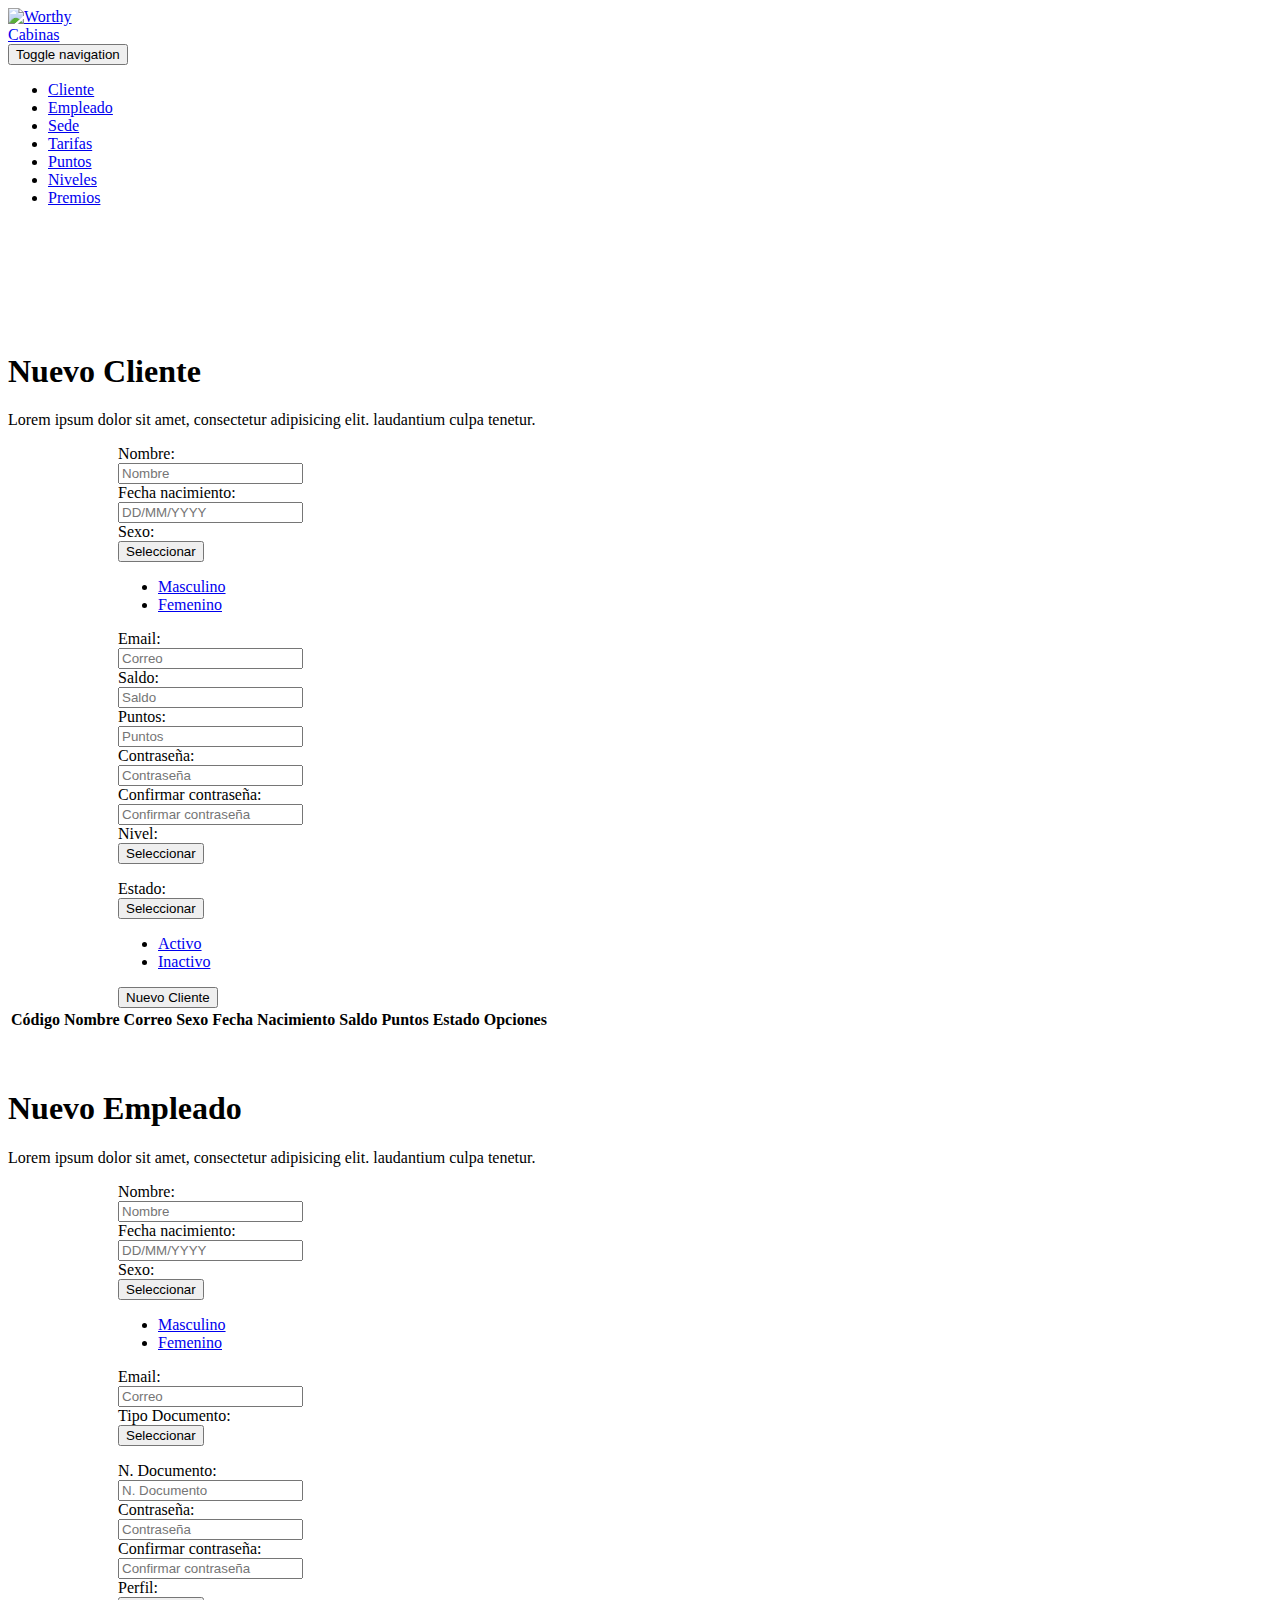
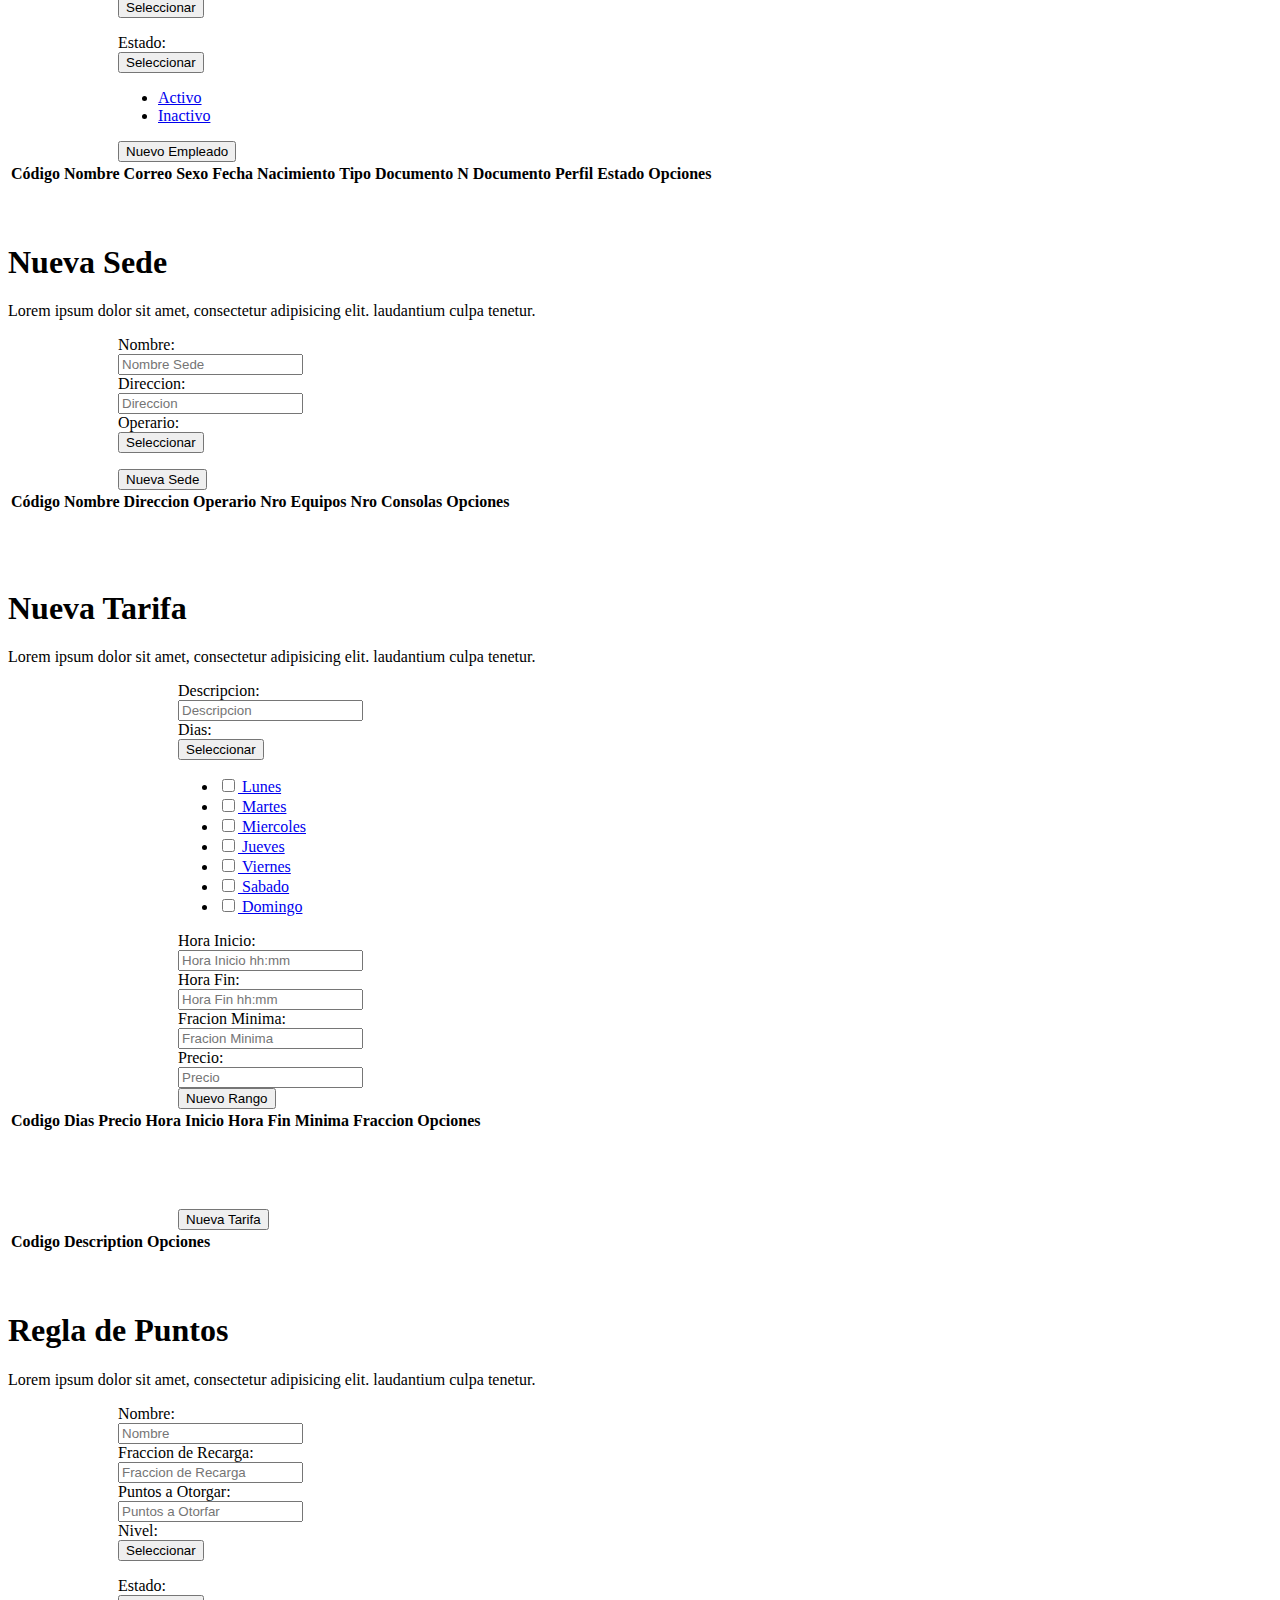
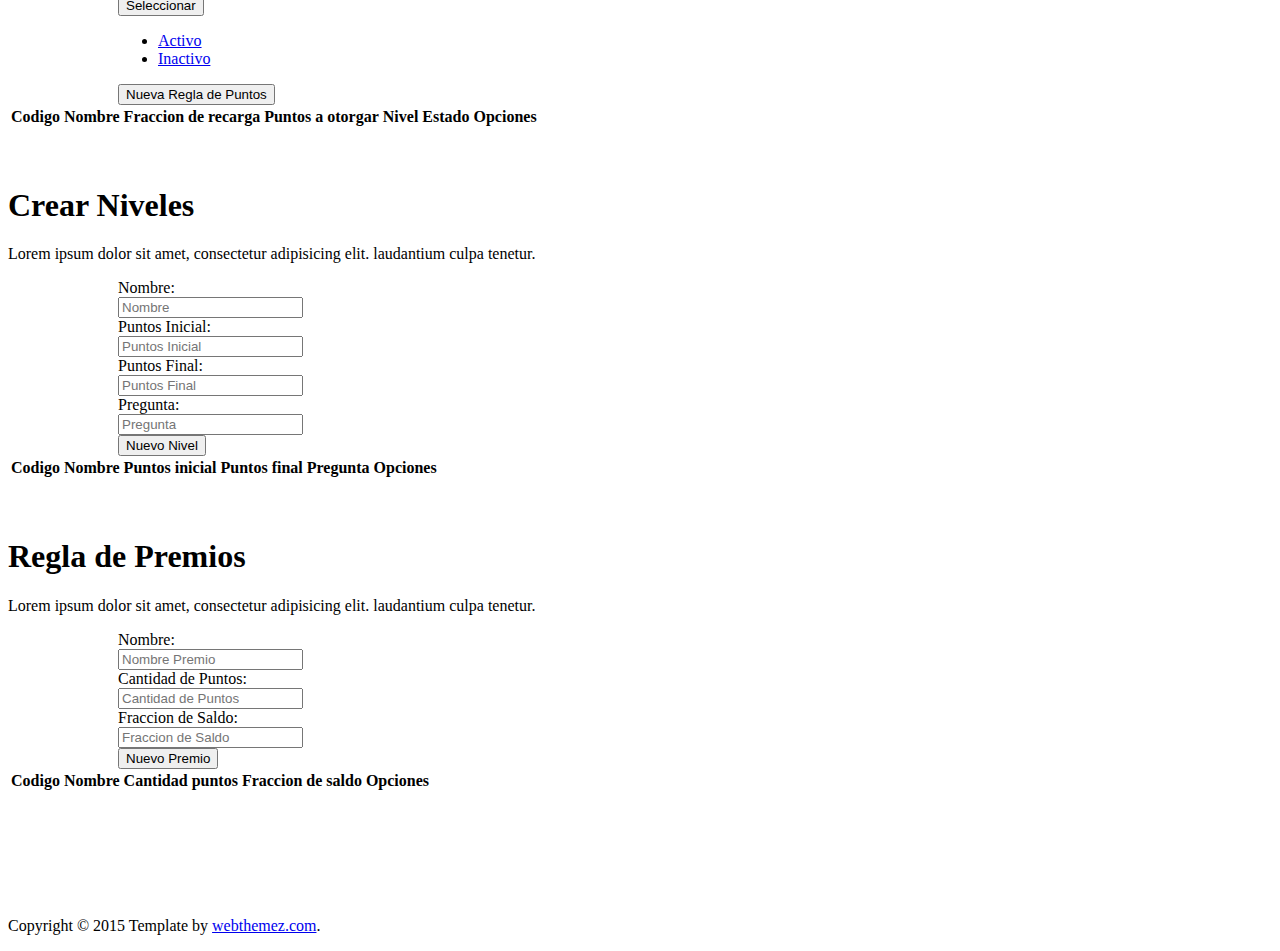
<file: cabin-web/src/main/resources/templates/index.html>
<!DOCTYPE html>
<html lang="en" xmlns:th="http://www.thymeleaf.org">
<!--<![endif]-->
	<head>
		<meta charset="utf-8"/>
		<title>Cabinas</title>
		<meta name="description" content="Responsive HTML5 Template"/>
		<meta name="author" content="webthemez"/>

		<!-- Mobile Meta -->
		<meta name="viewport" content="width=device-width, initial-scale=1.0"/>

		<!-- Favicon -->
		<link rel="shortcut icon" th:href="@{images/favicon.ico}"/>
 
		<link th:href="@{bootstrap/css/bootstrap.css}" rel="stylesheet"/> 
		<link th:href="@{fonts/font-awesome/css/font-awesome.css}" rel="stylesheet"/> 
		<link th:href="@{css/animations.css}" rel="stylesheet"/> 
		<link th:href="@{css/style.css}" rel="stylesheet"/> 
		<link th:href="@{plugins/jquery-ui-1.11.4.custom/jquery-ui.min.css}" rel="stylesheet"/>
		<link th:href="@{plugins/jquery.mCustomScrollbar.min.css}" rel="stylesheet"/>		
		<link th:href="@{plugins/dataTables/css/jquery.dataTables.css}" rel="stylesheet"/>
		<link th:href="@{css/custom.css}" rel="stylesheet"/>
		<link th:href="@{bootstrap/css/bootstrap-datepicker.css}" rel="stylesheet"/>
	</head>

	<body class="no-trans">
		<!-- scrollToTop --> 
		<div class="scrollToTop"><i class="icon-up-open-big"></i></div>

		<!-- header start --> 
		<header class="header fixed clearfix navbar navbar-fixed-top">
			<div class="container">
				<div class="row">
					<div class="col-md-4">

						<!-- header-left start --> 
						<div class="header-left">

							<!-- logo -->
							<div class="logo smooth-scroll">
								<a href="#banner"><img id="logo" th:src="@{images/logo.png}" alt="Worthy"></img></a>
							</div>

							<!-- name-and-slogan -->
							<div class="logo-section smooth-scroll">
								<div class="brand"><a href="#banner">Cabinas</a></div>								
							</div>

						</div>
						<!-- header-left end -->

					</div>
					<div class="col-md-8">

						<!-- header-right start --> 
						<div class="header-right">

							<!-- main-navigation start --> 
							<div class="main-navigation animated">

								<!-- navbar start --> 
								<nav class="navbar navbar-default" role="navigation">
									<div class="container-fluid">

										<!-- Toggle get grouped for better mobile display -->
										<div class="navbar-header">
											<button type="button" class="navbar-toggle" data-toggle="collapse" data-target="#navbar-collapse-1">
												<span class="sr-only">Toggle navigation</span>
												<span class="icon-bar"></span>
												<span class="icon-bar"></span>
												<span class="icon-bar"></span>
											</button>
										</div>

										<!-- Collect the nav links, forms, and other content for toggling -->
										<div class="collapse navbar-collapse scrollspy smooth-scroll" id="navbar-collapse-1">
											<ul class="nav navbar-nav navbar-right">
												<li class="active"><a href="#nuevoCliente">Cliente</a></li>
												<li class="active"><a href="#nuevoEmpleado">Empleado</a></li>
												<li class="active"><a href="#nuevaSede">Sede</a></li>
												<li class="active"><a href="#nuevaTarifa">Tarifas</a></li>
												<li class="active"><a href="#puntos">Puntos</a></li>
												<li class="active"><a href="#niveles">Niveles</a></li>
												<li class="active"><a href="#premios">Premios</a></li>
											</ul>
										</div>

									</div>
								</nav>
								<!-- navbar end -->

							</div>
							<!-- main-navigation end -->

						</div>
						<!-- header-right end -->

					</div>
				</div>
			</div>
		</header>
		<!-- header end -->

		<!-- banner start --> 
		<div id="sedes">
			<div class="container">
				<br/>
				<br/>
				<br/>
				<br/>				
			</div>
		</div>
		<!-- banner end -->
		
		<!-- banner start --> 
		<div id="nuevoCliente">
			<div class="container">
				<br/>
				<div class="row">
					<div class="col-md-12" style="margin-top: 40px">
						<h1 id="tituloEquipos" class="title text-center">Nuevo <span>Cliente</span></h1>
						<p class="lead text-center">Lorem ipsum dolor sit amet, consectetur adipisicing elit. laudantium culpa tenetur.</p>
					</div>
				</div>
				<div class="row" style="margin-left: 110px; margin-right: 110px">
					<form class="form-horizontal" role="form" id="form-cliente">
						<input type="hidden" id="idCliente" value=""/>
						<div class="form-group">
							<label class="control-label col-sm-2" for="nameCustomer">Nombre:</label>
							<div class="col-sm-4">
								<input class="form-control" id="nameCustomer"
									placeholder="Nombre" maxlength="20"/>
							</div>							
					        <label class="control-label col-sm-2" for="birthDateCustomer">Fecha nacimiento:</label>
					        <div class="col-sm-4">
					            <div class="input-group date">
						            <input type="text" class="form-control input-date" name="birthDate" id="birthDateCustomer" placeholder="DD/MM/YYYY"/>
						            <span class="input-group-addon"><i class="glyphicon glyphicon-calendar"></i></span>
					            </div>
				         	</div>
						</div>						
						<div class="form-group">
							<label class="col-sm-2 control-label">Sexo:</label>
						    <div class="col-sm-4">
								<div class="dropdown">
									<button class="btn btn-primary dropdown-toggle" type="button"
										data-toggle="dropdown">
										Seleccionar <span class="caret"></span>
									</button>
									<ul id="genderCustomer" class="dropdown-menu">
										<li><a href="/" onclick="return false;">Masculino</a></li>
										<li><a href="/" onclick="return false;">Femenino</a></li>
									</ul>
								</div>
							</div>
						    
						    <label class="control-label col-sm-2" for="emailCustomer">Email:</label>
							<div class="col-sm-4">
								<input class="form-control" id="emailCustomer"
									placeholder="Correo" maxlength="40"/> 
							</div>
					        
						</div>
						<div class="form-group">
							<label class="control-label col-sm-2" for="balanceCustomer">Saldo:</label>
							<div class="col-sm-4">
								<input  class="form-control" id="balanceCustomer"
									placeholder="Saldo" maxlength="20"/>
							</div>
							<label class="control-label col-sm-2" for="pointsCustomer">Puntos:</label>
							<div class="col-sm-4">
								<input  class="form-control" id="pointsCustomer"
									placeholder="Puntos" maxlength="20"/>
							</div>
						</div>
						<div class="form-group">
							<label class="control-label col-sm-2" for="passwordCustomer">Contrase&ntilde;a:</label>
							<div class="col-sm-4">
								<input  type="password" class="form-control" id="passwordCustomer"
									placeholder="Contraseña" maxlength="20"/>
							</div>
							<label class="control-label col-sm-2" for="confirmPasswordCustomer">Confirmar contrase&ntilde;a:</label>
							<div class="col-sm-4">
								<input  type="password" class="form-control" id="confirmPasswordCustomer"
									placeholder="Confirmar contrase&ntilde;a" maxlength="20"/>
							</div>
						</div>
						<div class="form-group">
							<label class="control-label col-sm-2" for="nivelCustomer">Nivel:</label>
							<div class="col-sm-4">
								<div class="dropdown">
									<button class="btn btn-primary dropdown-toggle" type="button"
										data-toggle="dropdown">
										Seleccionar <span class="caret"></span>
									</button>
									<ul id="nivelCustomer" class="dropdown-menu">																													
									</ul>
								</div>
							</div>
							<label class="control-label col-sm-2" for="statusCustomer">Estado:</label>
							<div class="col-sm-4">
								<div class="dropdown">
									<button class="btn btn-primary dropdown-toggle" type="button"
										data-toggle="dropdown">
										Seleccionar <span class="caret"></span>
									</button>
									<ul id="statusCustomer" class="dropdown-menu">
										<li><a href="/" onclick="return false;">Activo</a></li>
										<li><a href="/" onclick="return false;">Inactivo</a></li>
									</ul>
								</div>
							</div>
						</div>
						<div class="form-group">
							<div class="col-sm-offset-5 col-sm-7">
								<button id="btnCliente" type="submit" class="btn btn-default">Nuevo Cliente</button>
							</div>
						</div>
					</form>
					<div id="clienteValidation" class="alert alert-danger" style="display:none"></div>
				</div>
				<div class="space"></div>
			    <div role="tabpanel" class="table-responsive" id="listaClientesDiv">
			        <table id="clienteTbl" class="table table-striped display">
			            <thead>
			                <tr>	                				                	
			                	<th>Código</th>
			                    <th>Nombre</th>
			                    <th>Correo</th>
			                    <th>Sexo</th>
			                    <th>Fecha Nacimiento</th>
			                    <th>Saldo</th>
			                    <th>Puntos</th>
			                    <th>Estado</th>			                    
			                    <th colspan="2">Opciones</th>			                    
			                </tr>
			            </thead>
			            <tbody>			                
			            </tbody>
			        </table>
			    </div>
			</div>
		</div>
		<!-- banner end -->
		
		<!-- banner start --> 
		<div id="nuevoEmpleado">
			<div class="container">
				<br/>
				<div class="row">
					<div class="col-md-12" style="margin-top: 40px">
						<h1 id="tituloEquipos" class="title text-center">Nuevo <span>Empleado</span></h1>
						<p class="lead text-center">Lorem ipsum dolor sit amet, consectetur adipisicing elit. laudantium culpa tenetur.</p>
					</div>
				</div>
				<div class="row" style="margin-left: 110px; margin-right: 110px">
					<form class="form-horizontal" role="form" id="form-empleado">
						<input type="hidden" id="idEmpleado" value=""/>
						<div class="form-group">
							<label class="control-label col-sm-2" for="nameEmployee">Nombre:</label>
							<div class="col-sm-4">
								<input class="form-control" id="nameEmployee"
									placeholder="Nombre" maxlength="20"/>
							</div>							
					        <label class="control-label col-sm-2" for="birthDateEmployee">Fecha nacimiento:</label>
					        <div class="col-sm-4">
					            <div class="input-group date">
						            <input type="text" class="form-control input-date" name="birthDate" id="birthDateEmployee" placeholder="DD/MM/YYYY"/>
						            <span class="input-group-addon"><i class="glyphicon glyphicon-calendar"></i></span>
					            </div>
				         	</div>
						</div>						
						<div class="form-group">
							<label class="col-sm-2 control-label">Sexo:</label>
						    <div class="col-sm-4">
								<div class="dropdown">
									<button class="btn btn-primary dropdown-toggle" type="button"
										data-toggle="dropdown">
										Seleccionar <span class="caret"></span>
									</button>
									<ul id="genderEmployee" class="dropdown-menu">
										<li><a href="/" onclick="return false;">Masculino</a></li>
										<li><a href="/" onclick="return false;">Femenino</a></li>
									</ul>
								</div>
							</div>
						    
						    <label class="control-label col-sm-2" for="emailEmployee">Email:</label>
							<div class="col-sm-4">
								<input class="form-control" id="emailEmployee"
									placeholder="Correo" maxlength="40"/> 
							</div>
					        
						</div>
						<div class="form-group">														
							<label class="control-label col-sm-2" for="docType">Tipo Documento:</label>
							<div class="col-sm-4">
								<div class="dropdown">
									<button class="btn btn-primary dropdown-toggle" type="button"
										data-toggle="dropdown" id="docTypeButton">
										Seleccionar <span class="caret"></span>
									</button>
									<ul id="docType" class="dropdown-menu">																													
									</ul>
								</div>
							</div>						
							<label class="control-label col-sm-2" for="docCode">N. Documento:</label>
							<div class="col-sm-4">
								<input  class="form-control" id="docCode"
									placeholder="N. Documento" maxlength="20"/>
							</div>
						</div>
						<div class="form-group">
							<label class="control-label col-sm-2" for="passwordEmployee">Contrase&ntilde;a:</label>
							<div class="col-sm-4">
								<input  type="password" class="form-control" id="passwordEmployee"
									placeholder="Contraseña" maxlength="20"/>
							</div>
							<label class="control-label col-sm-2" for="confirmPasswordEmployee">Confirmar contrase&ntilde;a:</label>
							<div class="col-sm-4">
								<input  type="password" class="form-control" id="confirmPasswordEmployee"
									placeholder="Confirmar contrase&ntilde;a" maxlength="20"/>
							</div>
						</div>
						<div class="form-group">							
							<label class="control-label col-sm-2" for="profileEmployee">Perfil:</label>
							<div class="col-sm-4">
								<div class="dropdown">
									<button class="btn btn-primary dropdown-toggle" type="button"
										data-toggle="dropdown">
										Seleccionar <span class="caret"></span>
									</button>
									<ul id="profileEmployee" class="dropdown-menu">																													
									</ul>
								</div>
							</div>
							<label class="control-label col-sm-2" for="statusEmployee">Estado:</label>
							<div class="col-sm-4">
								<div class="dropdown">
									<button class="btn btn-primary dropdown-toggle" type="button"
										data-toggle="dropdown">
										Seleccionar <span class="caret"></span>
									</button>
									<ul id="statusEmployee" class="dropdown-menu">
										<li><a href="/" onclick="return false;">Activo</a></li>
										<li><a href="/" onclick="return false;">Inactivo</a></li>
									</ul>
								</div>
							</div>
						</div>
						<div class="form-group">
							<div class="col-sm-offset-5 col-sm-7">
								<button id="btnEmpleado" type="submit" class="btn btn-default">Nuevo Empleado</button>
							</div>
						</div>						
					</form>
					<div id="empleadoValidation" class="alert alert-danger" style="display:none"></div>
				</div>
				<div class="space"></div>
			    <div role="tabpanel" class="table-responsive" id="listaEmpleadosDiv">
			        <table id="empleadoTbl" class="table table-striped display">
			            <thead>
			                <tr>	                				                	
			                	<th>Código</th>
			                    <th>Nombre</th>
			                    <th>Correo</th>
			                    <th>Sexo</th>
			                    <th>Fecha Nacimiento</th>
			                    <th>Tipo Documento</th>
			                    <th>N Documento</th>
			                    <th>Perfil</th>
			                    <th>Estado</th>			                    
			                    <th colspan="2">Opciones</th>			                    
			                </tr>
			            </thead>
			            <tbody>			                
			            </tbody>
			        </table>
			    </div>
			</div>
		</div>
		<!-- banner end -->		
		
		<!-- banner start --> 
		<div id="nuevaSede">
			<div class="container">
				<br/>
				<div class="row">
					<div class="col-md-12" style="margin-top: 40px">
						<h1 id="tituloEquipos" class="title text-center">Nueva <span>Sede</span></h1>
						<p class="lead text-center">Lorem ipsum dolor sit amet, consectetur adipisicing elit. laudantium culpa tenetur.</p>
					</div>
				</div>
				<div class="row" style="margin-left: 110px; margin-right: 110px">
					<form class="form-horizontal" role="form" id="form-sede">
						<input type="hidden" id="idSede" value=""/>
						<div class="form-group">
							<label class="control-label col-sm-2" for="name">Nombre:</label>
							<div class="col-sm-4">
								<input class="form-control" id="name"
									placeholder="Nombre Sede" maxlength="20"/>
							</div>
							<label class="control-label col-sm-2" for="address">Direccion:</label>
							<div class="col-sm-4">
								<input class="form-control" id="address"
									placeholder="Direccion" maxlength="200"/>									
							</div>
						</div>
						<div class="form-group">							
							<label class="control-label col-sm-2" for="operario">Operario:</label>
							<div class="col-sm-4">
								<div class="dropdown">
									<button class="btn btn-primary dropdown-toggle" type="button"
										data-toggle="dropdown">
										Seleccionar <span class="caret"></span>
									</button>
									<ul id="operario" class="dropdown-menu">																													
									</ul>
								</div>
							</div>
						</div>
						<div class="form-group">
							<div class="col-sm-offset-5 col-sm-7">
								<button id="btnSede" type="submit" class="btn btn-default">Nueva Sede</button>
							</div>
						</div>
					</form>
					<div id="sedeValidation" class="alert alert-danger" style="display:none"></div>
				</div>
				<div class="space"></div>
			    <div role="tabpanel" class="table-responsive" id="listaSedesDiv">
			        <table id="sedeTbl" class="table table-striped display">
			            <thead>
			                <tr>	                				                	
			                	<th>Código</th>
			                    <th>Nombre</th>
			                    <th>Direccion</th>
			                    <th>Operario</th>
			                    <th>Nro Equipos</th>
			                    <th>Nro Consolas</th>			                    
			                    <th colspan="3">Opciones</th>			                    
			                </tr>
			            </thead>
			            <tbody>			                
			            </tbody>
			        </table>
			    </div>
			</div>
		</div>
		<!-- banner end -->

		<!-- section start -->
		<div id="nuevaTarifa">
			<div class="container">
				<br /> <br /> <br />
				<div class="row">
					<div class="col-md-12">
						<h1 id="about" class="title text-center">
							Nueva <span>Tarifa</span>
						</h1>
						<p class="lead text-center">Lorem ipsum dolor sit amet,
							consectetur adipisicing elit. laudantium culpa tenetur.</p>
						<div class="space"></div>
						<div class="row">
							<form class="form-horizontal" role="form" style="margin-left: 170px" id="form-tarifaDetail">
								<input type="hidden" id="idTarifa" value=""/>
								<div class="form-group">
									<label class="control-label col-md-2" for="descriptionTarifa">Descripcion:</label>
									<div class="col-md-3">
										<input class="form-control" id="descriptionTarifa" placeholder="Descripcion" maxlength="45"/>
									</div>
									<label class="control-label col-md-2" for="email">Dias:</label>
									<div class="col-md-3">
										<div class="button-group">
											<button type="button" class="btn btn-default btn-sm dropdown-toggle" data-toggle="dropdown">
												Seleccionar <span class="caret"></span>
											</button>
											<ul class="dropdown-menu" id="daysMenu">
												<li><a href="#" class="small" data-value="Lun"
													tabIndex="-1"><input id="checkboxLun" class="checkboxTarifa" type="checkbox" />&nbsp;Lunes</a></li>
												<li><a href="#" class="small" data-value="Mar"
													tabIndex="-1"><input id="checkboxMar" class="checkboxTarifa" type="checkbox" />&nbsp;Martes</a></li>
												<li><a href="#" class="small" data-value="Mie"
													tabIndex="-1"><input id="checkboxMie" class="checkboxTarifa" type="checkbox" />&nbsp;Miercoles</a></li>
												<li><a href="#" class="small" data-value="Jue"
													tabIndex="-1"><input id="checkboxJue" class="checkboxTarifa" type="checkbox" />&nbsp;Jueves</a></li>
												<li><a href="#" class="small" data-value="Vie"
													tabIndex="-1"><input id="checkboxVie" class="checkboxTarifa" type="checkbox" />&nbsp;Viernes</a></li>
												<li><a href="#" class="small" data-value="Sab"
													tabIndex="-1"><input id="checkboxSab" class="checkboxTarifa" type="checkbox" />&nbsp;Sabado</a></li>
												<li><a href="#" class="small" data-value="Dom"
													tabIndex="-1"><input id="checkboxDom" class="checkboxTarifa" type="checkbox" />&nbsp;Domingo</a></li>
											</ul>
										</div>
									</div>
								</div>
								<div class="form-group">
									<label class="control-label col-md-2" for="startTime">Hora Inicio:</label>
									<div class="col-md-3">
										<input class="form-control" id="startTime" placeholder="Hora Inicio hh:mm" maxlength="5"/>
									</div>
									<label class="control-label col-md-2" for="endTime">Hora Fin:</label>
									<div class="col-md-3">
										<input class="form-control" id="endTime" placeholder="Hora Fin hh:mm" maxlength="5"/>
									</div>
								</div>
								<div class="form-group">
									<label class="control-label col-md-2" for="minFraction">Fracion Minima:</label>
									<div class="col-md-3">
										<input class="form-control" id="minFraction" placeholder="Fracion Minima" maxlength="6"/>
									</div>
									<label class="control-label col-md-2" for="price">Precio:</label>
									<div class="col-md-3">
										<input class="form-control" id="price" placeholder="Precio" maxlength="6"/>
									</div>
								</div>
								<div class="form-group">
									<div class="col-sm-offset-4 col-md-6">
										<button id="btnTarifa" type="submit" class="btn btn-default">Nuevo
											Rango</button>
									</div>
								</div>
							</form>
							<div id="tarifaValidation" class="alert alert-danger" style="display:none"></div>
						</div>
						<div class="space"></div>
					    <div role="tabpanel" class="table-responsive" id="listaTarifasDiv">
					        <table id="tarifaDetailTbl" class="table table-striped display" style="min-height: 100px">
					            <thead>
					                <tr>
					                    <th>Codigo</th>
					                    <th>Dias</th>
					                    <th>Precio</th>
					                    <th>Hora Inicio</th>
					                    <th>Hora Fin</th>
					                    <th >Minima Fraccion</th>
					                    <th colspan="2" >Opciones</th>
					                </tr>
					            </thead>
					            <tbody>
					            </tbody>
					        </table>
					    </div>
					    <div class="space"></div>
					    <div class="col-md-12">
					    	<form class="form-horizontal" role="form" style="margin-left: 170px" id="form-tarifa">
					    		<div class="form-group">
									<div class="col-sm-offset-4 col-md-6">
										<button id="btnTarifa" type="submit" class="btn btn-default">Nueva
											Tarifa</button>
									</div>
								</div>
					    	</form>
					    </div>
					    <div role="tabpanel" class="table-responsive" id="listaTarifasDiv">
					        <table id="tarifaTbl" class="table table-striped display">
					            <thead>
					                <tr>
					                    <th>Codigo</th>
					                    <th>Description</th>
					                    <th colspan="2" >Opciones</th>
					                </tr>
					            </thead>
					            <tbody>
					            </tbody>
					        </table>
					    </div>
					</div>
				</div>
			</div>
		</div>
		<!-- section end -->
		
		<!-- banner start --> 
		<div id="puntos">
			<div class="container">
				<br/>
				<div class="row">
					<div class="col-md-12" style="margin-top: 40px">
						<h1 id="tituloEquipos" class="title text-center">Regla de <span>Puntos</span></h1>
						<p class="lead text-center">Lorem ipsum dolor sit amet, consectetur adipisicing elit. laudantium culpa tenetur.</p>
					</div>
				</div>
				<div class="row" style="margin-left: 110px; margin-right: 110px">
					<form class="form-horizontal" role="form" id="form-regla">
						<input type="hidden" id="idRegla" value=""/>
						<div class="form-group">
							<label class="control-label col-sm-2" for="nameReglaPunt">Nombre:</label>
							<div class="col-sm-10">
								<input class="form-control" id="nameReglaPunt"
									placeholder="Nombre" maxlength="20"/>
							</div>
						</div>						
						<div class="form-group">
							<label class="control-label col-sm-2" for="rechargingFraction">Fraccion de Recarga:</label>
							<div class="col-sm-10">
								<input class="form-control" id="rechargingFraction"
									placeholder="Fraccion de Recarga" maxlength="7"/>
							</div>
						</div>
						<div class="form-group">
							<label class="control-label col-sm-2" for="pointsReglaPunt">Puntos a Otorgar:</label>
							<div class="col-sm-10">
								<input class="form-control" id="pointsReglaPunt"
									placeholder="Puntos a Otorfar" maxlength="6"/>
							</div>
						</div>
						<div class="form-group">							
							<label class="control-label col-sm-2" for="regla_nivel">Nivel:</label>
							<div class="col-sm-4">
								<div class="dropdown">
									<button class="btn btn-primary dropdown-toggle" type="button"
										data-toggle="dropdown">
										Seleccionar <span class="caret"></span>
									</button>
									<ul id="regla_nivel" class="dropdown-menu">																													
									</ul>
								</div>
							</div>
							<label class="control-label col-sm-2" for="status">Estado:</label>
							<div class="col-sm-4">
								<div class="dropdown">
									<button class="btn btn-primary dropdown-toggle" type="button"
										data-toggle="dropdown">
										Seleccionar <span class="caret"></span>
									</button>
									<ul id="status" class="dropdown-menu">
										<li><a href="/" onclick="return false;">Activo</a></li>
										<li><a href="/" onclick="return false;">Inactivo</a></li>
									</ul>
								</div>
							</div>
						</div>
						<div class="form-group">
							<div class="col-sm-offset-5 col-sm-7">
								<button id="btnRegla" type="submit" class="btn btn-default">Nueva Regla de Puntos</button>
							</div>
						</div>
					</form>
					<div id="reglaValidation" class="alert alert-danger" style="display:none"></div>
				</div>
				<div class="space"></div>
			    <div role="tabpanel" class="table-responsive" id="listaReglasDiv">
			        <table id="reglaTbl" class="table table-striped display">
			            <thead>
			                <tr>
			                    <th>Codigo</th>
			                    <th>Nombre</th>
			                    <th>Fraccion de recarga</th>
			                    <th>Puntos a otorgar</th>
			                    <th>Nivel</th>
			                    <th>Estado</th>			                    
			                    <th colspan="2" >Opciones</th>
			                </tr>
			            </thead>
			            <tbody>
			            </tbody>
			        </table>
			    </div>
			</div>
		</div>
		<!-- banner end -->
		
		<!-- banner start --> 
		<div id="niveles">
			<div class="container">
				<br/>
				<div class="row">
					<div class="col-md-12" style="margin-top: 40px">
						<h1 id="tituloEquipos" class="title text-center">Crear <span>Niveles</span></h1>
						<p class="lead text-center">Lorem ipsum dolor sit amet, consectetur adipisicing elit. laudantium culpa tenetur.</p>
					</div>
				</div>
				<div class="row" style="margin-left: 110px; margin-right: 110px">
					<form id="form-nivel" class="form-horizontal" role="form">
						<input type="hidden" id="idNivel" value=""/>
						<div class="form-group">
							<label class="control-label col-sm-2" for="nameNivel">Nombre:</label>
							<div class="col-sm-10">
								<input class="form-control" id="nameNivel"
									placeholder="Nombre" maxlength="20"/>
							</div>
						</div>
						<div class="form-group">
							<label class="control-label col-sm-2" for="initialPoints">Puntos Inicial:</label>
							<div class="col-sm-10">
								<input class="form-control" id="initialPoints"
									placeholder="Puntos Inicial" maxlength="6"/>
							</div>
						</div>
						<div class="form-group">
							<label class="control-label col-sm-2" for="finalPoints">Puntos Final:</label>
							<div class="col-sm-10">
								<input class="form-control" id="finalPoints"
									placeholder="Puntos Final" maxlength="6"/>
							</div>
						</div>
						<div class="form-group">
							<label class="control-label col-sm-2" for="question">Pregunta:</label>
							<div class="col-sm-10">
								<input class="form-control" id="question"
									placeholder="Pregunta" maxlength="100" />
							</div>
						</div>
						<div class="form-group">
							<div class="col-sm-offset-5 col-sm-7">
								<button id="btnNivel" type="submit" class="btn btn-default">Nuevo Nivel</button>
							</div>
						</div>
					</form>
					<div id="nivelValidation" class="alert alert-danger" style="display:none"></div>
				</div>
				<div class="space"></div>
			    <div role="tabpanel" class="table-responsive" id="listaNivelesDiv">
			        <table id="nivelTbl" class="table table-striped display">
			            <thead>
			                <tr>
			                    <th>Codigo</th>
			                    <th>Nombre</th>
			                    <th>Puntos inicial</th>
			                    <th>Puntos final</th>
			                    <th>Pregunta</th>			                    			                    
			                    <th colspan="2">Opciones</th>
			                </tr>
			            </thead>
			            <tbody>
			            </tbody>
			        </table>
			    </div>
			</div>
		</div>
		<!-- banner end -->
		
		<!-- banner start --> 
		<div id="premios">
			<div class="container">
				<br/>
				<div class="row">
					<div class="col-md-12" style="margin-top: 40px">
						<h1 id="tituloEquipos" class="title text-center">Regla de <span>Premios</span></h1>
						<p class="lead text-center">Lorem ipsum dolor sit amet, consectetur adipisicing elit. laudantium culpa tenetur.</p>
					</div>
				</div>
				<div class="row" style="margin-left: 110px; margin-right: 110px">
					<form id="form-premio" class="form-horizontal" role="form">
						<input type="hidden" id="idPremio" value=""/>
						<div class="form-group">
							<label class="control-label col-sm-2" for="namePrize">Nombre:</label>
							<div class="col-sm-10">
								<input class="form-control" id="namePrize"
									placeholder="Nombre Premio" maxlength="20" />
							</div>
						</div>
						<div class="form-group">
							<label class="control-label col-sm-2" for="pointsPrize">Cantidad de Puntos:</label>
							<div class="col-sm-10">
								<input class="form-control" id="pointsPrize"
									placeholder="Cantidad de Puntos" maxlength="11"/>
							</div>
						</div>						
						<div class="form-group">
							<label class="control-label col-sm-2" for="balanceFraction">Fraccion de Saldo:</label>
							<div class="col-sm-10">
								<input class="form-control" id="balanceFraction"
									placeholder="Fraccion de Saldo" maxlength="11"/>
							</div>
						</div>
						<div class="form-group">
							<div class="col-sm-offset-5 col-sm-7">
								<button id="btnPremio" type="submit" class="btn btn-default">Nuevo Premio</button>
							</div>
						</div>
					</form>
					<div id="premioValidation" class="alert alert-danger" style="display:none"></div>
				</div>
				<div class="space"></div>
			    <div role="tabpanel" class="table-responsive" id="listaPremiosDiv">
			        <table id="premioTbl" class="table table-striped display">
			            <thead>
			                <tr>
			                    <th>Codigo</th>
			                    <th>Nombre</th>
			                    <th>Cantidad puntos</th>
			                    <th>Fraccion de saldo</th>			                    			                    
			                    <th colspan="2">Opciones</th>
			                </tr>
			            </thead>
			            <tbody>
			            </tbody>
			        </table>
			    </div>
			</div>
		</div>
		<!-- banner end -->
		<br/><br/><br/>
		<br/><br/><br/>
		<div id="dialog-confirm"></div>
		<!-- footer start --> 
		<footer id="footer">

			<!-- .subfooter start --> 
			<div class="subfooter">
				<div class="container">
					<div class="row">
						<div class="col-md-12">
							<p class="text-center">Copyright © 2015 Template by <a target="_blank" href="http://webthemez.com">webthemez.com</a>.</p>
						</div>
					</div>
				</div>
			</div>
			<!-- .subfooter end -->

		</footer>
		<!-- footer end -->

		<!-- JavaScript --> 
		<script type="text/javascript" th:src="@{plugins/jquery.min.js}"></script>
		<script type="text/javascript" th:src="@{bootstrap/js/bootstrap.min.js}"></script>
		<script type="text/javascript" th:src="@{plugins/modernizr.js}"></script>
		<script type="text/javascript" th:src="@{plugins/isotope/isotope.pkgd.min.js}"></script>
		<script type="text/javascript" th:src="@{plugins/jquery.backstretch.min.js}"></script>
		<script type="text/javascript" th:src="@{plugins/jquery.appear.js}"></script>
		<script type="text/javascript" th:src="@{plugins/jquery-ui-1.11.4.custom/jquery-ui.min.js}"></script>		
		<script type="text/javascript" th:src="@{plugins/jquery.mCustomScrollbar.concat.min.js}"></script>
		<script type="text/javascript" th:src="@{plugins/ng-table/ng-table.min.js}"></script>
		<script type="text/javascript" th:src="@{plugins/dataTables/js/jquery.dataTables.js}"></script>
		<script type="text/javascript" th:src="@{bootstrap/js/bootstrap-datepicker.js}"></script>
		<script type="text/javascript" th:src="@{bootstrap/js/bootstrap-datepicker.es.min.js}"></script>
		<!-- Custom Scripts -->
		<script type="text/javascript" th:src="@{js/custom.js}"></script>
		<script type="text/javascript" th:src="@{js/home.js}"></script>
	</body>
</html>
</file>
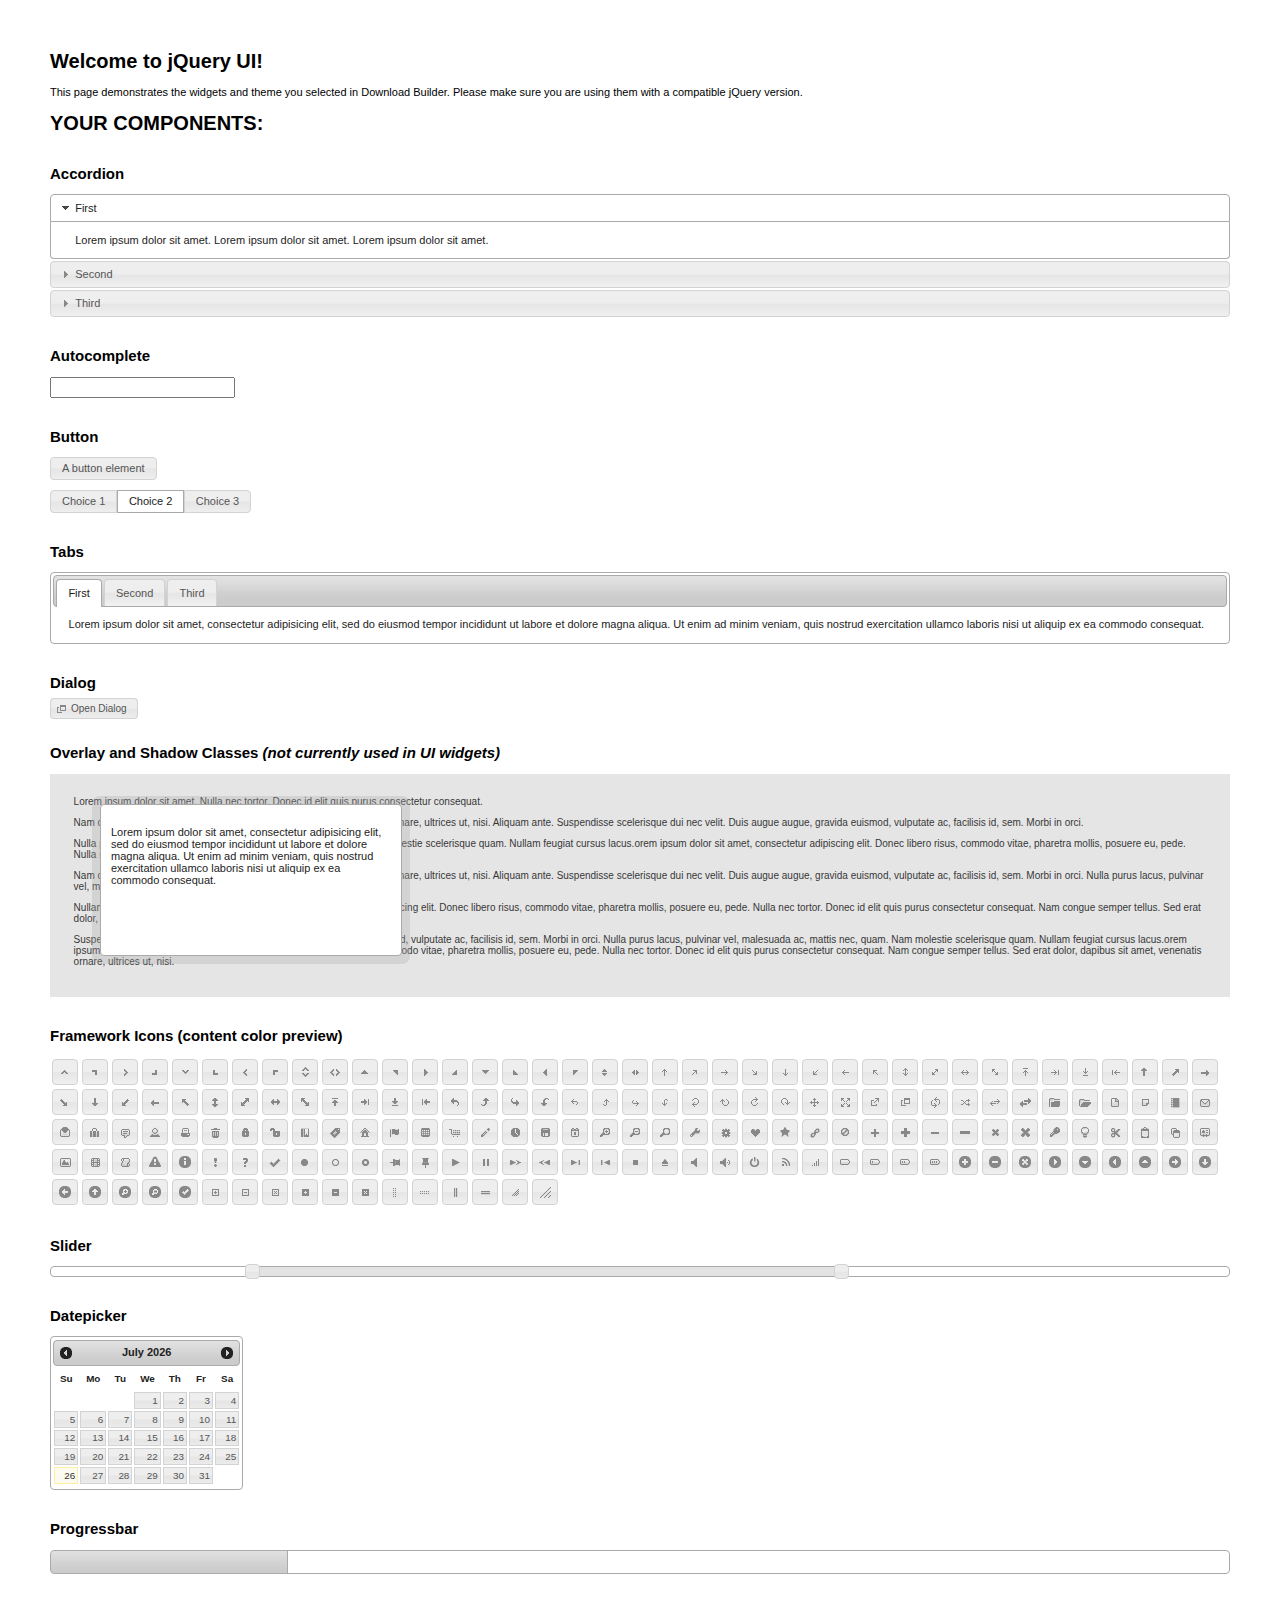
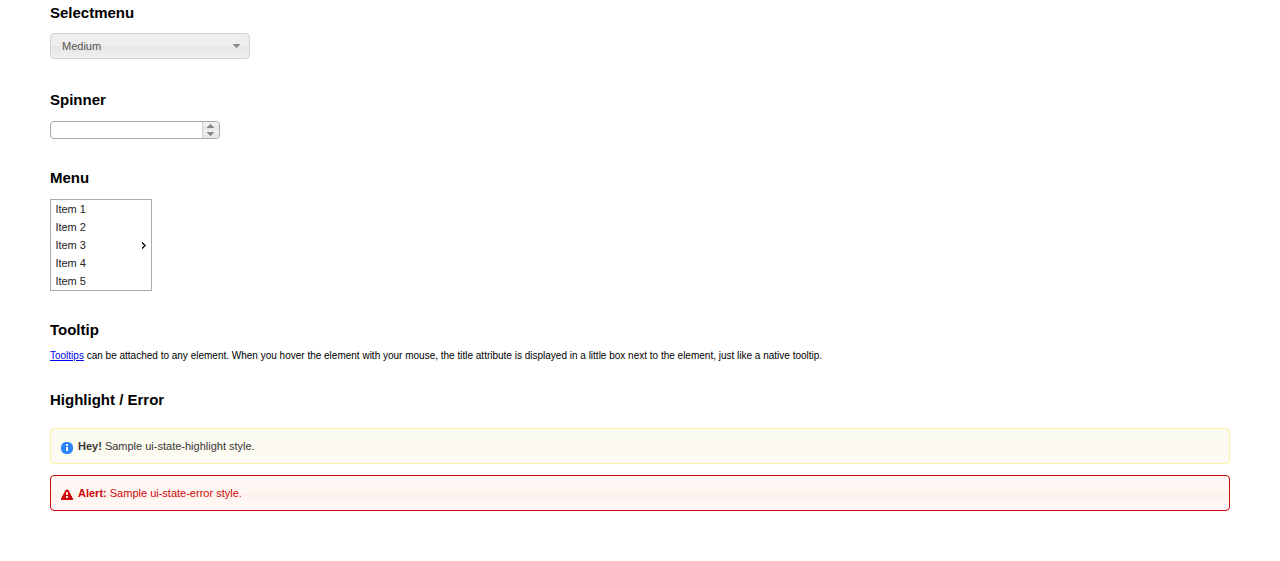
<file: cabin-web/src/main/resources/static/plugins/jquery-ui-1.11.4.custom/index.html>
<!doctype html>
<html lang="us">
<head>
	<meta charset="utf-8">
	<title>jQuery UI Example Page</title>
	<link href="jquery-ui.css" rel="stylesheet">
	<style>
	body{
		font: 62.5% "Trebuchet MS", sans-serif;
		margin: 50px;
	}
	.demoHeaders {
		margin-top: 2em;
	}
	#dialog-link {
		padding: .4em 1em .4em 20px;
		text-decoration: none;
		position: relative;
	}
	#dialog-link span.ui-icon {
		margin: 0 5px 0 0;
		position: absolute;
		left: .2em;
		top: 50%;
		margin-top: -8px;
	}
	#icons {
		margin: 0;
		padding: 0;
	}
	#icons li {
		margin: 2px;
		position: relative;
		padding: 4px 0;
		cursor: pointer;
		float: left;
		list-style: none;
	}
	#icons span.ui-icon {
		float: left;
		margin: 0 4px;
	}
	.fakewindowcontain .ui-widget-overlay {
		position: absolute;
	}
	select {
		width: 200px;
	}
	</style>
</head>
<body>

<h1>Welcome to jQuery UI!</h1>

<div class="ui-widget">
	<p>This page demonstrates the widgets and theme you selected in Download Builder. Please make sure you are using them with a compatible jQuery version.</p>
</div>

<h1>YOUR COMPONENTS:</h1>


<!-- Accordion -->
<h2 class="demoHeaders">Accordion</h2>
<div id="accordion">
	<h3>First</h3>
	<div>Lorem ipsum dolor sit amet. Lorem ipsum dolor sit amet. Lorem ipsum dolor sit amet.</div>
	<h3>Second</h3>
	<div>Phasellus mattis tincidunt nibh.</div>
	<h3>Third</h3>
	<div>Nam dui erat, auctor a, dignissim quis.</div>
</div>



<!-- Autocomplete -->
<h2 class="demoHeaders">Autocomplete</h2>
<div>
	<input id="autocomplete" title="type &quot;a&quot;">
</div>



<!-- Button -->
<h2 class="demoHeaders">Button</h2>
<button id="button">A button element</button>
<form style="margin-top: 1em;">
	<div id="radioset">
		<input type="radio" id="radio1" name="radio"><label for="radio1">Choice 1</label>
		<input type="radio" id="radio2" name="radio" checked="checked"><label for="radio2">Choice 2</label>
		<input type="radio" id="radio3" name="radio"><label for="radio3">Choice 3</label>
	</div>
</form>



<!-- Tabs -->
<h2 class="demoHeaders">Tabs</h2>
<div id="tabs">
	<ul>
		<li><a href="#tabs-1">First</a></li>
		<li><a href="#tabs-2">Second</a></li>
		<li><a href="#tabs-3">Third</a></li>
	</ul>
	<div id="tabs-1">Lorem ipsum dolor sit amet, consectetur adipisicing elit, sed do eiusmod tempor incididunt ut labore et dolore magna aliqua. Ut enim ad minim veniam, quis nostrud exercitation ullamco laboris nisi ut aliquip ex ea commodo consequat.</div>
	<div id="tabs-2">Phasellus mattis tincidunt nibh. Cras orci urna, blandit id, pretium vel, aliquet ornare, felis. Maecenas scelerisque sem non nisl. Fusce sed lorem in enim dictum bibendum.</div>
	<div id="tabs-3">Nam dui erat, auctor a, dignissim quis, sollicitudin eu, felis. Pellentesque nisi urna, interdum eget, sagittis et, consequat vestibulum, lacus. Mauris porttitor ullamcorper augue.</div>
</div>



<!-- Dialog NOTE: Dialog is not generated by UI in this demo so it can be visually styled in themeroller-->
<h2 class="demoHeaders">Dialog</h2>
<p><a href="#" id="dialog-link" class="ui-state-default ui-corner-all"><span class="ui-icon ui-icon-newwin"></span>Open Dialog</a></p>

<h2 class="demoHeaders">Overlay and Shadow Classes <em>(not currently used in UI widgets)</em></h2>
<div style="position: relative; width: 96%; height: 200px; padding:1% 2%; overflow:hidden;" class="fakewindowcontain">
	<p>Lorem ipsum dolor sit amet,  Nulla nec tortor. Donec id elit quis purus consectetur consequat. </p><p>Nam congue semper tellus. Sed erat dolor, dapibus sit amet, venenatis ornare, ultrices ut, nisi. Aliquam ante. Suspendisse scelerisque dui nec velit. Duis augue augue, gravida euismod, vulputate ac, facilisis id, sem. Morbi in orci. </p><p>Nulla purus lacus, pulvinar vel, malesuada ac, mattis nec, quam. Nam molestie scelerisque quam. Nullam feugiat cursus lacus.orem ipsum dolor sit amet, consectetur adipiscing elit. Donec libero risus, commodo vitae, pharetra mollis, posuere eu, pede. Nulla nec tortor. Donec id elit quis purus consectetur consequat. </p><p>Nam congue semper tellus. Sed erat dolor, dapibus sit amet, venenatis ornare, ultrices ut, nisi. Aliquam ante. Suspendisse scelerisque dui nec velit. Duis augue augue, gravida euismod, vulputate ac, facilisis id, sem. Morbi in orci. Nulla purus lacus, pulvinar vel, malesuada ac, mattis nec, quam. Nam molestie scelerisque quam. </p><p>Nullam feugiat cursus lacus.orem ipsum dolor sit amet, consectetur adipiscing elit. Donec libero risus, commodo vitae, pharetra mollis, posuere eu, pede. Nulla nec tortor. Donec id elit quis purus consectetur consequat. Nam congue semper tellus. Sed erat dolor, dapibus sit amet, venenatis ornare, ultrices ut, nisi. Aliquam ante. </p><p>Suspendisse scelerisque dui nec velit. Duis augue augue, gravida euismod, vulputate ac, facilisis id, sem. Morbi in orci. Nulla purus lacus, pulvinar vel, malesuada ac, mattis nec, quam. Nam molestie scelerisque quam. Nullam feugiat cursus lacus.orem ipsum dolor sit amet, consectetur adipiscing elit. Donec libero risus, commodo vitae, pharetra mollis, posuere eu, pede. Nulla nec tortor. Donec id elit quis purus consectetur consequat. Nam congue semper tellus. Sed erat dolor, dapibus sit amet, venenatis ornare, ultrices ut, nisi. </p>

	<!-- ui-dialog -->
	<div class="ui-overlay"><div class="ui-widget-overlay"></div><div class="ui-widget-shadow ui-corner-all" style="width: 302px; height: 152px; position: absolute; left: 50px; top: 30px;"></div></div>
	<div style="position: absolute; width: 280px; height: 130px;left: 50px; top: 30px; padding: 10px;" class="ui-widget ui-widget-content ui-corner-all">
		<div class="ui-dialog-content ui-widget-content" style="background: none; border: 0;">
			<p>Lorem ipsum dolor sit amet, consectetur adipisicing elit, sed do eiusmod tempor incididunt ut labore et dolore magna aliqua. Ut enim ad minim veniam, quis nostrud exercitation ullamco laboris nisi ut aliquip ex ea commodo consequat.</p>
		</div>
	</div>

</div>

<!-- ui-dialog -->
<div id="dialog" title="Dialog Title">
	<p>Lorem ipsum dolor sit amet, consectetur adipisicing elit, sed do eiusmod tempor incididunt ut labore et dolore magna aliqua. Ut enim ad minim veniam, quis nostrud exercitation ullamco laboris nisi ut aliquip ex ea commodo consequat.</p>
</div>



<h2 class="demoHeaders">Framework Icons (content color preview)</h2>
<ul id="icons" class="ui-widget ui-helper-clearfix">
	<li class="ui-state-default ui-corner-all" title=".ui-icon-carat-1-n"><span class="ui-icon ui-icon-carat-1-n"></span></li>
	<li class="ui-state-default ui-corner-all" title=".ui-icon-carat-1-ne"><span class="ui-icon ui-icon-carat-1-ne"></span></li>
	<li class="ui-state-default ui-corner-all" title=".ui-icon-carat-1-e"><span class="ui-icon ui-icon-carat-1-e"></span></li>
	<li class="ui-state-default ui-corner-all" title=".ui-icon-carat-1-se"><span class="ui-icon ui-icon-carat-1-se"></span></li>
	<li class="ui-state-default ui-corner-all" title=".ui-icon-carat-1-s"><span class="ui-icon ui-icon-carat-1-s"></span></li>
	<li class="ui-state-default ui-corner-all" title=".ui-icon-carat-1-sw"><span class="ui-icon ui-icon-carat-1-sw"></span></li>
	<li class="ui-state-default ui-corner-all" title=".ui-icon-carat-1-w"><span class="ui-icon ui-icon-carat-1-w"></span></li>
	<li class="ui-state-default ui-corner-all" title=".ui-icon-carat-1-nw"><span class="ui-icon ui-icon-carat-1-nw"></span></li>
	<li class="ui-state-default ui-corner-all" title=".ui-icon-carat-2-n-s"><span class="ui-icon ui-icon-carat-2-n-s"></span></li>
	<li class="ui-state-default ui-corner-all" title=".ui-icon-carat-2-e-w"><span class="ui-icon ui-icon-carat-2-e-w"></span></li>
	<li class="ui-state-default ui-corner-all" title=".ui-icon-triangle-1-n"><span class="ui-icon ui-icon-triangle-1-n"></span></li>
	<li class="ui-state-default ui-corner-all" title=".ui-icon-triangle-1-ne"><span class="ui-icon ui-icon-triangle-1-ne"></span></li>
	<li class="ui-state-default ui-corner-all" title=".ui-icon-triangle-1-e"><span class="ui-icon ui-icon-triangle-1-e"></span></li>
	<li class="ui-state-default ui-corner-all" title=".ui-icon-triangle-1-se"><span class="ui-icon ui-icon-triangle-1-se"></span></li>
	<li class="ui-state-default ui-corner-all" title=".ui-icon-triangle-1-s"><span class="ui-icon ui-icon-triangle-1-s"></span></li>
	<li class="ui-state-default ui-corner-all" title=".ui-icon-triangle-1-sw"><span class="ui-icon ui-icon-triangle-1-sw"></span></li>
	<li class="ui-state-default ui-corner-all" title=".ui-icon-triangle-1-w"><span class="ui-icon ui-icon-triangle-1-w"></span></li>
	<li class="ui-state-default ui-corner-all" title=".ui-icon-triangle-1-nw"><span class="ui-icon ui-icon-triangle-1-nw"></span></li>
	<li class="ui-state-default ui-corner-all" title=".ui-icon-triangle-2-n-s"><span class="ui-icon ui-icon-triangle-2-n-s"></span></li>
	<li class="ui-state-default ui-corner-all" title=".ui-icon-triangle-2-e-w"><span class="ui-icon ui-icon-triangle-2-e-w"></span></li>
	<li class="ui-state-default ui-corner-all" title=".ui-icon-arrow-1-n"><span class="ui-icon ui-icon-arrow-1-n"></span></li>
	<li class="ui-state-default ui-corner-all" title=".ui-icon-arrow-1-ne"><span class="ui-icon ui-icon-arrow-1-ne"></span></li>
	<li class="ui-state-default ui-corner-all" title=".ui-icon-arrow-1-e"><span class="ui-icon ui-icon-arrow-1-e"></span></li>
	<li class="ui-state-default ui-corner-all" title=".ui-icon-arrow-1-se"><span class="ui-icon ui-icon-arrow-1-se"></span></li>
	<li class="ui-state-default ui-corner-all" title=".ui-icon-arrow-1-s"><span class="ui-icon ui-icon-arrow-1-s"></span></li>
	<li class="ui-state-default ui-corner-all" title=".ui-icon-arrow-1-sw"><span class="ui-icon ui-icon-arrow-1-sw"></span></li>
	<li class="ui-state-default ui-corner-all" title=".ui-icon-arrow-1-w"><span class="ui-icon ui-icon-arrow-1-w"></span></li>
	<li class="ui-state-default ui-corner-all" title=".ui-icon-arrow-1-nw"><span class="ui-icon ui-icon-arrow-1-nw"></span></li>
	<li class="ui-state-default ui-corner-all" title=".ui-icon-arrow-2-n-s"><span class="ui-icon ui-icon-arrow-2-n-s"></span></li>
	<li class="ui-state-default ui-corner-all" title=".ui-icon-arrow-2-ne-sw"><span class="ui-icon ui-icon-arrow-2-ne-sw"></span></li>
	<li class="ui-state-default ui-corner-all" title=".ui-icon-arrow-2-e-w"><span class="ui-icon ui-icon-arrow-2-e-w"></span></li>
	<li class="ui-state-default ui-corner-all" title=".ui-icon-arrow-2-se-nw"><span class="ui-icon ui-icon-arrow-2-se-nw"></span></li>
	<li class="ui-state-default ui-corner-all" title=".ui-icon-arrowstop-1-n"><span class="ui-icon ui-icon-arrowstop-1-n"></span></li>
	<li class="ui-state-default ui-corner-all" title=".ui-icon-arrowstop-1-e"><span class="ui-icon ui-icon-arrowstop-1-e"></span></li>
	<li class="ui-state-default ui-corner-all" title=".ui-icon-arrowstop-1-s"><span class="ui-icon ui-icon-arrowstop-1-s"></span></li>
	<li class="ui-state-default ui-corner-all" title=".ui-icon-arrowstop-1-w"><span class="ui-icon ui-icon-arrowstop-1-w"></span></li>
	<li class="ui-state-default ui-corner-all" title=".ui-icon-arrowthick-1-n"><span class="ui-icon ui-icon-arrowthick-1-n"></span></li>
	<li class="ui-state-default ui-corner-all" title=".ui-icon-arrowthick-1-ne"><span class="ui-icon ui-icon-arrowthick-1-ne"></span></li>
	<li class="ui-state-default ui-corner-all" title=".ui-icon-arrowthick-1-e"><span class="ui-icon ui-icon-arrowthick-1-e"></span></li>
	<li class="ui-state-default ui-corner-all" title=".ui-icon-arrowthick-1-se"><span class="ui-icon ui-icon-arrowthick-1-se"></span></li>
	<li class="ui-state-default ui-corner-all" title=".ui-icon-arrowthick-1-s"><span class="ui-icon ui-icon-arrowthick-1-s"></span></li>
	<li class="ui-state-default ui-corner-all" title=".ui-icon-arrowthick-1-sw"><span class="ui-icon ui-icon-arrowthick-1-sw"></span></li>
	<li class="ui-state-default ui-corner-all" title=".ui-icon-arrowthick-1-w"><span class="ui-icon ui-icon-arrowthick-1-w"></span></li>
	<li class="ui-state-default ui-corner-all" title=".ui-icon-arrowthick-1-nw"><span class="ui-icon ui-icon-arrowthick-1-nw"></span></li>
	<li class="ui-state-default ui-corner-all" title=".ui-icon-arrowthick-2-n-s"><span class="ui-icon ui-icon-arrowthick-2-n-s"></span></li>
	<li class="ui-state-default ui-corner-all" title=".ui-icon-arrowthick-2-ne-sw"><span class="ui-icon ui-icon-arrowthick-2-ne-sw"></span></li>
	<li class="ui-state-default ui-corner-all" title=".ui-icon-arrowthick-2-e-w"><span class="ui-icon ui-icon-arrowthick-2-e-w"></span></li>
	<li class="ui-state-default ui-corner-all" title=".ui-icon-arrowthick-2-se-nw"><span class="ui-icon ui-icon-arrowthick-2-se-nw"></span></li>
	<li class="ui-state-default ui-corner-all" title=".ui-icon-arrowthickstop-1-n"><span class="ui-icon ui-icon-arrowthickstop-1-n"></span></li>
	<li class="ui-state-default ui-corner-all" title=".ui-icon-arrowthickstop-1-e"><span class="ui-icon ui-icon-arrowthickstop-1-e"></span></li>
	<li class="ui-state-default ui-corner-all" title=".ui-icon-arrowthickstop-1-s"><span class="ui-icon ui-icon-arrowthickstop-1-s"></span></li>
	<li class="ui-state-default ui-corner-all" title=".ui-icon-arrowthickstop-1-w"><span class="ui-icon ui-icon-arrowthickstop-1-w"></span></li>
	<li class="ui-state-default ui-corner-all" title=".ui-icon-arrowreturnthick-1-w"><span class="ui-icon ui-icon-arrowreturnthick-1-w"></span></li>
	<li class="ui-state-default ui-corner-all" title=".ui-icon-arrowreturnthick-1-n"><span class="ui-icon ui-icon-arrowreturnthick-1-n"></span></li>
	<li class="ui-state-default ui-corner-all" title=".ui-icon-arrowreturnthick-1-e"><span class="ui-icon ui-icon-arrowreturnthick-1-e"></span></li>
	<li class="ui-state-default ui-corner-all" title=".ui-icon-arrowreturnthick-1-s"><span class="ui-icon ui-icon-arrowreturnthick-1-s"></span></li>
	<li class="ui-state-default ui-corner-all" title=".ui-icon-arrowreturn-1-w"><span class="ui-icon ui-icon-arrowreturn-1-w"></span></li>
	<li class="ui-state-default ui-corner-all" title=".ui-icon-arrowreturn-1-n"><span class="ui-icon ui-icon-arrowreturn-1-n"></span></li>
	<li class="ui-state-default ui-corner-all" title=".ui-icon-arrowreturn-1-e"><span class="ui-icon ui-icon-arrowreturn-1-e"></span></li>
	<li class="ui-state-default ui-corner-all" title=".ui-icon-arrowreturn-1-s"><span class="ui-icon ui-icon-arrowreturn-1-s"></span></li>
	<li class="ui-state-default ui-corner-all" title=".ui-icon-arrowrefresh-1-w"><span class="ui-icon ui-icon-arrowrefresh-1-w"></span></li>
	<li class="ui-state-default ui-corner-all" title=".ui-icon-arrowrefresh-1-n"><span class="ui-icon ui-icon-arrowrefresh-1-n"></span></li>
	<li class="ui-state-default ui-corner-all" title=".ui-icon-arrowrefresh-1-e"><span class="ui-icon ui-icon-arrowrefresh-1-e"></span></li>
	<li class="ui-state-default ui-corner-all" title=".ui-icon-arrowrefresh-1-s"><span class="ui-icon ui-icon-arrowrefresh-1-s"></span></li>
	<li class="ui-state-default ui-corner-all" title=".ui-icon-arrow-4"><span class="ui-icon ui-icon-arrow-4"></span></li>
	<li class="ui-state-default ui-corner-all" title=".ui-icon-arrow-4-diag"><span class="ui-icon ui-icon-arrow-4-diag"></span></li>
	<li class="ui-state-default ui-corner-all" title=".ui-icon-extlink"><span class="ui-icon ui-icon-extlink"></span></li>
	<li class="ui-state-default ui-corner-all" title=".ui-icon-newwin"><span class="ui-icon ui-icon-newwin"></span></li>
	<li class="ui-state-default ui-corner-all" title=".ui-icon-refresh"><span class="ui-icon ui-icon-refresh"></span></li>
	<li class="ui-state-default ui-corner-all" title=".ui-icon-shuffle"><span class="ui-icon ui-icon-shuffle"></span></li>
	<li class="ui-state-default ui-corner-all" title=".ui-icon-transfer-e-w"><span class="ui-icon ui-icon-transfer-e-w"></span></li>
	<li class="ui-state-default ui-corner-all" title=".ui-icon-transferthick-e-w"><span class="ui-icon ui-icon-transferthick-e-w"></span></li>
	<li class="ui-state-default ui-corner-all" title=".ui-icon-folder-collapsed"><span class="ui-icon ui-icon-folder-collapsed"></span></li>
	<li class="ui-state-default ui-corner-all" title=".ui-icon-folder-open"><span class="ui-icon ui-icon-folder-open"></span></li>
	<li class="ui-state-default ui-corner-all" title=".ui-icon-document"><span class="ui-icon ui-icon-document"></span></li>
	<li class="ui-state-default ui-corner-all" title=".ui-icon-document-b"><span class="ui-icon ui-icon-document-b"></span></li>
	<li class="ui-state-default ui-corner-all" title=".ui-icon-note"><span class="ui-icon ui-icon-note"></span></li>
	<li class="ui-state-default ui-corner-all" title=".ui-icon-mail-closed"><span class="ui-icon ui-icon-mail-closed"></span></li>
	<li class="ui-state-default ui-corner-all" title=".ui-icon-mail-open"><span class="ui-icon ui-icon-mail-open"></span></li>
	<li class="ui-state-default ui-corner-all" title=".ui-icon-suitcase"><span class="ui-icon ui-icon-suitcase"></span></li>
	<li class="ui-state-default ui-corner-all" title=".ui-icon-comment"><span class="ui-icon ui-icon-comment"></span></li>
	<li class="ui-state-default ui-corner-all" title=".ui-icon-person"><span class="ui-icon ui-icon-person"></span></li>
	<li class="ui-state-default ui-corner-all" title=".ui-icon-print"><span class="ui-icon ui-icon-print"></span></li>
	<li class="ui-state-default ui-corner-all" title=".ui-icon-trash"><span class="ui-icon ui-icon-trash"></span></li>
	<li class="ui-state-default ui-corner-all" title=".ui-icon-locked"><span class="ui-icon ui-icon-locked"></span></li>
	<li class="ui-state-default ui-corner-all" title=".ui-icon-unlocked"><span class="ui-icon ui-icon-unlocked"></span></li>
	<li class="ui-state-default ui-corner-all" title=".ui-icon-bookmark"><span class="ui-icon ui-icon-bookmark"></span></li>
	<li class="ui-state-default ui-corner-all" title=".ui-icon-tag"><span class="ui-icon ui-icon-tag"></span></li>
	<li class="ui-state-default ui-corner-all" title=".ui-icon-home"><span class="ui-icon ui-icon-home"></span></li>
	<li class="ui-state-default ui-corner-all" title=".ui-icon-flag"><span class="ui-icon ui-icon-flag"></span></li>
	<li class="ui-state-default ui-corner-all" title=".ui-icon-calculator"><span class="ui-icon ui-icon-calculator"></span></li>
	<li class="ui-state-default ui-corner-all" title=".ui-icon-cart"><span class="ui-icon ui-icon-cart"></span></li>
	<li class="ui-state-default ui-corner-all" title=".ui-icon-pencil"><span class="ui-icon ui-icon-pencil"></span></li>
	<li class="ui-state-default ui-corner-all" title=".ui-icon-clock"><span class="ui-icon ui-icon-clock"></span></li>
	<li class="ui-state-default ui-corner-all" title=".ui-icon-disk"><span class="ui-icon ui-icon-disk"></span></li>
	<li class="ui-state-default ui-corner-all" title=".ui-icon-calendar"><span class="ui-icon ui-icon-calendar"></span></li>
	<li class="ui-state-default ui-corner-all" title=".ui-icon-zoomin"><span class="ui-icon ui-icon-zoomin"></span></li>
	<li class="ui-state-default ui-corner-all" title=".ui-icon-zoomout"><span class="ui-icon ui-icon-zoomout"></span></li>
	<li class="ui-state-default ui-corner-all" title=".ui-icon-search"><span class="ui-icon ui-icon-search"></span></li>
	<li class="ui-state-default ui-corner-all" title=".ui-icon-wrench"><span class="ui-icon ui-icon-wrench"></span></li>
	<li class="ui-state-default ui-corner-all" title=".ui-icon-gear"><span class="ui-icon ui-icon-gear"></span></li>
	<li class="ui-state-default ui-corner-all" title=".ui-icon-heart"><span class="ui-icon ui-icon-heart"></span></li>
	<li class="ui-state-default ui-corner-all" title=".ui-icon-star"><span class="ui-icon ui-icon-star"></span></li>
	<li class="ui-state-default ui-corner-all" title=".ui-icon-link"><span class="ui-icon ui-icon-link"></span></li>
	<li class="ui-state-default ui-corner-all" title=".ui-icon-cancel"><span class="ui-icon ui-icon-cancel"></span></li>
	<li class="ui-state-default ui-corner-all" title=".ui-icon-plus"><span class="ui-icon ui-icon-plus"></span></li>
	<li class="ui-state-default ui-corner-all" title=".ui-icon-plusthick"><span class="ui-icon ui-icon-plusthick"></span></li>
	<li class="ui-state-default ui-corner-all" title=".ui-icon-minus"><span class="ui-icon ui-icon-minus"></span></li>
	<li class="ui-state-default ui-corner-all" title=".ui-icon-minusthick"><span class="ui-icon ui-icon-minusthick"></span></li>
	<li class="ui-state-default ui-corner-all" title=".ui-icon-close"><span class="ui-icon ui-icon-close"></span></li>
	<li class="ui-state-default ui-corner-all" title=".ui-icon-closethick"><span class="ui-icon ui-icon-closethick"></span></li>
	<li class="ui-state-default ui-corner-all" title=".ui-icon-key"><span class="ui-icon ui-icon-key"></span></li>
	<li class="ui-state-default ui-corner-all" title=".ui-icon-lightbulb"><span class="ui-icon ui-icon-lightbulb"></span></li>
	<li class="ui-state-default ui-corner-all" title=".ui-icon-scissors"><span class="ui-icon ui-icon-scissors"></span></li>
	<li class="ui-state-default ui-corner-all" title=".ui-icon-clipboard"><span class="ui-icon ui-icon-clipboard"></span></li>
	<li class="ui-state-default ui-corner-all" title=".ui-icon-copy"><span class="ui-icon ui-icon-copy"></span></li>
	<li class="ui-state-default ui-corner-all" title=".ui-icon-contact"><span class="ui-icon ui-icon-contact"></span></li>
	<li class="ui-state-default ui-corner-all" title=".ui-icon-image"><span class="ui-icon ui-icon-image"></span></li>
	<li class="ui-state-default ui-corner-all" title=".ui-icon-video"><span class="ui-icon ui-icon-video"></span></li>
	<li class="ui-state-default ui-corner-all" title=".ui-icon-script"><span class="ui-icon ui-icon-script"></span></li>
	<li class="ui-state-default ui-corner-all" title=".ui-icon-alert"><span class="ui-icon ui-icon-alert"></span></li>
	<li class="ui-state-default ui-corner-all" title=".ui-icon-info"><span class="ui-icon ui-icon-info"></span></li>
	<li class="ui-state-default ui-corner-all" title=".ui-icon-notice"><span class="ui-icon ui-icon-notice"></span></li>
	<li class="ui-state-default ui-corner-all" title=".ui-icon-help"><span class="ui-icon ui-icon-help"></span></li>
	<li class="ui-state-default ui-corner-all" title=".ui-icon-check"><span class="ui-icon ui-icon-check"></span></li>
	<li class="ui-state-default ui-corner-all" title=".ui-icon-bullet"><span class="ui-icon ui-icon-bullet"></span></li>
	<li class="ui-state-default ui-corner-all" title=".ui-icon-radio-off"><span class="ui-icon ui-icon-radio-off"></span></li>
	<li class="ui-state-default ui-corner-all" title=".ui-icon-radio-on"><span class="ui-icon ui-icon-radio-on"></span></li>
	<li class="ui-state-default ui-corner-all" title=".ui-icon-pin-w"><span class="ui-icon ui-icon-pin-w"></span></li>
	<li class="ui-state-default ui-corner-all" title=".ui-icon-pin-s"><span class="ui-icon ui-icon-pin-s"></span></li>
	<li class="ui-state-default ui-corner-all" title=".ui-icon-play"><span class="ui-icon ui-icon-play"></span></li>
	<li class="ui-state-default ui-corner-all" title=".ui-icon-pause"><span class="ui-icon ui-icon-pause"></span></li>
	<li class="ui-state-default ui-corner-all" title=".ui-icon-seek-next"><span class="ui-icon ui-icon-seek-next"></span></li>
	<li class="ui-state-default ui-corner-all" title=".ui-icon-seek-prev"><span class="ui-icon ui-icon-seek-prev"></span></li>
	<li class="ui-state-default ui-corner-all" title=".ui-icon-seek-end"><span class="ui-icon ui-icon-seek-end"></span></li>
	<li class="ui-state-default ui-corner-all" title=".ui-icon-seek-first"><span class="ui-icon ui-icon-seek-first"></span></li>
	<li class="ui-state-default ui-corner-all" title=".ui-icon-stop"><span class="ui-icon ui-icon-stop"></span></li>
	<li class="ui-state-default ui-corner-all" title=".ui-icon-eject"><span class="ui-icon ui-icon-eject"></span></li>
	<li class="ui-state-default ui-corner-all" title=".ui-icon-volume-off"><span class="ui-icon ui-icon-volume-off"></span></li>
	<li class="ui-state-default ui-corner-all" title=".ui-icon-volume-on"><span class="ui-icon ui-icon-volume-on"></span></li>
	<li class="ui-state-default ui-corner-all" title=".ui-icon-power"><span class="ui-icon ui-icon-power"></span></li>
	<li class="ui-state-default ui-corner-all" title=".ui-icon-signal-diag"><span class="ui-icon ui-icon-signal-diag"></span></li>
	<li class="ui-state-default ui-corner-all" title=".ui-icon-signal"><span class="ui-icon ui-icon-signal"></span></li>
	<li class="ui-state-default ui-corner-all" title=".ui-icon-battery-0"><span class="ui-icon ui-icon-battery-0"></span></li>
	<li class="ui-state-default ui-corner-all" title=".ui-icon-battery-1"><span class="ui-icon ui-icon-battery-1"></span></li>
	<li class="ui-state-default ui-corner-all" title=".ui-icon-battery-2"><span class="ui-icon ui-icon-battery-2"></span></li>
	<li class="ui-state-default ui-corner-all" title=".ui-icon-battery-3"><span class="ui-icon ui-icon-battery-3"></span></li>
	<li class="ui-state-default ui-corner-all" title=".ui-icon-circle-plus"><span class="ui-icon ui-icon-circle-plus"></span></li>
	<li class="ui-state-default ui-corner-all" title=".ui-icon-circle-minus"><span class="ui-icon ui-icon-circle-minus"></span></li>
	<li class="ui-state-default ui-corner-all" title=".ui-icon-circle-close"><span class="ui-icon ui-icon-circle-close"></span></li>
	<li class="ui-state-default ui-corner-all" title=".ui-icon-circle-triangle-e"><span class="ui-icon ui-icon-circle-triangle-e"></span></li>
	<li class="ui-state-default ui-corner-all" title=".ui-icon-circle-triangle-s"><span class="ui-icon ui-icon-circle-triangle-s"></span></li>
	<li class="ui-state-default ui-corner-all" title=".ui-icon-circle-triangle-w"><span class="ui-icon ui-icon-circle-triangle-w"></span></li>
	<li class="ui-state-default ui-corner-all" title=".ui-icon-circle-triangle-n"><span class="ui-icon ui-icon-circle-triangle-n"></span></li>
	<li class="ui-state-default ui-corner-all" title=".ui-icon-circle-arrow-e"><span class="ui-icon ui-icon-circle-arrow-e"></span></li>
	<li class="ui-state-default ui-corner-all" title=".ui-icon-circle-arrow-s"><span class="ui-icon ui-icon-circle-arrow-s"></span></li>
	<li class="ui-state-default ui-corner-all" title=".ui-icon-circle-arrow-w"><span class="ui-icon ui-icon-circle-arrow-w"></span></li>
	<li class="ui-state-default ui-corner-all" title=".ui-icon-circle-arrow-n"><span class="ui-icon ui-icon-circle-arrow-n"></span></li>
	<li class="ui-state-default ui-corner-all" title=".ui-icon-circle-zoomin"><span class="ui-icon ui-icon-circle-zoomin"></span></li>
	<li class="ui-state-default ui-corner-all" title=".ui-icon-circle-zoomout"><span class="ui-icon ui-icon-circle-zoomout"></span></li>
	<li class="ui-state-default ui-corner-all" title=".ui-icon-circle-check"><span class="ui-icon ui-icon-circle-check"></span></li>
	<li class="ui-state-default ui-corner-all" title=".ui-icon-circlesmall-plus"><span class="ui-icon ui-icon-circlesmall-plus"></span></li>
	<li class="ui-state-default ui-corner-all" title=".ui-icon-circlesmall-minus"><span class="ui-icon ui-icon-circlesmall-minus"></span></li>
	<li class="ui-state-default ui-corner-all" title=".ui-icon-circlesmall-close"><span class="ui-icon ui-icon-circlesmall-close"></span></li>
	<li class="ui-state-default ui-corner-all" title=".ui-icon-squaresmall-plus"><span class="ui-icon ui-icon-squaresmall-plus"></span></li>
	<li class="ui-state-default ui-corner-all" title=".ui-icon-squaresmall-minus"><span class="ui-icon ui-icon-squaresmall-minus"></span></li>
	<li class="ui-state-default ui-corner-all" title=".ui-icon-squaresmall-close"><span class="ui-icon ui-icon-squaresmall-close"></span></li>
	<li class="ui-state-default ui-corner-all" title=".ui-icon-grip-dotted-vertical"><span class="ui-icon ui-icon-grip-dotted-vertical"></span></li>
	<li class="ui-state-default ui-corner-all" title=".ui-icon-grip-dotted-horizontal"><span class="ui-icon ui-icon-grip-dotted-horizontal"></span></li>
	<li class="ui-state-default ui-corner-all" title=".ui-icon-grip-solid-vertical"><span class="ui-icon ui-icon-grip-solid-vertical"></span></li>
	<li class="ui-state-default ui-corner-all" title=".ui-icon-grip-solid-horizontal"><span class="ui-icon ui-icon-grip-solid-horizontal"></span></li>
	<li class="ui-state-default ui-corner-all" title=".ui-icon-gripsmall-diagonal-se"><span class="ui-icon ui-icon-gripsmall-diagonal-se"></span></li>
	<li class="ui-state-default ui-corner-all" title=".ui-icon-grip-diagonal-se"><span class="ui-icon ui-icon-grip-diagonal-se"></span></li>
</ul>


<!-- Slider -->
<h2 class="demoHeaders">Slider</h2>
<div id="slider"></div>



<!-- Datepicker -->
<h2 class="demoHeaders">Datepicker</h2>
<div id="datepicker"></div>



<!-- Progressbar -->
<h2 class="demoHeaders">Progressbar</h2>
<div id="progressbar"></div>



<!-- Progressbar -->
<h2 class="demoHeaders">Selectmenu</h2>
<select id="selectmenu">
	<option>Slower</option>
	<option>Slow</option>
	<option selected="selected">Medium</option>
	<option>Fast</option>
	<option>Faster</option>
</select>



<!-- Spinner -->
<h2 class="demoHeaders">Spinner</h2>
<input id="spinner">



<!-- Menu -->
<h2 class="demoHeaders">Menu</h2>
<ul style="width:100px;" id="menu">
	<li>Item 1</li>
	<li>Item 2</li>
	<li>Item 3
		<ul>
			<li>Item 3-1</li>
			<li>Item 3-2</li>
			<li>Item 3-3</li>
			<li>Item 3-4</li>
			<li>Item 3-5</li>
		</ul>
	</li>
	<li>Item 4</li>
	<li>Item 5</li>
</ul>



<!-- Tooltip -->
<h2 class="demoHeaders">Tooltip</h2>
<p id="tooltip">
	<a href="#" title="That&apos;s what this widget is">Tooltips</a> can be attached to any element. When you hover
the element with your mouse, the title attribute is displayed in a little box next to the element, just like a native tooltip.
</p>


<!-- Highlight / Error -->
<h2 class="demoHeaders">Highlight / Error</h2>
<div class="ui-widget">
	<div class="ui-state-highlight ui-corner-all" style="margin-top: 20px; padding: 0 .7em;">
		<p><span class="ui-icon ui-icon-info" style="float: left; margin-right: .3em;"></span>
		<strong>Hey!</strong> Sample ui-state-highlight style.</p>
	</div>
</div>
<br>
<div class="ui-widget">
	<div class="ui-state-error ui-corner-all" style="padding: 0 .7em;">
		<p><span class="ui-icon ui-icon-alert" style="float: left; margin-right: .3em;"></span>
		<strong>Alert:</strong> Sample ui-state-error style.</p>
	</div>
</div>

<script src="external/jquery/jquery.js"></script>
<script src="jquery-ui.js"></script>
<script>

$( "#accordion" ).accordion();



var availableTags = [
	"ActionScript",
	"AppleScript",
	"Asp",
	"BASIC",
	"C",
	"C++",
	"Clojure",
	"COBOL",
	"ColdFusion",
	"Erlang",
	"Fortran",
	"Groovy",
	"Haskell",
	"Java",
	"JavaScript",
	"Lisp",
	"Perl",
	"PHP",
	"Python",
	"Ruby",
	"Scala",
	"Scheme"
];
$( "#autocomplete" ).autocomplete({
	source: availableTags
});



$( "#button" ).button();
$( "#radioset" ).buttonset();



$( "#tabs" ).tabs();



$( "#dialog" ).dialog({
	autoOpen: false,
	width: 400,
	buttons: [
		{
			text: "Ok",
			click: function() {
				$( this ).dialog( "close" );
			}
		},
		{
			text: "Cancel",
			click: function() {
				$( this ).dialog( "close" );
			}
		}
	]
});

// Link to open the dialog
$( "#dialog-link" ).click(function( event ) {
	$( "#dialog" ).dialog( "open" );
	event.preventDefault();
});



$( "#datepicker" ).datepicker({
	inline: true
});



$( "#slider" ).slider({
	range: true,
	values: [ 17, 67 ]
});



$( "#progressbar" ).progressbar({
	value: 20
});



$( "#spinner" ).spinner();



$( "#menu" ).menu();



$( "#tooltip" ).tooltip();



$( "#selectmenu" ).selectmenu();


// Hover states on the static widgets
$( "#dialog-link, #icons li" ).hover(
	function() {
		$( this ).addClass( "ui-state-hover" );
	},
	function() {
		$( this ).removeClass( "ui-state-hover" );
	}
);
</script>
</body>
</html>
</file>
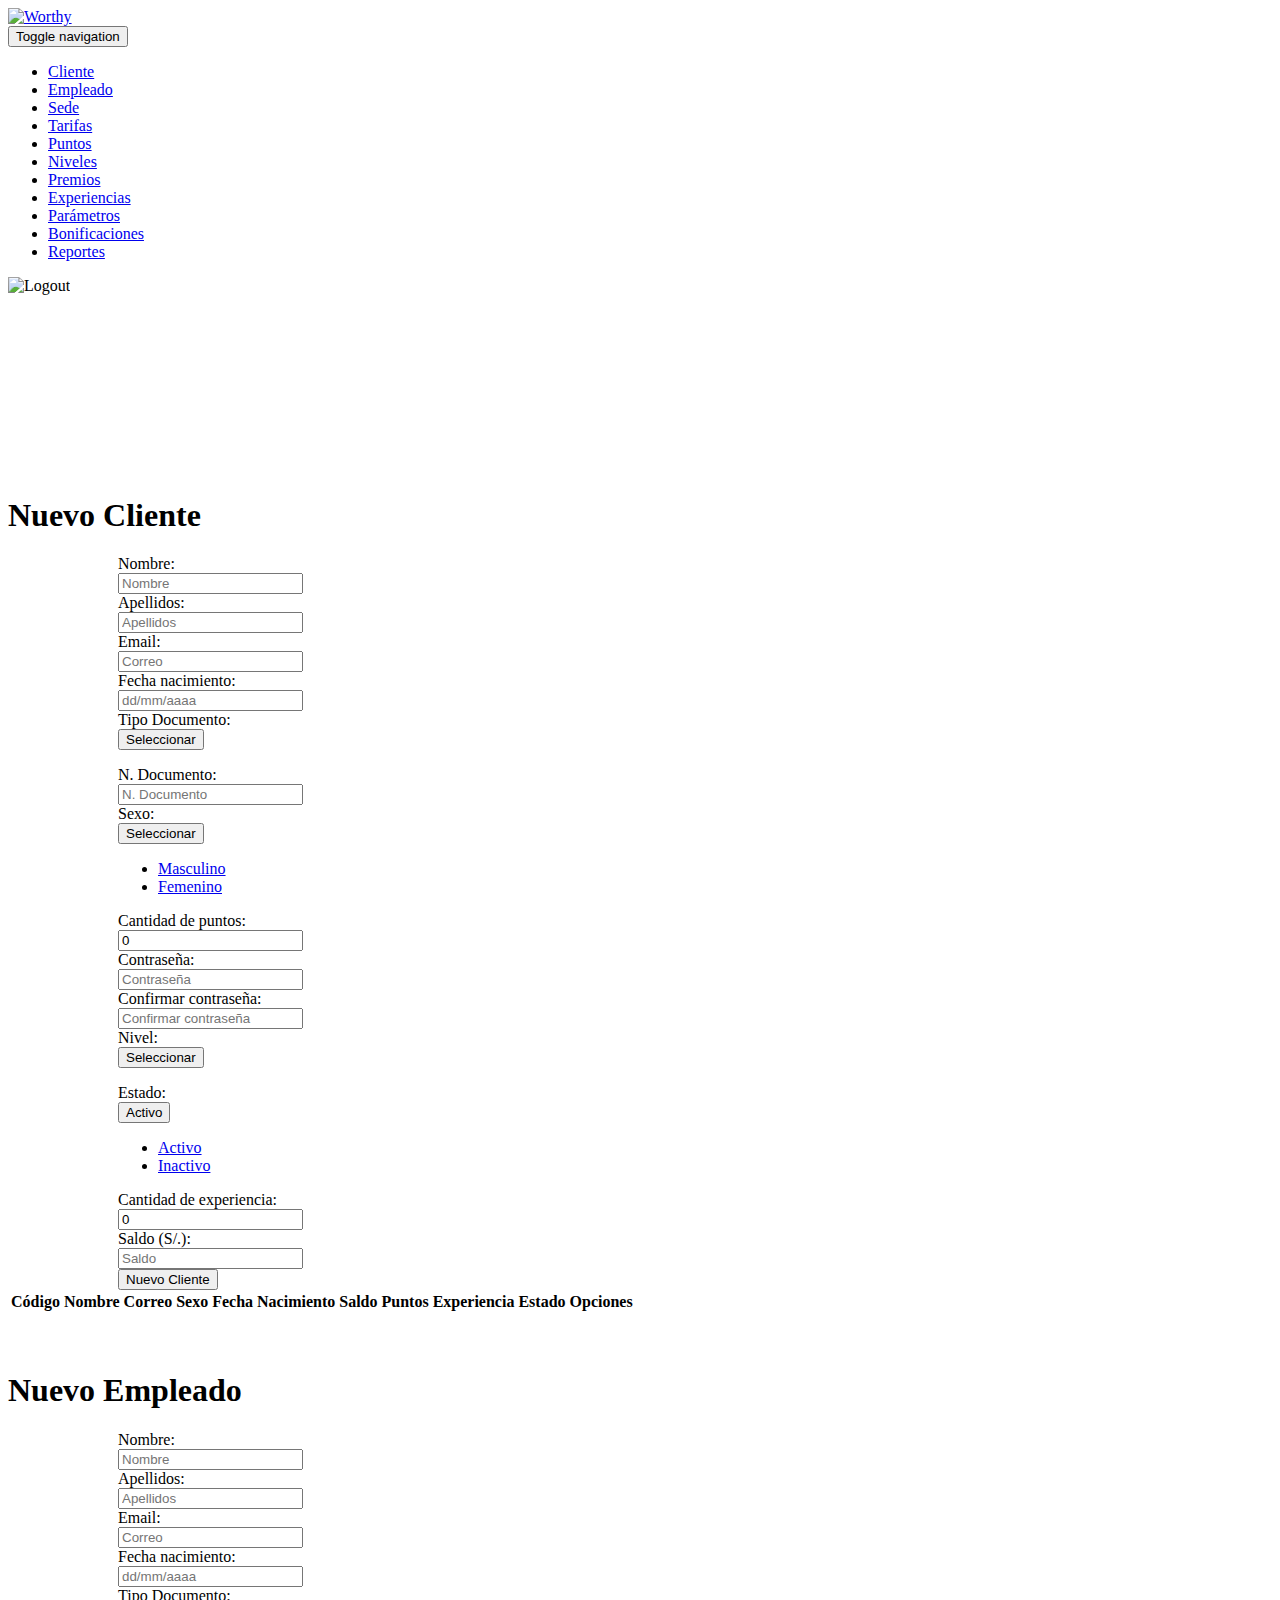
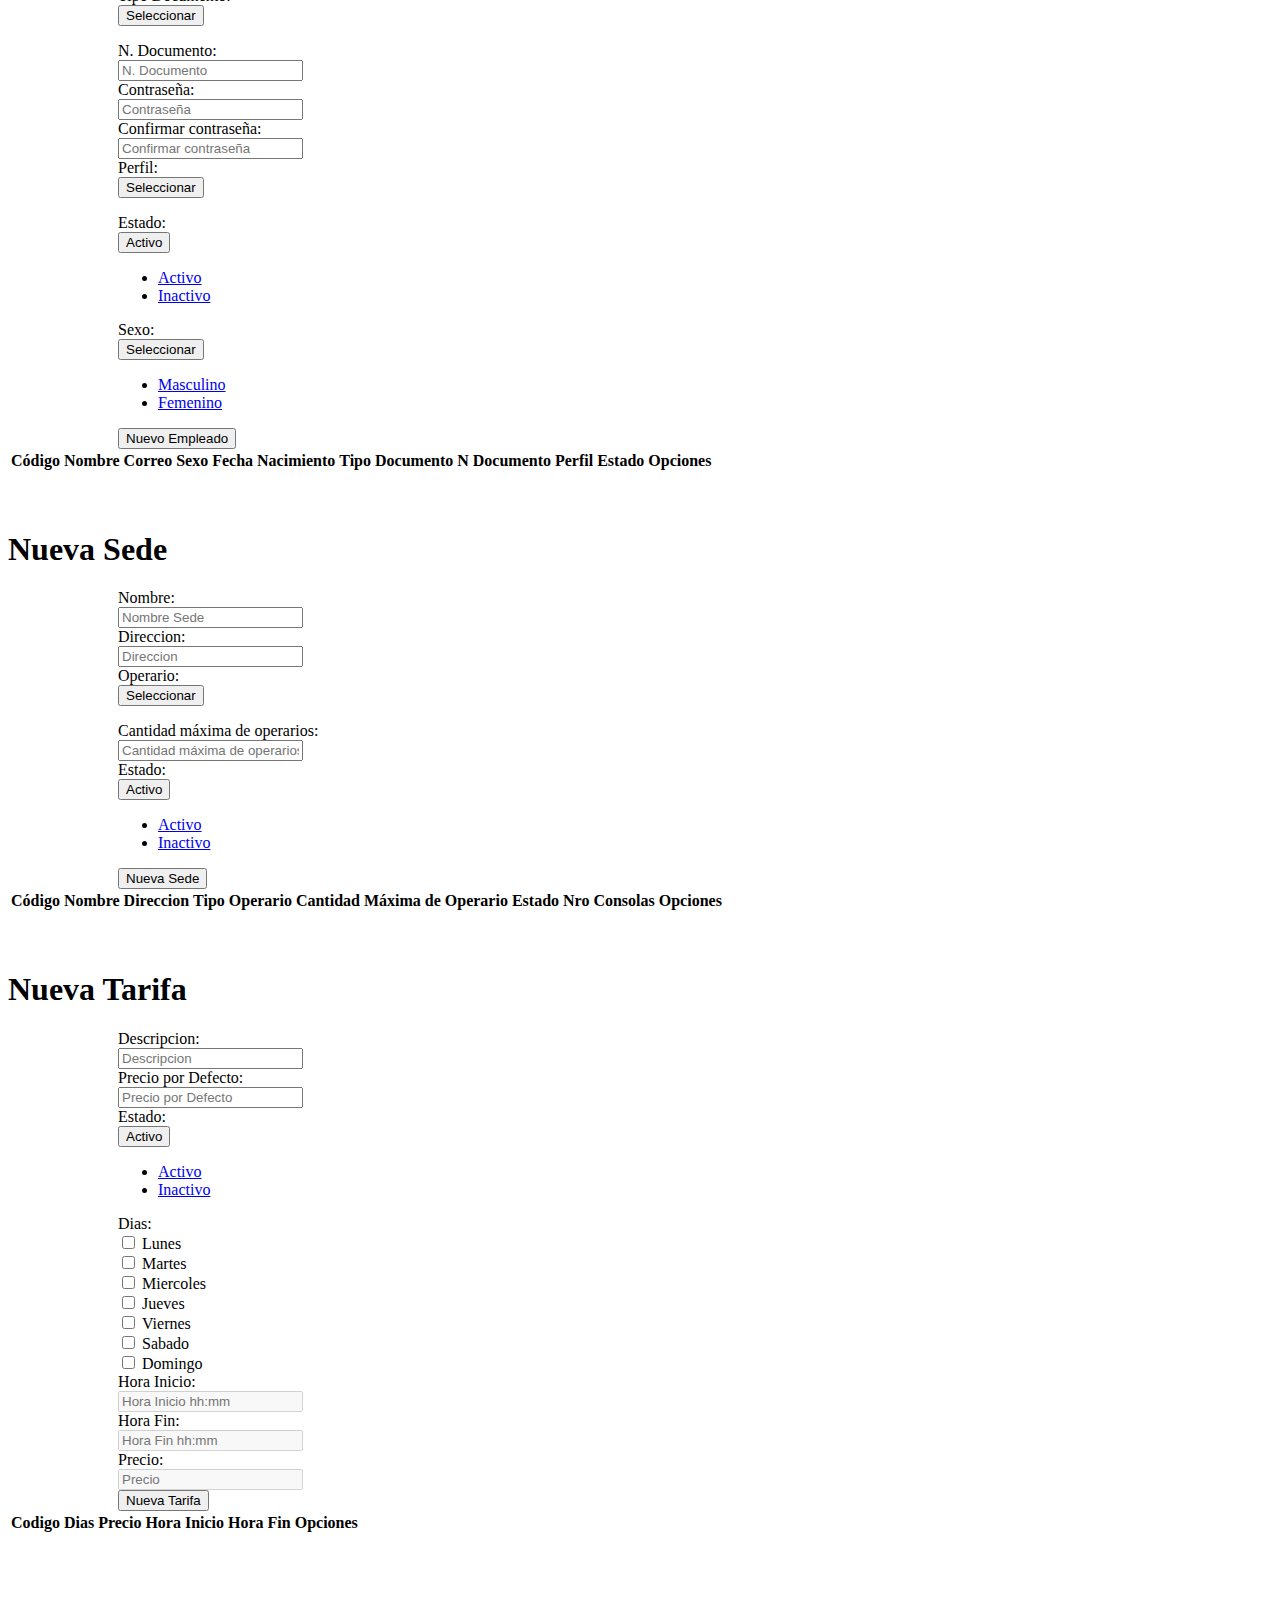
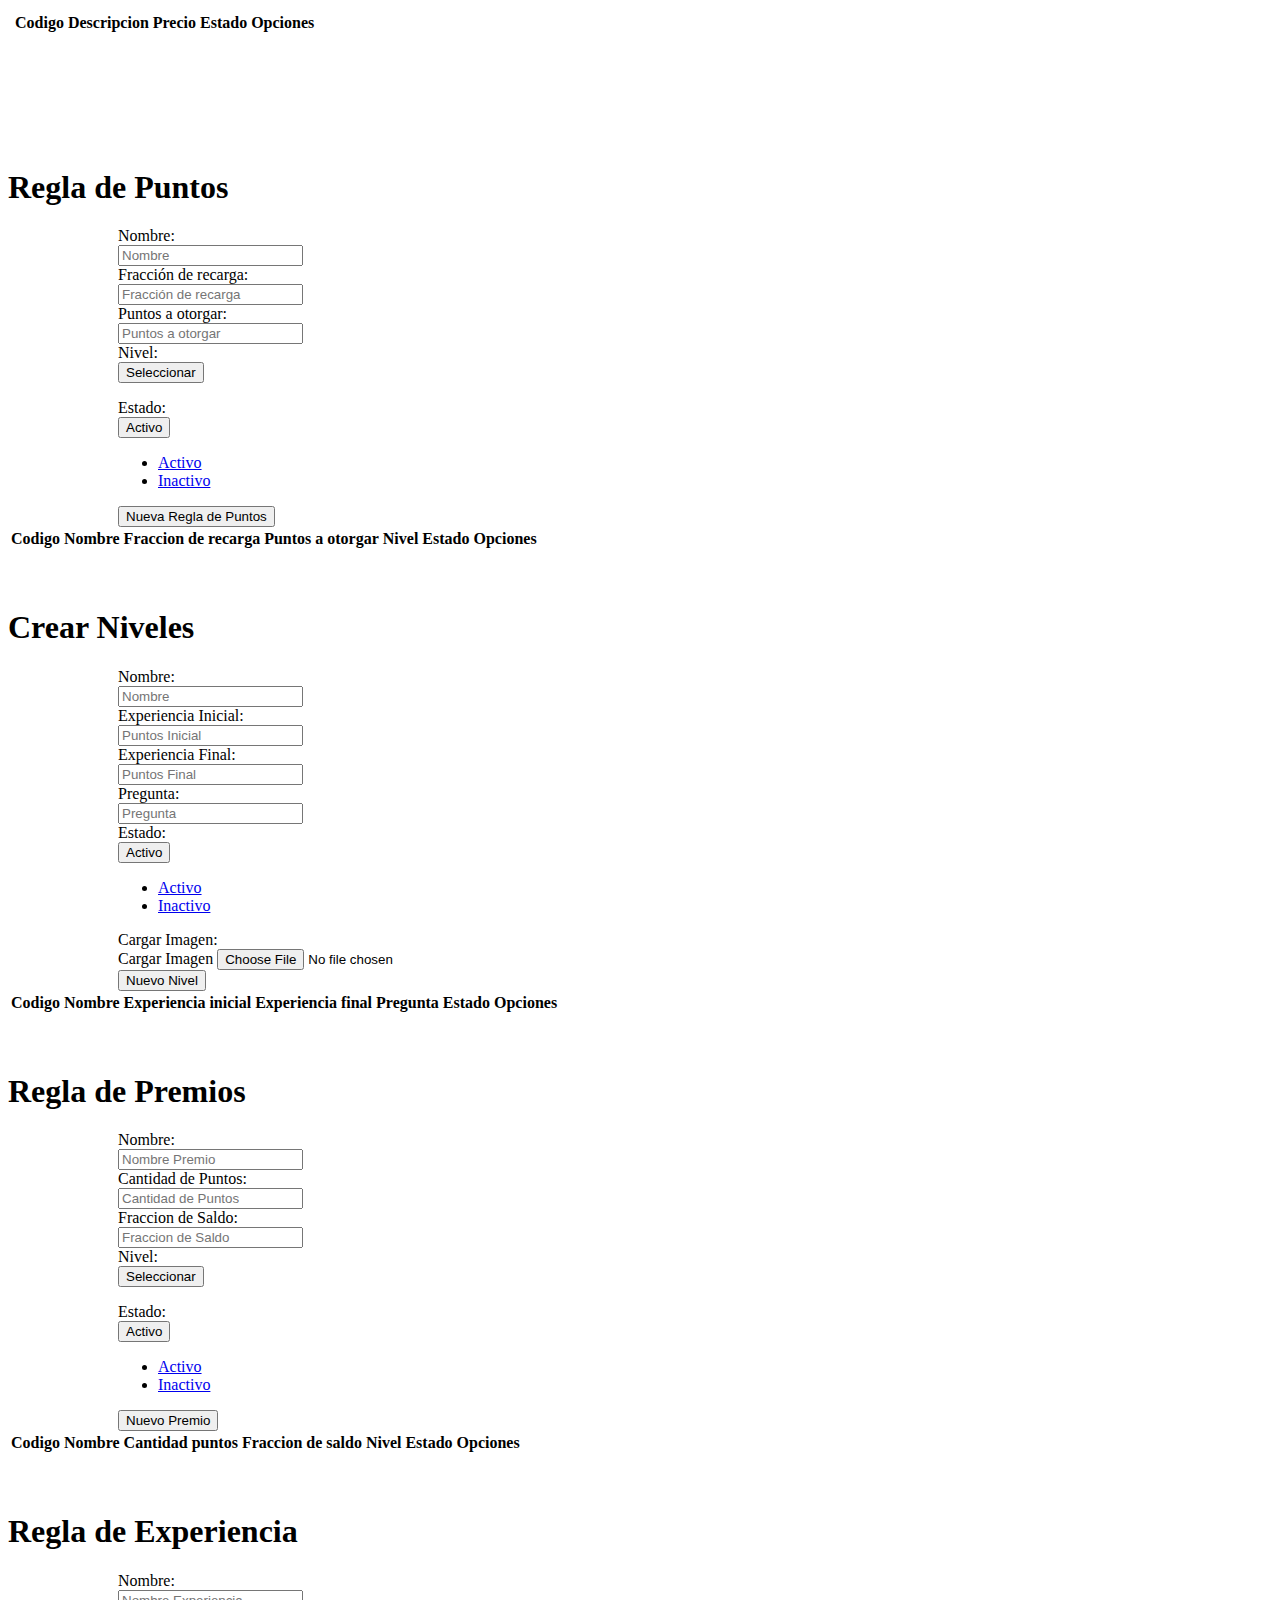
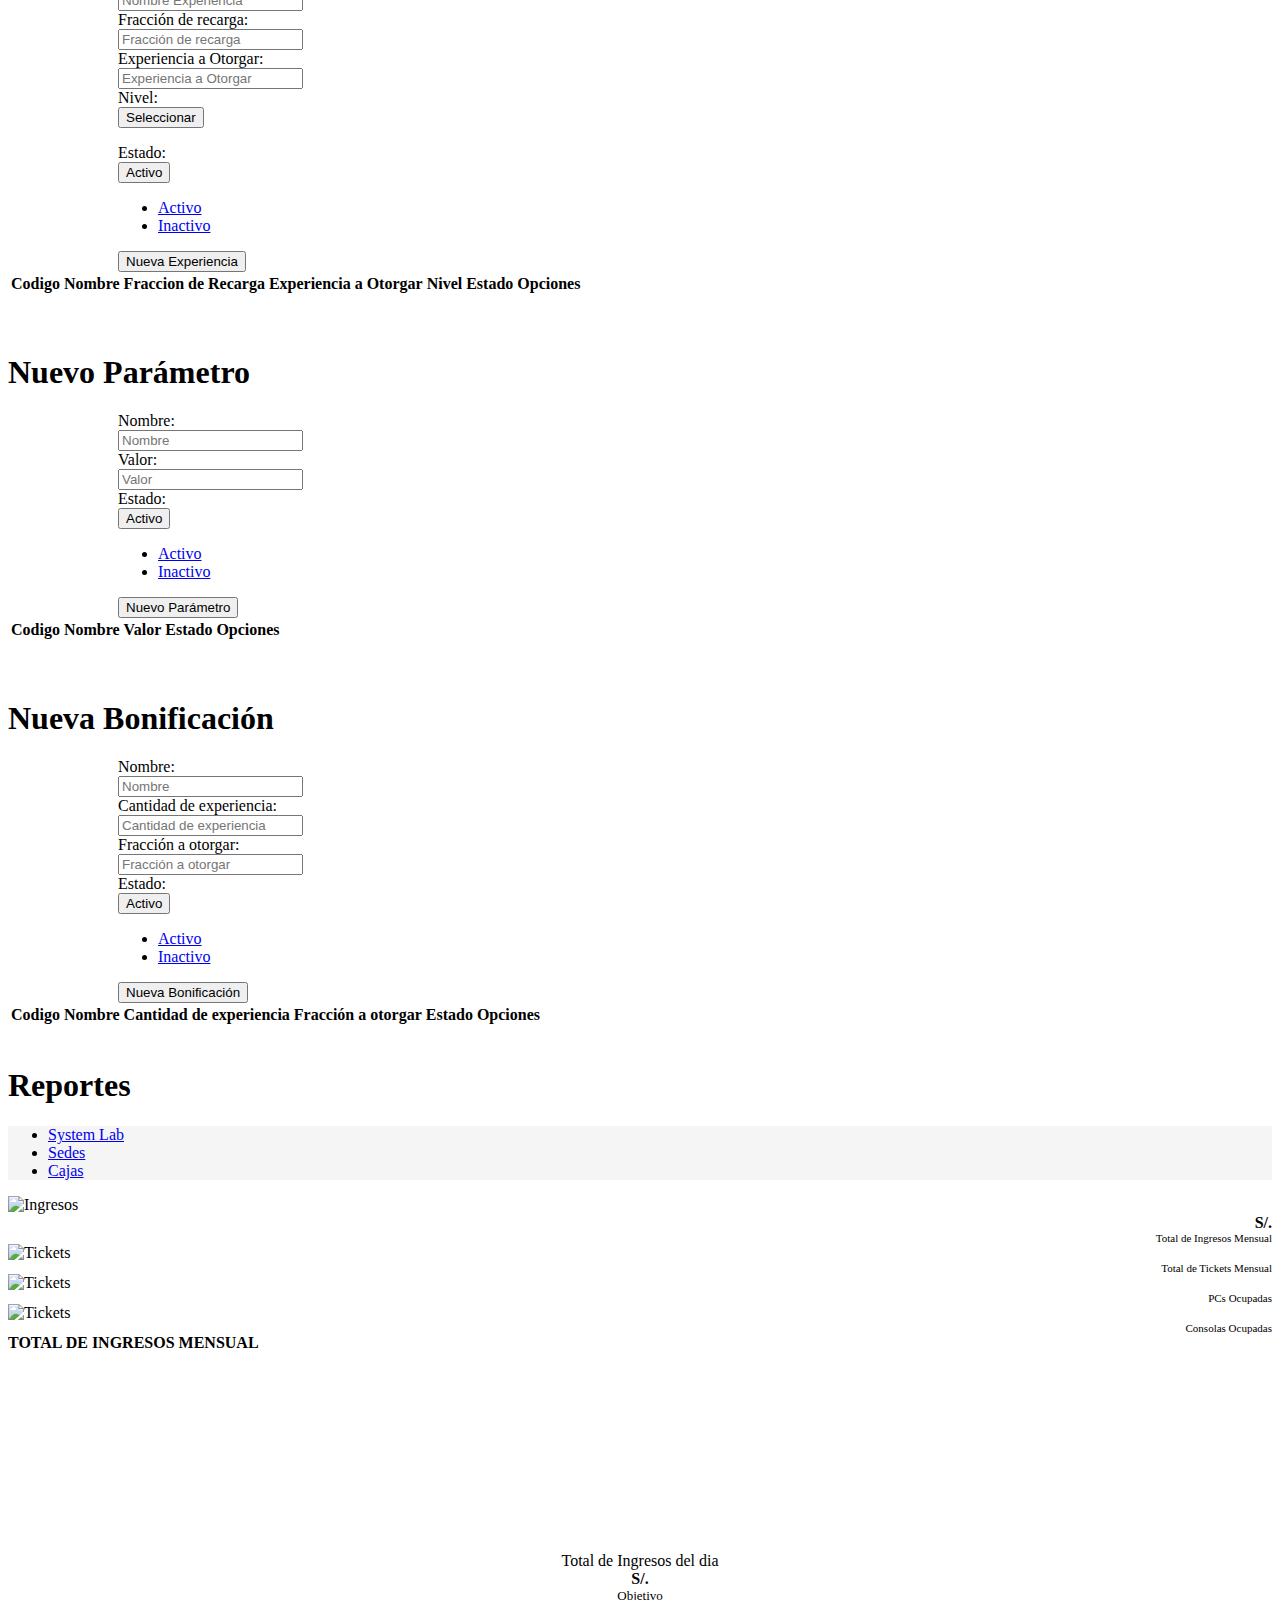
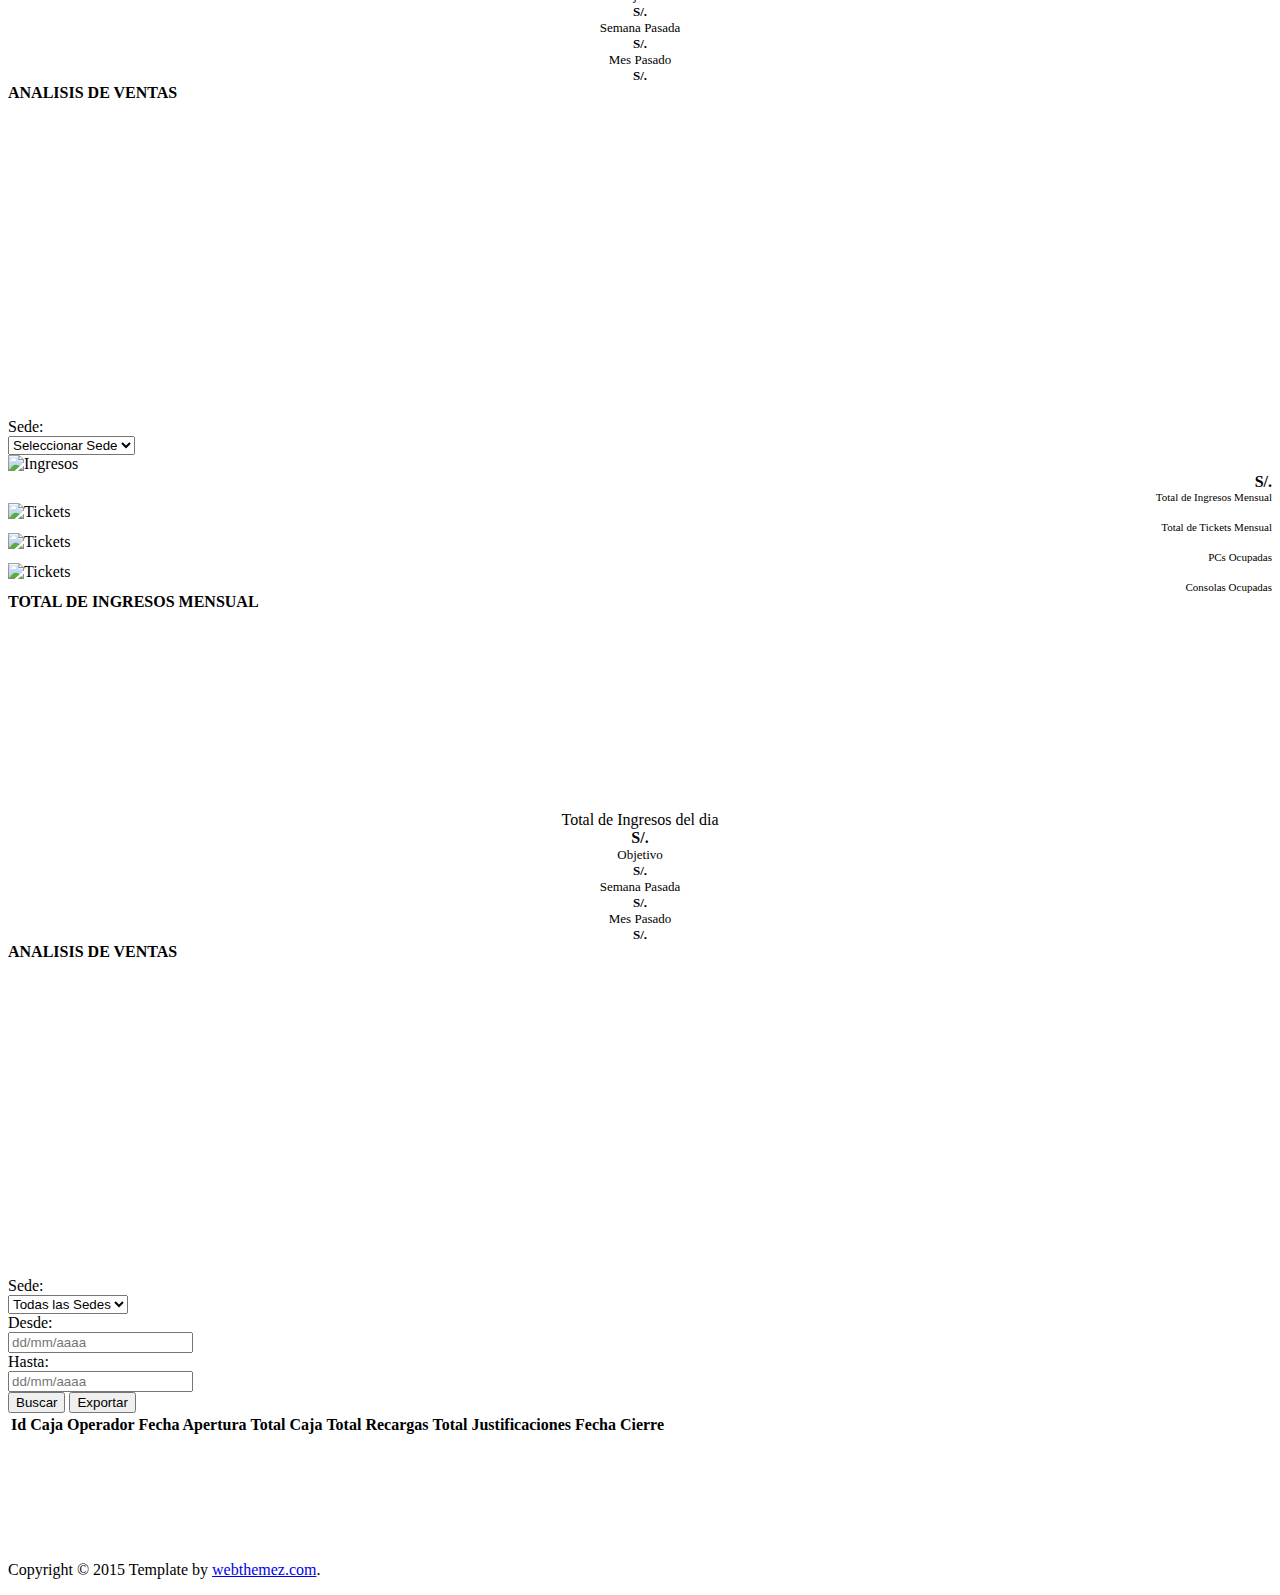
<file: cabin-web/src/main/resources/templates/admin.html>
<!DOCTYPE html>
<html lang="en" xmlns:th="http://www.thymeleaf.org">
<!--<![endif]-->
	<head>
		<meta charset="utf-8"/>
		<title>Cabinas</title>
		<meta name="description" content="Responsive HTML5 Template"/>
		<meta name="author" content="webthemez"/>

		<!-- Mobile Meta -->
		<meta name="viewport" content="width=device-width, initial-scale=1.0"/>

		<!-- Favicon -->
		<link rel="shortcut icon" th:href="@{images/favicon.ico}"/>
 
		<link th:href="@{bootstrap/css/bootstrap.css}" rel="stylesheet"/> 
		<link th:href="@{fonts/font-awesome/css/font-awesome.css}" rel="stylesheet"/> 
		<link th:href="@{css/animations.css}" rel="stylesheet"/> 
		<link th:href="@{css/style.css}" rel="stylesheet"/> 
		<link th:href="@{plugins/jquery-ui-1.11.4.custom/jquery-ui.min.css}" rel="stylesheet"/>
		<link th:href="@{plugins/jquery.mCustomScrollbar.min.css}" rel="stylesheet"/>		
		<link th:href="@{plugins/dataTables/css/jquery.dataTables.css}" rel="stylesheet"/>
		<link th:href="@{css/custom.css}" rel="stylesheet"/>
		<link th:href="@{bootstrap/css/bootstrap-datepicker.css}" rel="stylesheet"/>
		<link th:href="@{plugins/select2-4.0.3/css/select2.min.css}" rel="stylesheet" />
	</head>

	<body class="no-trans">
		<!-- scrollToTop --> 
		<div class="scrollToTop"><i class="icon-up-open-big"></i></div>

		<!-- header start --> 
		<header class="header fixed clearfix navbar navbar-fixed-top">
			<div class="container">
				<div class="row" style="width: 110% !important;">
					<div class="col-md-2">

						<!-- header-left start --> 
						<div class="header-left">

							<!-- logo -->
							<div class="logo smooth-scroll">
								<a href="#banner"><img id="logo" th:src="@{images/logo.png}" alt="Worthy"></img></a>
							</div>

							<!-- name-and-slogan -->
							<div class="logo-section smooth-scroll">
								<div class="brand"><a href="#banner" th:text="${ ' Cabinas | ' + employee.name + ' ' + employee.lastname}" th:unless="${employee.name == null}" > </a></div>								
							</div>

						</div>
						<!-- header-left end -->

					</div>
					<div class="col-md-9">

						<!-- header-right start --> 
						<div class="header-right">

							<!-- main-navigation start --> 
							<div class="main-navigation animated">

								<!-- navbar start --> 
								<nav class="navbar navbar-default" role="navigation">
									<div class="container-fluid">

										<!-- Toggle get grouped for better mobile display -->
										<div class="navbar-header">
											<button type="button" class="navbar-toggle" data-toggle="collapse" data-target="#navbar-collapse-1">
												<span class="sr-only">Toggle navigation</span>
												<span class="icon-bar"></span>
												<span class="icon-bar"></span>
												<span class="icon-bar"></span>
											</button>
										</div>

										<!-- Collect the nav links, forms, and other content for toggling -->
										<div class="collapse navbar-collapse scrollspy smooth-scroll" id="navbar-collapse-1">
											<ul class="nav navbar-nav navbar-right nav-admin">
												<li class="active"><a href="#nuevoCliente">Cliente</a></li>
												<li class="active"><a href="#nuevoEmpleado">Empleado</a></li>
												<li class="active"><a href="#nuevaSede">Sede</a></li>
												<li class="active"><a href="#nuevaTarifa">Tarifas</a></li>
												<li class="active"><a href="#puntos">Puntos</a></li>
												<li class="active"><a href="#niveles">Niveles</a></li>
												<li class="active"><a href="#premios">Premios</a></li>
												<li class="active"><a href="#experiencias">Experiencias</a></li>
												<li class="active"><a href="#parametros">Parámetros</a></li>
												<li class="active"><a href="#bonificaciones">Bonificaciones</a></li>
<!-- 												<li class="active"><a href="#nuevaRecarga">Recarga</a></li> -->
												<li class="active"><a href="#reportes">Reportes</a></li>
											</ul>
										</div>

									</div>
								</nav>
								<!-- navbar end -->

							</div>
							<!-- main-navigation end -->

						</div>
						<!-- header-right end -->

					</div>
					
					<div class="col-md-1">
						<div class="header-right">
							<div class="logo smooth-scroll">
								<a th:href="@{/logout}"><img id="logo" th:src="@{images/logout_icon.png}" alt="Logout"></img></a>								
							</div>
						</div>
					</div>
				</div>
			</div>
		</header>
		<!-- header end -->

		<!-- banner start --> 
		<div id="sedes">
			<div class="container">
				<br/><br/>
				<br/><br/>
				<br/><br/>
				<br/><br/>				
			</div>
		</div>
		<!-- banner end -->
		<!-- banner start --> 
		<div id="nuevoCliente">
			<div class="container">
				<br/>
				<div class="row">
					<div class="col-md-12" style="margin-top: 40px">
						<h1 id="tituloEquipos" class="title text-center">Nuevo <span>Cliente</span></h1>
						<p class="lead text-center"></p>
					</div>
				</div>
				<div class="row" style="margin-left: 110px; margin-right: 110px">
					<form class="form-horizontal" role="form" id="form-cliente">
						<input type="hidden" id="idCliente" value=""/>
						<input type="hidden" id="idBonificationCustomer" value=""/>
						<div class="form-group">
							<label class="control-label col-sm-2" for="nameCustomer">Nombre:</label>
							<div class="col-sm-4">
								<input class="form-control" id="nameCustomer"
									placeholder="Nombre" maxlength="20"/>
							</div>
							<label class="control-label col-sm-2" for="lastnameCustomer">Apellidos:</label>
							<div class="col-sm-4">
								<input class="form-control" id="lastnameCustomer"
									placeholder="Apellidos" maxlength="40"/> 
							</div>
						</div>						
						<div class="form-group">
							<label class="control-label col-sm-2" for="emailCustomer">Email:</label>
							<div class="col-sm-4">
								<input class="form-control" id="emailCustomer"
									placeholder="Correo" maxlength="40"/> 
							</div>
							<label class="control-label col-sm-2" for="birthDateCustomer">Fecha nacimiento:</label>
					        <div class="col-sm-4">
					            <div class="input-group date">
						            <input type="text" class="form-control input-date" name="birthDate" id="birthDateCustomer" placeholder="dd/mm/aaaa"/>
						            <span class="input-group-addon"><i class="glyphicon glyphicon-calendar"></i></span>
					            </div>
				         	</div>													    
						</div>
						<div class="form-group">														
							<label class="control-label col-sm-2" for="docTypeCustomer">Tipo Documento:</label>
							<div class="col-sm-4">
								<div class="dropdown">
									<button class="btn btn-primary dropdown-toggle" type="button"
										data-toggle="dropdown" id="docTypeButtonCustomer">
										Seleccionar <span class="caret"></span>
									</button>
									<ul id="docTypeCustomer" class="dropdown-menu">																													
									</ul>
								</div>
							</div>						
							<label class="control-label col-sm-2" for="docCodeCustomer">N. Documento:</label>
							<div class="col-sm-4">
								<input  class="form-control" id="docCodeCustomer"
									placeholder="N. Documento" maxlength="15"/>
							</div>
						</div>
						<div class="form-group">
							<label class="col-sm-2 control-label">Sexo:</label>
						    <div class="col-sm-4">
								<div class="dropdown">
									<button class="btn btn-primary dropdown-toggle" type="button"
										data-toggle="dropdown">
										Seleccionar <span class="caret"></span>
									</button>
									<ul id="genderCustomer" class="dropdown-menu">
										<li><a href="/" onclick="return false;">Masculino</a></li>
										<li><a href="/" onclick="return false;">Femenino</a></li>
									</ul>
								</div>
							</div>
							<label class="control-label col-sm-2" for="pointsCustomer">Cantidad de puntos:</label>
							<div class="col-sm-4">
								<input  class="form-control" id="pointsCustomer"
									placeholder="Puntos" maxlength="20" value="0"/>
							</div>
						</div>
						<div class="form-group">
							<label class="control-label col-sm-2" for="passwordCustomer">Contrase&ntilde;a:</label>
							<div class="col-sm-4">
								<input  type="password" class="form-control" id="passwordCustomer"
									placeholder="Contraseña" maxlength="20"/>
							</div>
							<label class="control-label col-sm-2" for="confirmPasswordCustomer">Confirmar contrase&ntilde;a:</label>
							<div class="col-sm-4">
								<input  type="password" class="form-control" id="confirmPasswordCustomer"
									placeholder="Confirmar contrase&ntilde;a" maxlength="20"/>
							</div>
						</div>
						<div class="form-group">
							<label class="control-label col-sm-2" for="nivelCustomer">Nivel:</label>
							<div class="col-sm-4">
								<div class="dropdown">
									<button class="btn btn-primary dropdown-toggle" type="button"
										data-toggle="dropdown">
										Seleccionar <span class="caret"></span>
									</button>
									<ul id="nivelCustomer" class="dropdown-menu">																													
									</ul>
								</div>
							</div>							
							<label class="control-label col-sm-2" for="statusCustomer">Estado:</label>
							<div class="col-sm-4">
								<div class="dropdown">
									<button class="btn btn-primary dropdown-toggle" type="button"
										data-toggle="dropdown" value="1" >
										Activo <span class="caret"></span>
									</button>
									<ul id="statusCustomer" class="dropdown-menu">
										<li><a href="/" onclick="return false;">Activo</a></li>
										<li><a href="/" onclick="return false;">Inactivo</a></li>
									</ul>
								</div>
							</div>
						</div>
						<div class="form-group">
							<label class="control-label col-sm-2" for="experienceCustomer">Cantidad de experiencia:</label>
							<div class="col-sm-4">
								<input class="form-control" id="experienceCustomer"
									placeholder="Cantidad de experiencia" maxlength="11" value="0"/>
							</div>
							<label class="control-label col-sm-2" for="balanceCustomer">Saldo (S/.):</label>
							<div class="col-sm-4">
								<input  class="form-control" id="balanceCustomer"
									placeholder="Saldo" maxlength="20"/>
							</div>							
						</div>	
						<div class="form-group">
							<div class="col-sm-offset-5 col-sm-7">
								<button id="btnCliente" type="submit" class="btn btn-default">Nuevo Cliente</button>
							</div>
						</div>
					</form>
					<div id="clienteValidation" class="alert alert-danger" style="display:none"></div>
				</div>
				<div class="space"></div>
			    <div role="tabpanel" class="table-responsive" id="listaClientesDiv">
			        <table id="clienteTbl" class="table table-striped display">
			            <thead>
			                <tr>	                				                	
			                	<th>Código</th>
			                    <th>Nombre</th>
			                    <th>Correo</th>
			                    <th>Sexo</th>
			                    <th>Fecha Nacimiento</th>
			                    <th>Saldo</th>
			                    <th>Puntos</th>
			                    <th>Experiencia</th>
			                    <th>Estado</th>			                    
			                    <th>Opciones</th>
			                </tr>
			            </thead>
			            <tbody>			                
			            </tbody>
			        </table>
			    </div>
			</div>
		</div>
		<!-- banner end -->
		
		<!-- banner start --> 
		<div id="nuevoEmpleado">
			<div class="container">
				<br/>
				<div class="row">
					<div class="col-md-12" style="margin-top: 40px">
						<h1 id="tituloEquipos" class="title text-center">Nuevo <span>Empleado</span></h1>
						<p class="lead text-center"></p>
					</div>
				</div>
				<div class="row" style="margin-left: 110px; margin-right: 110px">
					<form class="form-horizontal" role="form" id="form-empleado">
						<input type="hidden" id="idEmpleado" value=""/>
						<div class="form-group">
							<label class="control-label col-sm-2" for="nameEmployee">Nombre:</label>
							<div class="col-sm-4">
								<input class="form-control" id="nameEmployee"
									placeholder="Nombre" maxlength="20"/>
							</div>	
							<label class="control-label col-sm-2" for="lastnameEmployee">Apellidos:</label>
							<div class="col-sm-4">
								<input class="form-control" id="lastnameEmployee"
									placeholder="Apellidos" maxlength="40"/> 
							</div>
						</div>						
						<div class="form-group">
							<label class="control-label col-sm-2" for="emailEmployee">Email:</label>
							<div class="col-sm-4">
								<input class="form-control" id="emailEmployee"
									placeholder="Correo" maxlength="40"/> 
							</div>							
						    <label class="control-label col-sm-2" for="birthDateEmployee">Fecha nacimiento:</label>
					        <div class="col-sm-4">
					            <div class="input-group date">
						            <input type="text" class="form-control input-date" name="birthDate" id="birthDateEmployee" placeholder="dd/mm/aaaa"/>
						            <span class="input-group-addon"><i class="glyphicon glyphicon-calendar"></i></span>
					            </div>
				         	</div>
						</div>
						<div class="form-group">														
							<label class="control-label col-sm-2" for="docType">Tipo Documento:</label>
							<div class="col-sm-4">
								<div class="dropdown">
									<button class="btn btn-primary dropdown-toggle" type="button"
										data-toggle="dropdown" id="docTypeButton">
										Seleccionar <span class="caret"></span>
									</button>
									<ul id="docType" class="dropdown-menu">																													
									</ul>
								</div>
							</div>						
							<label class="control-label col-sm-2" for="docCode">N. Documento:</label>
							<div class="col-sm-4">
								<input  class="form-control" id="docCode"
									placeholder="N. Documento" maxlength="15"/>
							</div>
						</div>
						<div class="form-group">
							<label class="control-label col-sm-2" for="passwordEmployee">Contrase&ntilde;a:</label>
							<div class="col-sm-4">
								<input  type="password" class="form-control" id="passwordEmployee"
									placeholder="Contraseña" maxlength="20"/>
							</div>
							<label class="control-label col-sm-2" for="confirmPasswordEmployee">Confirmar contrase&ntilde;a:</label>
							<div class="col-sm-4">
								<input  type="password" class="form-control" id="confirmPasswordEmployee"
									placeholder="Confirmar contrase&ntilde;a" maxlength="20"/>
							</div>
						</div>
						<div class="form-group">
							<label class="control-label col-sm-2" for="profileEmployee">Perfil:</label>
							<div class="col-sm-4">
								<div class="dropdown">
									<button class="btn btn-primary dropdown-toggle" type="button"
										data-toggle="dropdown">
										Seleccionar <span class="caret"></span>
									</button>
									<ul id="profileEmployee" class="dropdown-menu">																													
									</ul>
								</div>
							</div>
							<label class="control-label col-sm-2" for="statusEmployee">Estado:</label>
							<div class="col-sm-4">
								<div class="dropdown">
									<button class="btn btn-primary dropdown-toggle" type="button"
										data-toggle="dropdown" value="1">
										Activo <span class="caret"></span>
									</button>
									<ul id="statusEmployee" class="dropdown-menu">
										<li><a href="/" onclick="return false;">Activo</a></li>
										<li><a href="/" onclick="return false;">Inactivo</a></li>
									</ul>
								</div>
							</div>							
						</div>
						<div class="form-group">
							<label class="col-sm-2 control-label">Sexo:</label>
						    <div class="col-sm-4">
								<div class="dropdown">
									<button class="btn btn-primary dropdown-toggle" type="button"
										data-toggle="dropdown">
										Seleccionar <span class="caret"></span>
									</button>
									<ul id="genderEmployee" class="dropdown-menu">
										<li><a href="/" onclick="return false;">Masculino</a></li>
										<li><a href="/" onclick="return false;">Femenino</a></li>
									</ul>
								</div>
							</div>
						</div>
						<div class="form-group">
							<div class="col-sm-offset-5 col-sm-7">
								<button id="btnEmpleado" type="submit" class="btn btn-default">Nuevo Empleado</button>
							</div>
						</div>						
					</form>
					<div id="empleadoValidation" class="alert alert-danger" style="display:none"></div>
				</div>
				<div class="space"></div>
			    <div role="tabpanel" class="table-responsive" id="listaEmpleadosDiv">
			        <table id="empleadoTbl" class="table table-striped display">
			            <thead>
			                <tr>	                				                	
			                	<th>Código</th>
			                    <th>Nombre</th>
			                    <th>Correo</th>
			                    <th>Sexo</th>
			                    <th>Fecha Nacimiento</th>
			                    <th>Tipo Documento</th>
			                    <th>N Documento</th>
			                    <th>Perfil</th>
			                    <th>Estado</th>			                    
			                    <th>Opciones</th>
			                </tr>
			            </thead>
			            <tbody>			                
			            </tbody>
			        </table>
			    </div>
			</div>
		</div>
		<!-- banner end -->		
		
		<!-- banner start --> 
		<div id="nuevaSede">
			<div class="container">
				<br/>
				<div class="row">
					<div class="col-md-12" style="margin-top: 40px">
						<h1 id="tituloEquipos" class="title text-center">Nueva <span>Sede</span></h1>
						<p class="lead text-center"></p>
					</div>
				</div>
				<div class="row" style="margin-left: 110px; margin-right: 110px">
					<form class="form-horizontal" role="form" id="form-sede">
						<input type="hidden" id="idSede" value=""/>
						<div class="form-group">
							<label class="control-label col-sm-2" for="name">Nombre:</label>
							<div class="col-sm-4">
								<input class="form-control" id="name"
									placeholder="Nombre Sede" maxlength="20"/>
							</div>
							<label class="control-label col-sm-2" for="address">Direccion:</label>
							<div class="col-sm-4">
								<input class="form-control" id="address"
									placeholder="Direccion" maxlength="200"/>									
							</div>
						</div>
						<div class="form-group">							
							<label class="control-label col-sm-2" for="operario">Operario:</label>
							<div class="col-sm-4">
								<div class="dropdown">
									<button class="btn btn-primary dropdown-toggle" type="button"
										data-toggle="dropdown">
										Seleccionar <span class="caret"></span>
									</button>
									<ul id="operario" class="dropdown-menu">																													
									</ul>
								</div>
							</div>
							<label class="control-label col-md-2" for="maxAmountOperator">Cantidad máxima de operarios:</label>
							<div class="col-md-4">
								<input class="form-control" id="maxAmountOperator" placeholder="Cantidad máxima de operarios" maxlength="2"/>
							</div>							
						</div>
						<div class="form-group">
							<label class="control-label col-sm-2" for="statusSede">Estado:</label>
							<div class="col-sm-4">
								<div class="dropdown">
									<button class="btn btn-primary dropdown-toggle" type="button"
										data-toggle="dropdown" value="1">
										Activo <span class="caret"></span>
									</button>
									<ul id="statusSede" class="dropdown-menu">
										<li><a href="/" onclick="return false;">Activo</a></li>
										<li><a href="/" onclick="return false;">Inactivo</a></li>
									</ul>
								</div>
							</div>
						</div>
						<div class="form-group">
							<div class="col-sm-offset-5 col-sm-7">
								<button id="btnSede" type="submit" class="btn btn-default">Nueva Sede</button>
							</div>
						</div>
					</form>
					<div id="sedeValidation" class="alert alert-danger" style="display:none"></div>
				</div>
				<div class="space"></div>
			    <div role="tabpanel" class="table-responsive" id="listaSedesDiv">
			        <table id="sedeTbl" class="table table-striped display">
			            <thead>
			                <tr>	                				                	
			                	<th>Código</th>
			                    <th>Nombre</th>
			                    <th>Direccion</th>
			                    <th>Tipo Operario</th>
			                    <th>Cantidad Máxima de Operario</th>
			                    <th>Estado</th>
			                    <th>Nro Consolas</th>			                    
			                    <th>Opciones</th>
			                </tr>
			            </thead>
			            <tbody>			                
			            </tbody>
			        </table>
			    </div>
			</div>
		</div>
		<!-- banner end -->

		<!-- section start -->
		<div id="nuevaTarifa">
			<div class="container">
				<br />
				<div class="row">
					<div class="col-md-12" style="margin-top: 40px">
						<h1 id="tituloEquipos" class="title text-center">Nueva <span>Tarifa</span></h1>
						<p class="lead text-center"></p>
					</div>
				</div>
				<div class="row" style="margin-left: 110px; margin-right: 110px">
					<form class="form-horizontal" role="form" id="form-tarifaDetail">
						<input type="hidden" id="idTarifa" value=""/>
						<input type="hidden" id="idTariffDetail" value=""/>
						<div class="form-group">
							<label class="control-label col-md-2" for="descriptionTarifa">Descripcion:</label>
							<div class="col-md-10">
								<input class="form-control" id="descriptionTarifa" placeholder="Descripcion" maxlength="45"/>
							</div>
						</div>
						<div class="form-group">
							<label class="control-label col-md-2" for="priceTariff">Precio por Defecto:</label>
							<div class="col-md-4">
								<input class="form-control" id="priceTariff" placeholder="Precio por Defecto" maxlength="45"/>
							</div>
							<label class="control-label col-sm-2" for="statusTarifa">Estado:</label>
							<div class="col-sm-4">
								<div class="dropdown">
									<button class="btn btn-primary dropdown-toggle" type="button"
										data-toggle="dropdown" value="1" id="statusTariffBtn">
										Activo <span class="caret"></span>
									</button>
									<ul id="statusSede" class="dropdown-menu">
										<li><a href="/" onclick="return false;">Activo</a></li>
										<li><a href="/" onclick="return false;">Inactivo</a></li>
									</ul>
								</div>
							</div>
						</div>								
						<div class="form-group">
							<label class="control-label col-md-2" for="email">Dias:</label>
							<div class="col-md-10">
								<div class="col-md-2" style="margin-right : -5%">
									<input id="checkboxLun" class="checkboxTarifa" type="checkbox" value="Lun"/>&nbsp;Lunes
								</div>
								<div class="col-md-2" style="margin-right : -4%">
									<input id="checkboxMar" class="checkboxTarifa" type="checkbox" value="Mar"/>&nbsp;Martes
								</div>
								<div class="col-md-2" style="margin-right : -3%; width: 18%">
									<input id="checkboxMie" class="checkboxTarifa" type="checkbox" value="Mie"/>&nbsp;Miercoles
								</div>
								<div class="col-md-2" style="margin-right : -5%">
									<input id="checkboxJue" class="checkboxTarifa" type="checkbox" value="Jue"/>&nbsp;Jueves
								</div>
								<div class="col-md-2" style="margin-right : -4%">
									<input id="checkboxVie" class="checkboxTarifa" type="checkbox" value="Vie"/>&nbsp;Viernes
								</div>
								<div class="col-md-2" style="margin-right : -4%">
									<input id="checkboxSab" class="checkboxTarifa" type="checkbox" value="Sab"/>&nbsp;Sabado
								</div>
								<div class="col-md-2" style="width: 17%">
									<input id="checkboxDom" class="checkboxTarifa" type="checkbox" value="Dom"/>&nbsp;Domingo
								</div>
							</div>
						</div>
						<div class="form-group">
							<label class="control-label col-md-2" for="startTime">Hora Inicio:</label>
							<div class="col-md-4">
								<input class="form-control" id="startTime" placeholder="Hora Inicio hh:mm" maxlength="5" disabled="disabled"/>
							</div>
							<label class="control-label col-md-2" for="endTime">Hora Fin:</label>
							<div class="col-md-4">
								<input class="form-control" id="endTime" placeholder="Hora Fin hh:mm" maxlength="5" disabled="disabled"/>
							</div>
						</div>
						<div class="form-group">
							<label class="control-label col-md-2" for="price">Precio:</label>
							<div class="col-md-4">
								<input class="form-control" id="price" placeholder="Precio" maxlength="6" disabled="disabled"/>
							</div>
						</div>
						<div class="form-group">
							<div class="col-sm-offset-5 col-sm-7">
								<button id="btnTarifa" class="btn btn-default">Nueva Tarifa</button>
							</div>
						</div>
					</form>
					<div id="tarifaValidation" class="alert alert-danger" style="display:none"></div>
				</div>
				<div class="space"></div>
			    <div role="tabpanel" class="table-responsive" id="listaDetailTariffDiv">
			        <table id="tariffDetailTbl" class="table table-striped display" style="min-height: 100px">
			            <thead>
			                <tr>
			                    <th>Codigo</th>
			                    <th>Dias</th>
			                    <th>Precio</th>
			                    <th>Hora Inicio</th>
			                    <th>Hora Fin</th>
			                    <th>Opciones</th>
			                </tr>
			            </thead>
			            <tbody>
			            </tbody>
			        </table>
			    </div>
			    <div role="tabpanel" class="table-responsive" id="listaTarifasDiv">
			        <table id="tarifaTbl" class="table table-striped display" style="min-height: 100px">
			            <thead>
			                <tr>
			                	<th></th>
			                    <th>Codigo</th>
			                    <th>Descripcion</th>
			                    <th>Precio</th>
			                    <th >Estado</th>
			                    <th>Opciones</th>
			                </tr>
			            </thead>
			            <tbody>
			            </tbody>
			        </table>
			    </div>
			</div>
		</div>
		<!-- section end -->
		
		<!-- banner start --> 
		<div id="puntos">
			<div class="container">
				<br/>
				<div class="row">
					<div class="col-md-12" style="margin-top: 40px">
						<h1 id="tituloEquipos" class="title text-center">Regla de <span>Puntos</span></h1>
						<p class="lead text-center"></p>
					</div>
				</div>
				<div class="row" style="margin-left: 110px; margin-right: 110px">
					<form class="form-horizontal" role="form" id="form-regla">
						<input type="hidden" id="idRegla" value=""/>
						<div class="form-group">
							<label class="control-label col-sm-2" for="nameReglaPunt">Nombre:</label>
							<div class="col-sm-10">
								<input class="form-control" id="nameReglaPunt"
									placeholder="Nombre" maxlength="20"/>
							</div>
						</div>						
						<div class="form-group">
							<label class="control-label col-sm-2" for="rechargingFraction">Fracción de recarga:</label>
							<div class="col-sm-10">
								<input class="form-control" id="rechargingFraction"
									placeholder="Fracción de recarga" maxlength="7"/>
							</div>
						</div>
						<div class="form-group">
							<label class="control-label col-sm-2" for="pointsReglaPunt">Puntos a otorgar:</label>
							<div class="col-sm-10">
								<input class="form-control" id="pointsReglaPunt"
									placeholder="Puntos a otorgar" maxlength="6"/>
							</div>
						</div>
						<div class="form-group">							
							<label class="control-label col-sm-2" for="regla_nivel">Nivel:</label>
							<div class="col-sm-4">
								<div class="dropdown">
									<button class="btn btn-primary dropdown-toggle" type="button"
										data-toggle="dropdown">
										Seleccionar <span class="caret"></span>
									</button>
									<ul id="regla_nivel" class="dropdown-menu">																													
									</ul>
								</div>
							</div>
							<label class="control-label col-sm-2" for="status">Estado:</label>
							<div class="col-sm-4">
								<div class="dropdown">
									<button class="btn btn-primary dropdown-toggle" type="button"
										data-toggle="dropdown" value="1">
										Activo <span class="caret"></span>
									</button>
									<ul id="status" class="dropdown-menu">
										<li><a href="/" onclick="return false;">Activo</a></li>
										<li><a href="/" onclick="return false;">Inactivo</a></li>
									</ul>
								</div>
							</div>
						</div>
						<div class="form-group">
							<div class="col-sm-offset-5 col-sm-7">
								<button id="btnRegla" type="submit" class="btn btn-default">Nueva Regla de Puntos</button>
							</div>
						</div>
					</form>
					<div id="reglaValidation" class="alert alert-danger" style="display:none"></div>
				</div>
				<div class="space"></div>
			    <div role="tabpanel" class="table-responsive" id="listaReglasDiv">
			        <table id="reglaTbl" class="table table-striped display">
			            <thead>
			                <tr>
			                    <th>Codigo</th>
			                    <th>Nombre</th>
			                    <th>Fraccion de recarga</th>
			                    <th>Puntos a otorgar</th>
			                    <th>Nivel</th>
			                    <th>Estado</th>			                    
			                    <th>Opciones</th>
			                </tr>
			            </thead>
			            <tbody>
			            </tbody>
			        </table>
			    </div>
			</div>
		</div>
		<!-- banner end -->
		
		<!-- banner start --> 
		<div id="niveles">
			<div class="container">
				<br/>
				<div class="row">
					<div class="col-md-12" style="margin-top: 40px">
						<h1 id="tituloEquipos" class="title text-center">Crear <span>Niveles</span></h1>
						<p class="lead text-center"></p>
					</div>
				</div>
				<div class="row" style="margin-left: 110px; margin-right: 110px">
					<form id="form-nivel" class="form-horizontal" role="form">
						<input type="hidden" id="idNivel" value=""/>
						<div class="form-group">
							<label class="control-label col-sm-2" for="nameNivel">Nombre:</label>
							<div class="col-sm-10">
								<input class="form-control" id="nameNivel"
									placeholder="Nombre" maxlength="20"/>
							</div>
						</div>
						<div class="form-group">
							<label class="control-label col-sm-2" for="initialExperience">Experiencia Inicial:</label>
							<div class="col-sm-10">
								<input class="form-control" id="initialExperience"
									placeholder="Puntos Inicial" maxlength="6"/>
							</div>
						</div>
						<div class="form-group">
							<label class="control-label col-sm-2" for="finalExperience">Experiencia Final:</label>
							<div class="col-sm-10">
								<input class="form-control" id="finalExperience"
									placeholder="Puntos Final" maxlength="6"/>
							</div>
						</div>
						<div class="form-group">
							<label class="control-label col-sm-2" for="question">Pregunta:</label>
							<div class="col-sm-10">
								<input class="form-control" id="question"
									placeholder="Pregunta" maxlength="100" />
							</div>
						</div>
						<div class="form-group">
							<label class="control-label col-sm-2" for="statusNivel">Estado:</label>
							<div class="col-sm-4">
								<div class="dropdown">
									<button class="btn btn-primary dropdown-toggle" type="button"
										data-toggle="dropdown" value="1">
										Activo <span class="caret"></span>
									</button>
									<ul id="statusNivel" class="dropdown-menu">
										<li><a href="/" onclick="return false;">Activo</a></li>
										<li><a href="/" onclick="return false;">Inactivo</a></li>
									</ul>
								</div>
							</div>
							<label class="control-label col-sm-2" for="imageFile">Cargar Imagen:</label>
							<div class="col-sm-4">
	          						<span class="btn btn-primary btn-file">
		          						Cargar Imagen
						    			<input type="file" id="imageFile" name="picture" accept="image/*"></input>
					    			</span>								
							</div>
						</div>
						<div class="form-group">
							<div class="col-sm-offset-5 col-sm-7">
								<button id="btnNivel" type="submit" class="btn btn-default">Nuevo Nivel</button>
							</div>
						</div>						
					</form>
					<div id="nivelValidation" class="alert alert-danger" style="display:none"></div>
				</div>
				<div class="space"></div>
			    <div role="tabpanel" class="table-responsive" id="listaNivelesDiv">
			        <table id="nivelTbl" class="table table-striped display">
			            <thead>
			                <tr>
			                    <th>Codigo</th>
			                    <th>Nombre</th>
			                    <th>Experiencia inicial</th>
			                    <th>Experiencia final</th>
			                    <th>Pregunta</th>	
								<th>Estado</th>			                    		                    			                    
			                    <th>Opciones</th>
			                </tr>
			            </thead>
			            <tbody>
			            </tbody>
			        </table>
			    </div>
			</div>
		</div>
		<!-- banner end -->
		
		<!-- banner start --> 
		<div id="premios">
			<div class="container">
				<br/>
				<div class="row">
					<div class="col-md-12" style="margin-top: 40px">
						<h1 id="tituloEquipos" class="title text-center">Regla de <span>Premios</span></h1>
						<p class="lead text-center"></p>
					</div>
				</div>
				<div class="row" style="margin-left: 110px; margin-right: 110px">
					<form id="form-premio" class="form-horizontal" role="form">
						<input type="hidden" id="idPremio" value=""/>
						<div class="form-group">
							<label class="control-label col-sm-2" for="namePrize">Nombre:</label>
							<div class="col-sm-10">
								<input class="form-control" id="namePrize"
									placeholder="Nombre Premio" maxlength="20" />
							</div>
						</div>
						<div class="form-group">
							<label class="control-label col-sm-2" for="pointsPrize">Cantidad de Puntos:</label>
							<div class="col-sm-10">
								<input class="form-control" id="pointsPrize"
									placeholder="Cantidad de Puntos" maxlength="11"/>
							</div>
						</div>						
						<div class="form-group">
							<label class="control-label col-sm-2" for="balanceFraction">Fraccion de Saldo:</label>
							<div class="col-sm-10">
								<input class="form-control" id="balanceFraction"
									placeholder="Fraccion de Saldo" maxlength="11"/>
							</div>
						</div>
						<div class="form-group">
							<label class="control-label col-sm-2" for="premio_nivel">Nivel:</label>
							<div class="col-sm-4">
								<div class="dropdown">
									<button class="btn btn-primary dropdown-toggle" type="button"
										data-toggle="dropdown">
										Seleccionar <span class="caret"></span>
									</button>
									<ul id="premio_nivel" class="dropdown-menu">																													
									</ul>
								</div>
							</div>
							<label class="control-label col-sm-2" for="statusPremio">Estado:</label>
							<div class="col-sm-4">
								<div class="dropdown">
									<button class="btn btn-primary dropdown-toggle" type="button"
										data-toggle="dropdown" value="1">
										Activo <span class="caret"></span>
									</button>
									<ul id="statusPremio" class="dropdown-menu">
										<li><a href="/" onclick="return false;">Activo</a></li>
										<li><a href="/" onclick="return false;">Inactivo</a></li>
									</ul>
								</div>
							</div>
						</div>
						<div class="form-group">
							<div class="col-sm-offset-5 col-sm-7">
								<button id="btnPremio" type="submit" class="btn btn-default">Nuevo Premio</button>
							</div>
						</div>
					</form>
					<div id="premioValidation" class="alert alert-danger" style="display:none"></div>
				</div>
				<div class="space"></div>
			    <div role="tabpanel" class="table-responsive" id="listaPremiosDiv">
			        <table id="premioTbl" class="table table-striped display">
			            <thead>
			                <tr>
			                    <th>Codigo</th>
			                    <th>Nombre</th>
			                    <th>Cantidad puntos</th>
			                    <th>Fraccion de saldo</th>
			                    <th>Nivel</th>			                    			                    
			                    <th>Estado</th>
			                    <th>Opciones</th>
			                </tr>
			            </thead>
			            <tbody>
			            </tbody>
			        </table>
			    </div>
			</div>
		</div>

		<div id="experiencias">
			<div class="container">
				<br/>
				<div class="row">
					<div class="col-md-12" style="margin-top: 40px">
						<h1 id="tituloEquipos" class="title text-center">Regla de <span>Experiencia</span></h1>
						<p class="lead text-center"></p>
					</div>
				</div>
				<div class="row" style="margin-left: 110px; margin-right: 110px">
					<form id="form-experience" class="form-horizontal" role="form">
						<input type="hidden" id="idExperience" value=""/>
						<div class="form-group">
							<label class="control-label col-sm-2" for="nameExperience">Nombre:</label>
							<div class="col-sm-10">
								<input class="form-control" id="nameExperience"
									placeholder="Nombre Experiencia" maxlength="20" />
							</div>
						</div>
						<div class="form-group">
							<label class="control-label col-sm-2" for="rechargeFraction">Fracción de recarga:</label>
							<div class="col-sm-10">
								<input class="form-control" id="rechargeFraction"
									placeholder="Fracción de recarga" maxlength="11"/>
							</div>
						</div>						
						<div class="form-group">
							<label class="control-label col-sm-2" for="experienceToGive">Experiencia a Otorgar:</label>
							<div class="col-sm-10">
								<input class="form-control" id="experienceToGive"
									placeholder="Experiencia a Otorgar" maxlength="11"/>
							</div>
						</div>
						<div class="form-group">							
							<label class="control-label col-sm-2" for="regla_nivel">Nivel:</label>
							<div class="col-sm-4">
								<div class="dropdown">
									<button class="btn btn-primary dropdown-toggle" type="button"
										data-toggle="dropdown">
										Seleccionar <span class="caret"></span>
									</button>
									<ul id="experience_nivel" class="dropdown-menu">																													
									</ul>
								</div>
							</div>
							<label class="control-label col-sm-2" for="experience_status">Estado:</label>
							<div class="col-sm-4">
								<div class="dropdown">
									<button class="btn btn-primary dropdown-toggle" type="button"
										data-toggle="dropdown" value="1">
										Activo <span class="caret"></span>
									</button>
									<ul id="experience_status" class="dropdown-menu">
										<li><a href="/" onclick="return false;">Activo</a></li>
										<li><a href="/" onclick="return false;">Inactivo</a></li>
									</ul>
								</div>
							</div>
						</div>
						<div class="form-group">
							<div class="col-sm-offset-5 col-sm-7">
								<button id="btnExperience" type="submit" class="btn btn-default">Nueva Experiencia</button>
							</div>
						</div>
					</form>
					<div id="experienceValidation" class="alert alert-danger" style="display:none"></div>
				</div>
				<div class="space"></div>
			    <div role="tabpanel" class="table-responsive" id="listaExperienciasDiv">
			        <table id="experienceTbl" class="table table-striped display">
			            <thead>
			                <tr>
			                    <th>Codigo</th>
			                    <th>Nombre</th>
			                    <th>Fraccion de Recarga</th>
			                    <th>Experiencia a Otorgar</th>
			                    <th>Nivel</th>
			                    <th>Estado</th>
			                    <th>Opciones</th>
			                </tr>
			            </thead>
			            <tbody>
			            </tbody>
			        </table>
			    </div>
			</div>
		</div>


		<!-- banner end -->
		
		
		<!-- banner start --> 
		<div id="parametros">
			<div class="container">
				<br/>
				<div class="row">
					<div class="col-md-12" style="margin-top: 40px">
						<h1 id="tituloEquipos" class="title text-center">Nuevo <span>Parámetro</span></h1>
						<p class="lead text-center"></p>
					</div>
				</div>
				<div class="row" style="margin-left: 110px; margin-right: 110px">
					<form class="form-horizontal" role="form" id="form-parametro">
						<input type="hidden" id="idParametro" value=""/>
						<div class="form-group">
							<label class="control-label col-sm-2" for="nameParametro">Nombre:</label>
							<div class="col-sm-10">
								<input class="form-control" id="nameParametro"
									placeholder="Nombre" maxlength="20"/>
							</div>
						</div>						
						<div class="form-group">
							<label class="control-label col-sm-2" for="valueParametro">Valor:</label>
							<div class="col-sm-10">
								<input class="form-control" id="valueParametro"
									placeholder="Valor" maxlength="20"/>
							</div>
						</div>						
						<div class="form-group">
							<label class="control-label col-sm-2" for="statusParametro">Estado:</label>
							<div class="col-sm-4">
								<div class="dropdown">
									<button class="btn btn-primary dropdown-toggle" type="button"
										data-toggle="dropdown" value="1">
										Activo <span class="caret"></span>
									</button>
									<ul id="statusParametro" class="dropdown-menu">
										<li><a href="/" onclick="return false;">Activo</a></li>
										<li><a href="/" onclick="return false;">Inactivo</a></li>
									</ul>
								</div>
							</div>
						</div>
						<div class="form-group">
							<div class="col-sm-offset-5 col-sm-7">
								<button id="btnParametro" type="submit" class="btn btn-default">Nuevo Parámetro</button>
							</div>
						</div>
					</form>
					<div id="parametroValidation" class="alert alert-danger" style="display:none"></div>
				</div>
				<div class="space"></div>
			    <div role="tabpanel" class="table-responsive" id="listaParametrosDiv">
			        <table id="parametroTbl" class="table table-striped display">
			            <thead>
			                <tr>
			                    <th>Codigo</th>
			                    <th>Nombre</th>
			                    <th>Valor</th>			                    
			                    <th>Estado</th>			                    
			                    <th>Opciones</th>
			                </tr>
			            </thead>
			            <tbody>
			            </tbody>
			        </table>
			    </div>
			</div>
		</div>
		<!-- banner end -->
		
		
		<!-- banner start --> 
		<div id="bonificaciones">
			<div class="container">
				<br/>
				<div class="row">
					<div class="col-md-12" style="margin-top: 40px">
						<h1 id="tituloEquipos" class="title text-center">Nueva <span>Bonificación</span></h1>
						<p class="lead text-center"></p>
					</div>
				</div>
				<div class="row" style="margin-left: 110px; margin-right: 110px">
					<form class="form-horizontal" role="form" id="form-bonificacion">
						<input type="hidden" id="idBonificacion" value=""/>
						<div class="form-group">
							<label class="control-label col-sm-2" for="nameBonificacion">Nombre:</label>
							<div class="col-sm-10">
								<input class="form-control" id="nameBonificacion"
									placeholder="Nombre" maxlength="20"/>
							</div>
						</div>						
						<div class="form-group">
							<label class="control-label col-sm-2" for="experienceAmountBonificacion">Cantidad de experiencia:</label>
							<div class="col-sm-10">
								<input class="form-control" id="experienceAmountBonificacion"
									placeholder="Cantidad de experiencia" maxlength="20"/>
							</div>
						</div>	
						<div class="form-group">
							<label class="control-label col-sm-2" for="fractionToGiveBonificacion">Fracción a otorgar:</label>
							<div class="col-sm-10">
								<input class="form-control" id="fractionToGiveBonificacion"
									placeholder="Fracción a otorgar" maxlength="20"/>
							</div>
						</div>						
						<div class="form-group">
							<label class="control-label col-sm-2" for="statusBonificacion">Estado:</label>
							<div class="col-sm-4">
								<div class="dropdown">
									<button class="btn btn-primary dropdown-toggle" type="button"
										data-toggle="dropdown" value="1">
										Activo <span class="caret"></span>
									</button>
									<ul id="statusBonificacion" class="dropdown-menu">
										<li><a href="/" onclick="return false;">Activo</a></li>
										<li><a href="/" onclick="return false;">Inactivo</a></li>
									</ul>
								</div>
							</div>
						</div>
						<div class="form-group">
							<div class="col-sm-offset-5 col-sm-7">
								<button id="btnBonificacion" type="submit" class="btn btn-default">Nueva Bonificación</button>
							</div>
						</div>
					</form>
					<div id="bonificacionValidation" class="alert alert-danger" style="display:none"></div>
				</div>
				<div class="space"></div>
			    <div role="tabpanel" class="table-responsive" id="listaBonificacionesDiv">
			        <table id="bonificacionTbl" class="table table-striped display">
			            <thead>
			                <tr>
			                    <th>Codigo</th>
			                    <th>Nombre</th>
			                    <th>Cantidad de experiencia</th>
			                    <th>Fracción a otorgar</th>			                    
			                    <th>Estado</th>			                    
			                    <th>Opciones</th>
			                </tr>
			            </thead>
			            <tbody>
			            </tbody>
			        </table>
			    </div>
			</div>
		</div>
		<!-- banner end -->
		
		<!-- banner start --> 
<!-- 		<div id="nuevaRecarga"> -->
<!-- 			<div class="container"> -->
<!-- 				<div class="row"> -->
<!-- 					<div class="col-md-12" style="margin-top: 40px"> -->
<!-- 						<h1 id="tituloEquipos" class="title text-center">Nueva <span>Recarga</span></h1> -->
<!-- 						<p class="lead text-center"></p> -->
<!-- 					</div> -->
<!-- 				</div> -->
<!-- 				<div class="row" style="margin-left: 110px; margin-right: 110px"> -->
<!-- 					<form class="form-horizontal" role="form" id="form-recarga"> -->
<!-- 						<input type="hidden" id="idRecarga" value=""/>						 -->
<!-- 						<div class="form-group"> -->
<!-- 							<label class="control-label col-sm-2" for="clientSelect">Cliente:</label> -->
<!-- 							<div class="col-sm-4"> -->
<!-- 								<select id="clientSelect"> -->
<!-- 									<option></option> -->
<!-- 								</select> -->
<!-- 							</div> -->
<!-- 							<label class="control-label col-sm-2" for="balanceClientRecharge">Saldo:</label> -->
<!-- 							<div class="col-sm-4"> -->
<!-- 								<input disabled="true" class="form-control" id="balanceClientRecharge" -->
<!-- 									placeholder="Saldo" maxlength="7"/> -->
<!-- 							</div>		 -->
<!-- 						</div> -->
<!-- 						<div class="form-group">						 -->
<!-- 							<label class="control-label col-sm-2" for="enterAmount">Monto Ingresado:</label> -->
<!-- 							<div class="col-sm-4"> -->
<!-- 								<input type="text" class="form-control" id="enterAmount" -->
<!-- 									placeholder="Monto Ingresado"/> -->
<!-- 							</div>								 -->
<!-- 							<label class="control-label col-sm-2" for="rechargingAmount">Monto de Recarga:</label> -->
<!-- 							<div class="col-sm-4"> -->
<!-- 								<input class="form-control" id="rechargingAmount" -->
<!-- 									placeholder="Monto de Recarga" maxlength="7"/> -->
<!-- 							</div>				 -->
<!-- 						</div>						 -->
<!-- 						<div class="form-group"> -->
<!-- 							<div class="col-sm-offset-5 col-sm-7"> -->
<!-- 								<button id="btnRecarga" type="submit" class="btn btn-default">Nueva Recarga</button> -->
<!-- 							</div> -->
<!-- 						</div> -->
<!-- 					</form> -->
<!-- 					<div id="recargaValidation" class="alert alert-danger" style="display:none"></div> -->
<!-- 				</div> -->
<!-- 				<div class="space"></div> -->
<!-- 			    <div role="tabpanel" class="table-responsive" id="listaRecargasDiv"> -->
<!-- 			        <table id="recargaTbl" class="table table-striped display"> -->
<!-- 			            <thead> -->
<!-- 			                <tr>	                				                	 -->
<!-- 			                	<th>Nro. Ticket</th> -->
<!-- 			                    <th>Cliente</th> -->
<!-- 			                    <th>Monto de Recarga</th> -->
<!-- 			                    <th>Tipo de Recarga</th> -->
<!-- 			                    <th>Fecha y Hora</th>			                     -->
<!-- 			                    <th>Estado</th>        -->
<!-- 			                    <th colspan="2">Opciones</th>			                     -->
<!-- 			                </tr> -->
<!-- 			            </thead> -->
<!-- 			            <tbody>			                 -->
<!-- 			            </tbody> -->
<!-- 			        </table> -->
<!-- 			    </div> -->
<!-- 			</div> -->
<!-- 		</div> -->
		<!-- banner end -->
		
		<!-- banner start --> 
		<div id="reportes">
			<div class="container">
				<div class="row">
					<div class="col-md-12" style="margin-top: 40px">
						<h1 id="tituloEquipos" class="title text-center"><span>Reportes</span></h1>
						<p class="lead text-center"></p>
					</div>
				</div>
				<div id="reportsTabs" class="row">
					<ul style="background: #f5f5f5">
						<li><a href="#systemLabTab">System Lab</a></li>
						<li><a href="#headquartersTab">Sedes</a></li>
						<li><a href="#ticketsTab">Cajas</a></li>
					</ul>
					<div id="systemLabTab">
						<div class="row">
							<div class="col-md-3">
								<div class="col-md-4">
									<img id="revenueIcon" th:src="@{images/dollar-icon.png}" alt="Ingresos"></img>
								</div>
								<div class="col-md-8">
									<div style="width: 100%; text-align: right; font-weight: bold">S/.<span id="monthlyRevenue"></span></div>
									<div style="width: 100%; text-align: right; font-size: 11px">Total de Ingresos Mensual</div>
								</div>
							</div>
							<div class="col-md-3">
								<div class="col-md-4">
									<img id="ticketIcon" th:src="@{images/cart-icon.png}" alt="Tickets"></img>
								</div>
								<div class="col-md-8">
									<div style="width: 100%; text-align: right; font-weight: bold"><span id="monthlyTickets"></span></div>
									<div style="width: 100%; text-align: right; font-size: 11px">Total de Tickets Mensual</div>
								</div>
							</div>
							<div class="col-md-3">
								<div class="col-md-4">
									<img id="ticketIcon" th:src="@{images/chart-icon.png}" alt="Tickets"></img>
								</div>
								<div class="col-md-8">
									<div style="width: 100%; text-align: right; font-weight: bold"><span id="ocupiedPcs"></span></div>
									<div style="width: 100%; text-align: right; font-size: 11px">PCs Ocupadas</div>
								</div>
							</div>
							<div class="col-md-3">
								<div class="col-md-4">
									<img id="ticketIcon" th:src="@{images/view-icon.png}" alt="Tickets"></img>
								</div>
								<div class="col-md-8">
									<div style="width: 100%; text-align: right; font-weight: bold"><span id="ocupiedConsoles"></span></div>
									<div style="width: 100%; text-align: right; font-size: 11px">Consolas Ocupadas</div>
								</div>
							</div>
						</div>
						<div class="space"></div>
						<div class="row">
							<div class="col-md-5" style="text-align: center; font-size: 16px">
								<div style="text-align: left; font-weight: bold">TOTAL DE INGRESOS MENSUAL</div>
								<div id="todayRevenueChart" style="height: 200px; width: 100%"></div>
								<div>Total de Ingresos del dia</div>
								<div style="font-weight: bold">S/.<span id="todayRevenue"></span></div>
								<div class="space"></div>
								<div class="col-md-4" style="font-size: 13px">
									<div>Objetivo</div>
									<div style="font-weight: bold">S/.<span id="targetRevenue"></span></div>
								</div>
								<div class="col-md-4" style="font-size: 13px">
									<div>Semana Pasada</div>
									<div style="font-weight: bold">S/.<span id="lastWeekRevenue"></span></div>
								</div>
								<div class="col-md-4" style="font-size: 13px">
									<div>Mes Pasado</div>
									<div style="font-weight: bold">S/.<span id="lastMonthRevenue"></span></div>
								</div>
							</div>
							<div class="col-md-7">
								<div style="text-align: left; font-weight: bold; font-size: 16px">ANALISIS DE VENTAS</div>
								<div id="todaySalesChart" style="height: 300px; width: 100%; margin-top: 16px"></div>
							</div>
						</div>
					</div>
					<div id="headquartersTab">
						<div class="row">
							<div class="col-md-1">
								<label class="control-label col-sm-2" for="clientSelect">Sede:</label>
							</div>
							<div class="col-md-11">
								<select id="reportHeadquarterSelect">
									<option>Seleccionar Sede</option>
								</select>
							</div>
						</div>
						<div class="space"></div>
						<div class="row" id="detailReportHeadquarters">
							<div class="col-md-3">
								<div class="col-md-4">
									<img id="revenueIcon" th:src="@{images/dollar-icon.png}" alt="Ingresos"></img>
								</div>
								<div class="col-md-8">
									<div style="width: 100%; text-align: right; font-weight: bold">S/.<span id="monthlyRevenueHeadquarter"></span></div>
									<div style="width: 100%; text-align: right; font-size: 11px">Total de Ingresos Mensual</div>
								</div>
							</div>
							<div class="col-md-3">
								<div class="col-md-4">
									<img id="ticketIcon" th:src="@{images/cart-icon.png}" alt="Tickets"></img>
								</div>
								<div class="col-md-8">
									<div style="width: 100%; text-align: right; font-weight: bold"><span id="monthlyTicketsHeadquarter"></span></div>
									<div style="width: 100%; text-align: right; font-size: 11px">Total de Tickets Mensual</div>
								</div>
							</div>
							<div class="col-md-3">
								<div class="col-md-4">
									<img id="ticketIcon" th:src="@{images/chart-icon.png}" alt="Tickets"></img>
								</div>
								<div class="col-md-8">
									<div style="width: 100%; text-align: right; font-weight: bold"><span id="ocupiedPcsHeadquarter"></span></div>
									<div style="width: 100%; text-align: right; font-size: 11px">PCs Ocupadas</div>
								</div>
							</div>
							<div class="col-md-3">
								<div class="col-md-4">
									<img id="ticketIcon" th:src="@{images/view-icon.png}" alt="Tickets"></img>
								</div>
								<div class="col-md-8">
									<div style="width: 100%; text-align: right; font-weight: bold"><span id="ocupiedConsolesHeadquarter"></span></div>
									<div style="width: 100%; text-align: right; font-size: 11px">Consolas Ocupadas</div>
								</div>
							</div>
						</div>
						<div class="space"></div>
						<div class="row">
							<div class="col-md-5" style="text-align: center; font-size: 16px">
								<div style="text-align: left; font-weight: bold">TOTAL DE INGRESOS MENSUAL</div>
								<div id="todayRevenueChartHeadquarter" style="height: 200px; width: 100%"></div>
								<div>Total de Ingresos del dia</div>
								<div style="font-weight: bold">S/.<span id="todayRevenueHeadquarter"></span></div>
								<div class="space"></div>
								<div class="col-md-4" style="font-size: 13px">
									<div>Objetivo</div>
									<div style="font-weight: bold">S/.<span id="targetRevenueHeadquarter"></span></div>
								</div>
								<div class="col-md-4" style="font-size: 13px">
									<div>Semana Pasada</div>
									<div style="font-weight: bold">S/.<span id="lastWeekRevenueHeadquarter"></span></div>
								</div>
								<div class="col-md-4" style="font-size: 13px">
									<div>Mes Pasado</div>
									<div style="font-weight: bold">S/.<span id="lastMonthRevenueHeadquarter"></span></div>
								</div>
							</div>
							<div class="col-md-7">
								<div style="text-align: left; font-weight: bold; font-size: 16px">ANALISIS DE VENTAS</div>
								<div id="todaySalesChartHeadquarter" style="height: 300px; width: 100%; margin-top: 16px"></div>
							</div>
						</div>
					</div>
					<div id="ticketsTab">
						<div class="row">
							<div class="col-md-1">
								<label class="control-label col-sm-2" for="clientSelect">Sede:</label>
							</div>
							<div class="col-md-3">
								<select id="ticketReportSelect">
									<option value="">Todas las Sedes</option>
								</select>
							</div>
							<div class="col-md-1">
								<label class="control-label col-sm-2" for="clientSelect">Desde:</label>
							</div>
							<div class="col-md-3">
								<div class="input-group date">
						            <input type="text" class="form-control input-date" name="startDateTicket" id="startDateTicket" placeholder="dd/mm/aaaa"/>
						            <span class="input-group-addon"><i class="glyphicon glyphicon-calendar"></i></span>
					            </div>
							</div>
							<div class="col-md-1">
								<label class="control-label col-sm-2" for="clientSelect">Hasta:</label>
							</div>
							<div class="col-md-3">
								<div class="input-group date">
						            <input type="text" class="form-control input-date" name="endDateTicket" id="endDateTicket" placeholder="dd/mm/aaaa"/>
						            <span class="input-group-addon"><i class="glyphicon glyphicon-calendar"></i></span>
					            </div>
							</div>
						</div>
						<div class="row">
							<div class="col-md-8"></div>
							<div class="col-md-4">
								<button id="btnTicketReport" type="submit" class="btn btn-default">Buscar</button>
								<button id="btnTicketExport" type="submit" class="btn btn-default">Exportar</button>
							</div>
						</div>
						<div id="recargaValidation" class="alert alert-danger" style="display:none"></div>
						<div class="space"></div>
					    <div role="tabpanel" class="table-responsive">
					        <table id="ticketReportTbl" class="table table-striped display">
					            <thead>
					                <tr>
					                    <th>Id Caja</th>
					                    <th>Operador</th>
					                    <th>Fecha Apertura</th>
					                    <th>Total Caja</th>
					                    <th>Total Recargas</th>
					                    <th>Total Justificaciones</th>
					                    <th>Fecha Cierre</th>
					                </tr>
					            </thead>
					            <tbody>
					            </tbody>
				        	</table>
					    </div>
					</div>
				</div>
				<div class="space"></div>
			</div>
		</div>
		<!-- banner end -->
		
		<br/><br/><br/>
		<br/><br/><br/>
		<div id="dialog-confirm"></div>
		<!-- footer start --> 
		<footer id="footer">

			<!-- .subfooter start --> 
			<div class="subfooter">
				<div class="container">
					<div class="row">
						<div class="col-md-12">
							<p class="text-center">Copyright © 2015 Template by <a target="_blank" href="http://webthemez.com">webthemez.com</a>.</p>
						</div>
					</div>
				</div>
			</div>
			<!-- .subfooter end -->

		</footer>
		<!-- footer end -->

		<input type="hidden" id="adminId" th:value="${adminId}"></input>
		
		<!-- JavaScript --> 
		<script type="text/javascript" th:src="@{plugins/jquery.min.js}"></script>
		<script type="text/javascript" th:src="@{bootstrap/js/bootstrap.min.js}"></script>
		<script type="text/javascript" th:src="@{plugins/modernizr.js}"></script>
		<script type="text/javascript" th:src="@{plugins/isotope/isotope.pkgd.min.js}"></script>
		<script type="text/javascript" th:src="@{plugins/jquery.backstretch.min.js}"></script>
		<script type="text/javascript" th:src="@{plugins/jquery.appear.js}"></script>
		<script type="text/javascript" th:src="@{plugins/jquery-ui-1.11.4.custom/jquery-ui.min.js}"></script>		
		<script type="text/javascript" th:src="@{plugins/jquery.mCustomScrollbar.concat.min.js}"></script>
		<script type="text/javascript" th:src="@{plugins/select2-4.0.3/js/select2.min.js}"></script>
		<script type="text/javascript" th:src="@{plugins/dataTables/js/jquery.dataTables.js}"></script>
		<script type="text/javascript" th:src="@{bootstrap/js/bootstrap-datepicker.js}"></script>
		<script type="text/javascript" th:src="@{bootstrap/js/bootstrap-datepicker.es.min.js}"></script>
		<script type="text/javascript" th:src="@{canvasJS/jquery.canvasjs.min.js}"></script>
<!-- 		<script type="text/javascript" th:src="@{plugins/jquery-dateFormat.min.js}"></script> -->
		<script type="text/javascript" th:src="@{plugins/date.js}"></script>
		<!-- Custom Scripts -->
		<script type="text/javascript" th:src="@{js/custom.js}"></script>
		<script type="text/javascript" th:src="@{js/home.js}"></script>
	</body>
</html>
</file>
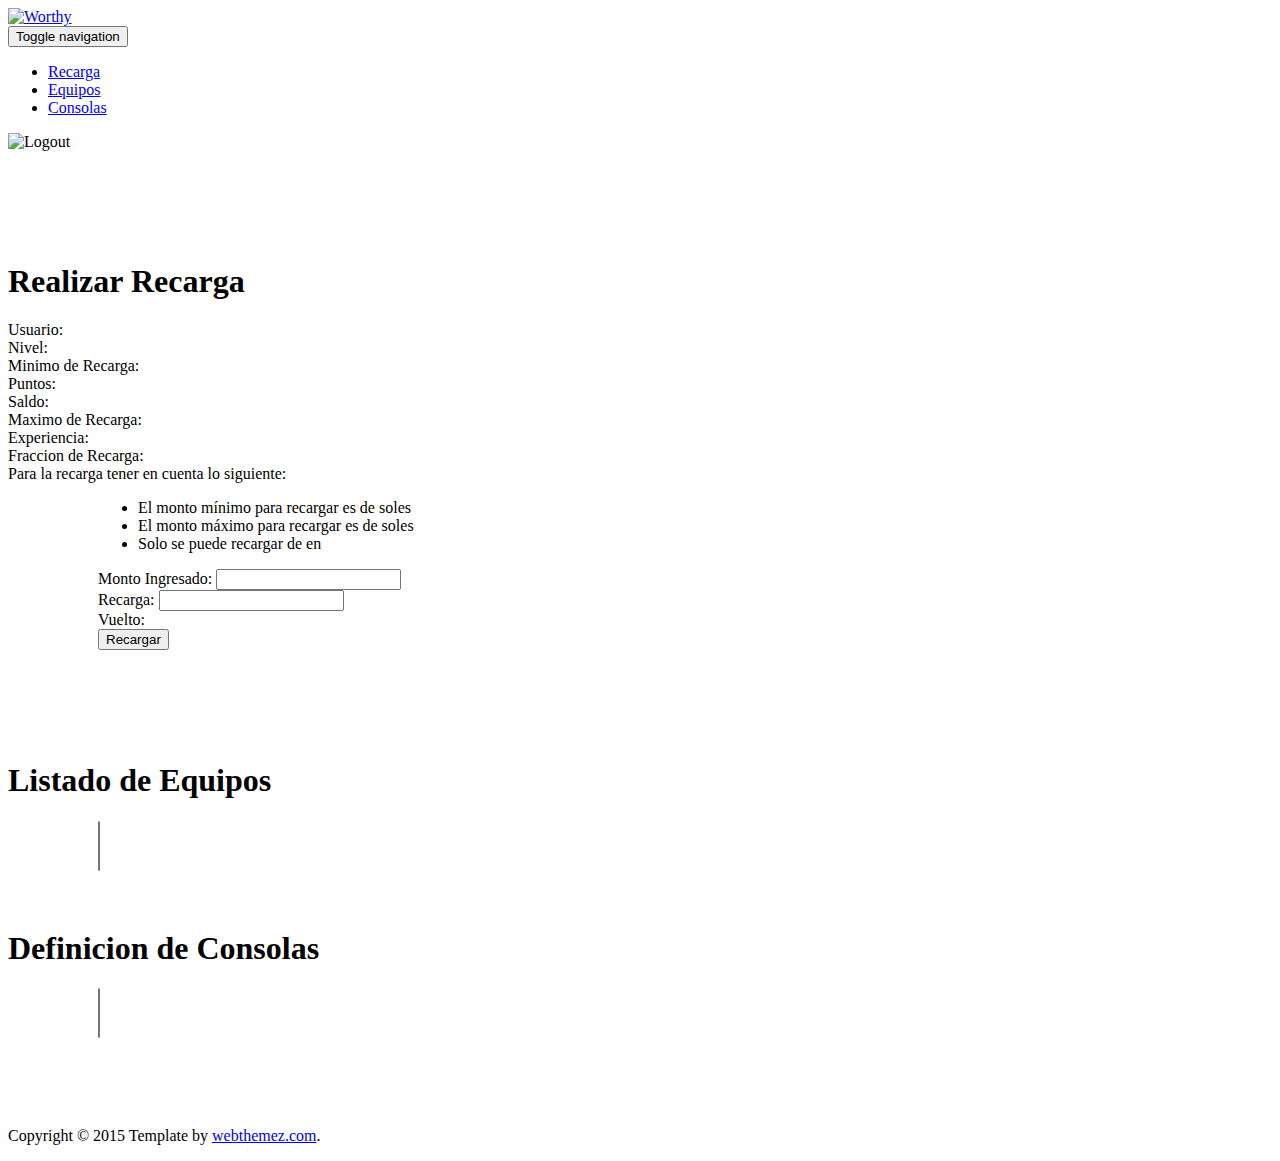
<file: cabin-web/src/main/resources/templates/client.html>
<!DOCTYPE html>
<html lang="en" xmlns:th="http://www.thymeleaf.org">
<!--<![endif]-->
	<head>
		<meta charset="utf-8"/>
		<title>Cabinas</title>
		<meta name="description" content="Responsive HTML5 Template"/>
		<meta name="author" content="webthemez"/>

		<!-- Mobile Meta -->
		<meta name="viewport" content="width=device-width, initial-scale=1.0"/>

		<!-- Favicon -->
		<link rel="shortcut icon" th:href="@{images/favicon.ico}"/>
 
		<link th:href="@{bootstrap/css/bootstrap.css}" rel="stylesheet"/> 
		<link th:href="@{fonts/font-awesome/css/font-awesome.css}" rel="stylesheet"/> 
		<link th:href="@{css/animations.css}" rel="stylesheet"/> 
		<link th:href="@{css/style.css}" rel="stylesheet"/> 
		<link th:href="@{plugins/jquery-ui-1.11.4.custom/jquery-ui.min.css}" rel="stylesheet"/>
		<link th:href="@{plugins/jquery.mCustomScrollbar.min.css}" rel="stylesheet"/>
		<link th:href="@{css/custom.css}" rel="stylesheet"/>
	</head>

	<body class="no-trans">
		<!-- scrollToTop --> 
		<div class="scrollToTop"><i class="icon-up-open-big"></i></div>

		<!-- header start --> 
		<header class="header fixed clearfix navbar navbar-fixed-top">
			<div class="container">
				<div class="row">
					<div class="col-md-6">

						<!-- header-left start --> 
						<div class="header-left">

							<!-- logo -->
							<div class="logo smooth-scroll">
								<a href="#banner"><img id="logo" th:src="@{images/logo.png}" alt="Worthy"></img></a>
							</div>

							<!-- name-and-slogan -->
							<div class="logo-section smooth-scroll">
								<div class="brand"><a href="#banner" th:text="${headquarter.name + ' | ' + client.name + ' ' + client.lastname}" th:unless="${headquarter.name == null}" > </a></div>								
							</div>

						</div>
						<!-- header-left end -->

					</div>
					<div class="col-md-5">

						<!-- header-right start --> 
						<div class="header-right">

							<!-- main-navigation start --> 
							<div class="main-navigation animated">

								<!-- navbar start --> 
								<nav class="navbar navbar-default" role="navigation">
									<div class="container-fluid">

										<!-- Toggle get grouped for better mobile display -->
										<div class="navbar-header">
											<button type="button" class="navbar-toggle" data-toggle="collapse" data-target="#navbar-collapse-1">
												<span class="sr-only">Toggle navigation</span>
												<span class="icon-bar"></span>
												<span class="icon-bar"></span>
												<span class="icon-bar"></span>
											</button>
										</div>

										<!-- Collect the nav links, forms, and other content for toggling -->
										<div class="collapse navbar-collapse scrollspy smooth-scroll" id="navbar-collapse-1">
											<ul class="nav navbar-nav navbar-right">
												<li class="active"><a href="#recarga">Recarga</a></li>
												<li class="active"><a href="#equipos">Equipos</a></li>
												<li class="active"><a href="#consolas">Consolas</a></li>
											</ul>
										</div>

									</div>
								</nav>
								<!-- navbar end -->

							</div>
							<!-- main-navigation end -->

						</div>
						<!-- header-right end -->

					</div>
					
					<div class="col-md-1">
						<div class="header-right">
							<div class="logo smooth-scroll">
								<a th:href="@{/logout}"><img id="logo" th:src="@{images/logout_icon.png}" alt="Logout"></img></a>								
							</div>
						</div>
					</div>
				</div>
			</div>
		</header>
		<!-- header end -->

		<!-- banner start --> 
		<div id="recarga">
			<div class="container">
				<br/>
				<br/>
				<br/>
				<br/>
				<div class="row">
					<div class="col-md-12" style="margin-top: 40px">
						<h1 id="tituloEquipos" class="title text-center">Realizar <span>Recarga</span></h1>
						<p class="lead text-center"></p>
					</div>
				</div>
				<div class="row">
					<div class="col-md-2"></div>
					<div class="col-md-3">
						<form class="form-horizontal" role="form">
							<div class="form-group">
								<label class="control-label col-sm-5" >Usuario:</label>
								<label class="control-label col-sm-2" id="clientName"></label>
							</div>
							<div class="form-group" th:if="${client.user.anonymous == '0'}" >
								<label class="control-label col-sm-5">Nivel:</label>
								<label class="control-label col-sm-2" id="level"></label>
							</div>
							<div class="form-group hidden">	
                                <label class="control-label col-sm-5">Minimo de Recarga:</label> <label
                                    class="control-label col-sm-2" id="minimumRecharge"></label>
                            </div>
						</form>
					</div>
					<div class="col-md-3">
						<form class="form-horizontal" role="form">
							<div class="form-group" th:if="${client.user.anonymous == '0'}">
								<label class="control-label col-sm-5">Puntos:</label> <label
									class="control-label col-sm-2" id="points"></label>
							</div>
							<div class="form-group">
								<label class="control-label col-sm-5">Saldo:</label> <label
									class="control-label col-sm-2" id="balance"></label>
							</div>
							<div class="form-group hidden">
                                <label class="control-label col-sm-5">Maximo de Recarga:</label> <label
                                    class="control-label col-sm-2" id="maximumRecharge"></label>
                            </div>
						</form>
					</div>
					<div class="col-md-3">
						<form class="form-horizontal" role="form">
							<div class="form-group" th:if="${client.user.id == '0'}">
								<label class="control-label col-sm-5">Experiencia:</label> <label
									class="control-label col-sm-2" id="experience"></label>
							</div>
							<div class="form-group hidden">
                                <label class="control-label col-sm-5">Fraccion de Recarga:</label> <label
                                    class="control-label col-sm-2" id="rechargeFraction"></label>
                            </div>
						</form>
					</div>					
				</div>
				<div class="row" th:if="${headquarter.operatorType.id == 1}">					
					<div class="col-md-2"></div>
					<div class="col-md-8">
						<form class="form-horizontal" role="form">
							<div class="form-group">						
									<label class="control-label col-sm-6">Para la recarga tener en cuenta lo siguiente:</label>									
							</div>
						</form>		
					</div>			
				</div>
				<div class="row" th:if="${headquarter.operatorType.id == 1}">					
					<div class="col-md-2"></div>
					<div class="col-md-8" style="margin-left:90px;">
						<form class="form-horizontal" role="form">
							<div class="form-group">
									<ul class="control-label col-sm-6 list-group" style="text-align:left;">
										  <li class="list-group-item list-group-item-warning">El monto mínimo para recargar es de <span th:text="${parameters[1].value}"> </span> soles</li>
										  <li class="list-group-item list-group-item-warning">El monto máximo para recargar es de <span th:text="${parameters[2].value}"> </span> soles</li>
										  <li class="list-group-item list-group-item-warning">Solo se puede recargar de <span th:text="${parameters[0].value}"></span> en <span th:text="${parameters[0].value}"> </span> </li>
									</ul>
							</div>
						</form>		
					</div>			
				</div>
				<div class="row" style="margin-left: 90px" th:if="${headquarter.operatorType.id == 1}">
					<div class="form-group" style="margin-top: 10px">
						<div class="col-md-2"></div>
						<div class="col-md-6">
							<form role="form">
								<div class="form-group">
									<label for="amountComputer">Monto Ingresado:</label> 
									<input type="text" class="form-control" id="enterAmount"/>
								</div>
								<div class="form-group">
									<label for="rechargeComputer">Recarga:</label> 
									<input type="text" class="form-control" id="rechargeAmount"/>
								</div>
								<div class="form-group">
									<label>Vuelto:</label> 
									<label id="rechargeChange"></label> 
								</div>
								<button type="submit" class="btn btn-default" id="rechargeBtn">Recargar</button>
								<div id="rechargeAlert" class="alert alert-danger" style="display:none"></div>
							</form>
						</div>
					</div>
				</div>
			</div>
		</div>
		<!-- banner end -->
		
		<!-- banner start --> 
		<div id="equipos">
			<div class="container">
				<br/>
				<br/>
				<br/>
				<br/>
				<div class="row">
					<div class="col-md-12" style="margin-top: 40px">
						<h1 id="tituloEquipos" class="title text-center">Listado de <span>Equipos</span></h1>
						<p class="lead text-center"></p>
					</div>
				</div>
				<div class="row" style="margin-left: 90px">
					<div class="multipe-div">
						<div class="multipe-box">
							<select class="select-multiple" multiple="multiple" size="3" id="computer-multiple">
							</select>
						</div>
					</div>
				</div>
			</div>
		</div>
		<!-- banner end -->
		
		<!-- banner start --> 
		<div id="consolas">
			<div class="container">
				<br/>
				<div class="row">
					<div class="col-md-12" style="margin-top: 40px">
						<h1 id="tituloEquipos" class="title text-center">Definicion de <span>Consolas</span></h1>
						<p class="lead text-center"></p>
					</div>
				</div>
				<div class="row" style="margin-left: 90px">
					<div class="multipe-div">
						<div class="multipe-box">
							<select class="select-multiple" multiple="multiple" size="3" id="console-multiple">
							</select>
						</div>
					</div>
					<br/>
					<br/>
					<br/>
					<br/>
				</div>
			</div>
		</div>
		<!-- banner end -->

		<!-- footer start --> 
		<footer id="footer">

			<!-- .subfooter start --> 
			<div class="subfooter">
				<div class="container">
					<div class="row">
						<div class="col-md-12">
							<p class="text-center">Copyright © 2015 Template by <a target="_blank" href="http://webthemez.com">webthemez.com</a>.</p>
						</div>
					</div>
				</div>
			</div>
			<!-- .subfooter end -->

		</footer>
		<!-- footer end -->
		
		<div id="computerDialog" title="Informacion PC" style="display: none;">
			<div class="col-md-10" style="margin-bottom: 10px">
				<form class="form-horizontal" role="form" id="form-regla">
					<input type="hidden" id="idRegla" value=""/>
					<div class="form-group">
						<label class="control-label col-md-4">Nombre:</label>
						<label class="control-label col-md-8" style="text-align: left;" id="computerName"></label>
					</div>						
					<div class="form-group">
						<label class="control-label col-md-4">IP:</label>
						<label class="control-label col-md-8" style="text-align: left;" id="computerIpAddress"></label>
					</div>
					<div class="form-group">
						<label class="control-label col-md-4">Serie:</label>
						<label class="control-label col-md-8" style="text-align: left;" id="computerSeries"></label>
					</div>
					<div class="form-group">							
						<label class="control-label col-md-4">MAC:</label>
						<label class="control-label col-md-8" style="text-align: left;" id="computerMac"></label>
					</div>
					<div class="form-group">							
						<label class="control-label col-md-4">Estado:</label>
						<label class="control-label col-md-8" style="text-align: left;" id="computerState"></label>
					</div>
					<div class="form-group">							
						<label class="control-label col-md-4">Grupo:</label>
						<label class="control-label col-md-8" style="text-align: left;" id="computerGroup"></label>
					</div>
				</form>
			</div>
		</div>
		
		<div id="consoleDialog" title="Informacion Consola" style="display: none;">
			<div class="col-md-10" style="margin-bottom: 10px">
				<form class="form-horizontal" role="form" id="form-regla">
					<input type="hidden" id="idRegla" value=""/>
					<div class="form-group">
						<label class="control-label col-md-4">Nombre:</label>
						<label class="control-label col-md-8" style="text-align: left;" id="consoleName"></label>
					</div>						
					<div class="form-group">
						<label class="control-label col-md-4">IP:</label>
						<label class="control-label col-md-8" style="text-align: left;" id="consoleIpAddress"></label>
					</div>
					<div class="form-group">
						<label class="control-label col-md-4">Estado:</label>
						<label class="control-label col-md-8" style="text-align: left;" id="consoleState"></label>
					</div>
					<div class="form-group">							
						<label class="control-label col-md-4">Grupo:</label>
						<label class="control-label col-md-8" style="text-align: left;" id="consoleGroup"></label>
					</div>
				</form>
			</div>
		</div>
		
		<div id="passwordDialog" title="Informacion Consola" style="display: none;">
			<div class="col-md-10" style="margin-bottom: 10px">
				<form class="form-horizontal" role="form">
					El usuario autogenerado es: <span id="generatedEmail"></span><br></br>
					El password autogenerado es: <span id="generatedPassword"></span>
				</form>
			</div>
		</div>
		
		<div id="messageDialog" title="Informacion Consola" style="display: none;">
            <div class="col-md-10" style="margin-bottom: 10px">
                <form class="form-horizontal" role="form">
                    <span id="message"></span>
                </form>
            </div>
        </div>
		
		<input type="hidden" id="clientId" th:value="${clientId}"></input>
		<input type="hidden" id="headquarterId" th:value="${headquarterId}"></input>

		<!-- JavaScript --> 
		<script type="text/javascript" th:src="@{plugins/jquery.min.js}"></script>
		<script type="text/javascript" th:src="@{bootstrap/js/bootstrap.min.js}"></script>
		<script type="text/javascript" th:src="@{plugins/modernizr.js}"></script>
		<script type="text/javascript" th:src="@{plugins/isotope/isotope.pkgd.min.js}"></script>
		<script type="text/javascript" th:src="@{plugins/jquery.backstretch.min.js}"></script>
		<script type="text/javascript" th:src="@{plugins/jquery.appear.js}"></script>
		<script type="text/javascript" th:src="@{plugins/jquery-ui-1.11.4.custom/jquery-ui.min.js}"></script>
		<script type="text/javascript" th:src="@{plugins/jquery.mCustomScrollbar.concat.min.js}"></script>

		<!-- Custom Scripts -->
		<script type="text/javascript" th:src="@{js/computerAndConsole.js}"></script>
		<script type="text/javascript" th:src="@{js/custom.js}"></script>
		<script type="text/javascript" th:src="@{js/client.js}"></script>

	</body>
</html>
</file>
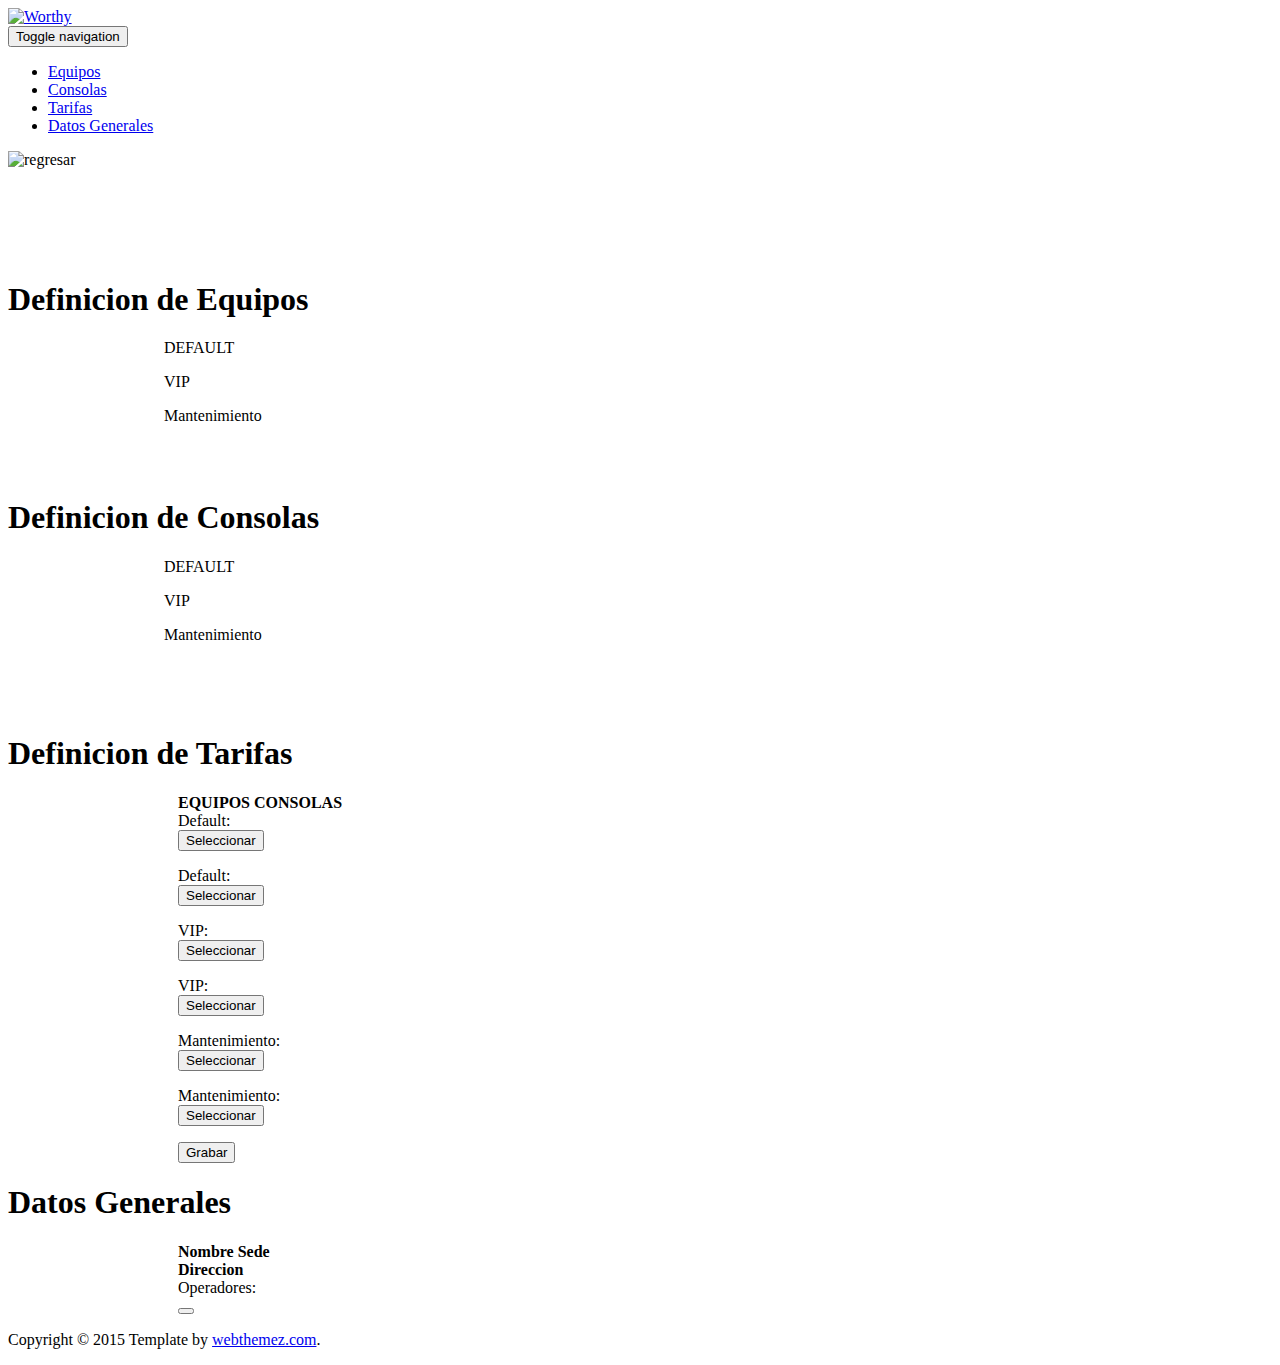
<file: cabin-web/src/main/resources/templates/headquarters.html>
<!DOCTYPE html>
<html lang="en" xmlns:th="http://www.thymeleaf.org">
<!--<![endif]-->
	<head>
		<meta charset="utf-8"/>
		<title>Cabinas</title>
		<meta name="description" content="Responsive HTML5 Template"/>
		<meta name="author" content="webthemez"/>

		<!-- Mobile Meta -->
		<meta name="viewport" content="width=device-width, initial-scale=1.0"/>

		<!-- Favicon -->
		<link rel="shortcut icon" th:href="@{images/favicon.ico}"/>
 
		<link th:href="@{bootstrap/css/bootstrap.css}" rel="stylesheet"/> 
		<link th:href="@{fonts/font-awesome/css/font-awesome.css}" rel="stylesheet"/> 
		<link th:href="@{css/animations.css}" rel="stylesheet"/> 
		<link th:href="@{css/style.css}" rel="stylesheet"/> 
		<link th:href="@{plugins/jquery-ui-1.11.4.custom/jquery-ui.min.css}" rel="stylesheet"/>
		<link th:href="@{plugins/jquery.mCustomScrollbar.min.css}" rel="stylesheet"/>
		<link th:href="@{css/custom.css}" rel="stylesheet"/>
	</head>

	<body class="no-trans">
		<!-- scrollToTop --> 
		<div class="scrollToTop"><i class="icon-up-open-big"></i></div>

		<!-- header start --> 
		<header class="header fixed clearfix navbar navbar-fixed-top">
			<div class="container">
				<div class="row">
					<div class="col-md-4">

						<!-- header-left start --> 
						<div class="header-left">

							<!-- logo -->
							<div class="logo smooth-scroll">
								<a href="#banner"><img id="logo" th:src="@{images/logo.png}" alt="Worthy"></img></a>
							</div>

							<!-- name-and-slogan -->
							<div class="logo-section smooth-scroll">
								<div class="brand"><a href="#banner" th:text="${headquarter.name}" th:unless="${headquarter.name == null}"></a></div>								
							</div>

						</div>
						<!-- header-left end -->

					</div>
					<div class="col-md-7">

						<!-- header-right start --> 
						<div class="header-right">

							<!-- main-navigation start --> 
							<div class="main-navigation animated">

								<!-- navbar start --> 
								<nav class="navbar navbar-default" role="navigation">
									<div class="container-fluid">

										<!-- Toggle get grouped for better mobile display -->
										<div class="navbar-header">
											<button type="button" class="navbar-toggle" data-toggle="collapse" data-target="#navbar-collapse-1">
												<span class="sr-only">Toggle navigation</span>
												<span class="icon-bar"></span>
												<span class="icon-bar"></span>
												<span class="icon-bar"></span>
											</button>
										</div>

										<!-- Collect the nav links, forms, and other content for toggling -->
										<div class="collapse navbar-collapse scrollspy smooth-scroll" id="navbar-collapse-1">
											<ul class="nav navbar-nav navbar-right">
												<li class="active"><a href="#equipos">Equipos</a></li>
												<li class="active"><a href="#consolas">Consolas</a></li>
												<li><a href="#tarifas">Tarifas</a></li>
												<li><a href="#datosGenerales">Datos Generales</a></li>
											</ul>
										</div>

									</div>
								</nav>
								<!-- navbar end -->

							</div>
							<!-- main-navigation end -->

						</div>
						<!-- header-right end -->

					</div>
					
					<div class="col-md-1">
						<div class="header-right">
							<div class="logo smooth-scroll">
								<a th:href="@{/admin}"><img id="logo" th:src="@{images/back.png}" alt="regresar"></img></a>
							</div>
						</div>
					</div>
				</div>
			</div>
		</header>
		<!-- header end -->

		<!-- banner start --> 
		<div id="equipos">
			<div class="container">
				<br/>
				<br/>
				<br/>
				<br/>
				<div class="row">
					<div class="col-md-12" style="margin-top: 40px">
						<h1 id="tituloEquipos" class="title text-center">Definicion de <span>Equipos</span></h1>
						<p class="lead text-center"></p>
					</div>
				</div>
				<div class="row" style="margin-left: 156px">
					<div class="equipos-div">
						<div>
							<label>DEFAULT</label>
							<span class="plus"></span>
						</div>
						<ul id="default-equipos" class="equipos-ul connectedSortable" groupId="1">
						</ul>
					</div>
					<div class="equipos-div">
						<div>
							<label>VIP</label>
							<span class="plus"></span>
						</div>
						<ul id="vip-equipos" class="equipos-ul connectedSortable" groupId="2">
						</ul>
					</div>
					<div class="equipos-div">
						<div>
							<label>Mantenimiento</label>
							<span class="plus"></span>
						</div>
						<ul id="mantenimiento-equipos" class="equipos-ul connectedSortable" groupId="3">
						</ul>
					</div>
				</div>
			</div>
		</div>
		<!-- banner end -->
		
		<!-- banner start --> 
		<div id="consolas">
			<div class="container">
				<br/>
				<div class="row">
					<div class="col-md-12" style="margin-top: 40px">
						<h1 id="tituloEquipos" class="title text-center">Definicion de <span>Consolas</span></h1>
						<p class="lead text-center"></p>
					</div>
				</div>
				<div class="row" style="margin-left: 156px">
					<div class="equipos-div">
						<div>
							<label>DEFAULT</label>
							<span class="plus"></span>
						</div>
						<ul id="default-consolas" class="equipos-ul connectedSortable">
						</ul>
					</div>
					<div class="equipos-div">
						<div>
							<label>VIP</label>
							<span class="plus"></span>
						</div>
						<ul id="vip-consolas" class="equipos-ul connectedSortable">
						</ul>
					</div>
					<div class="equipos-div">
						<div>
							<label>Mantenimiento</label>
							<span class="plus"></span>
						</div>
						<ul id="mantenimiento-consolas" class="equipos-ul connectedSortable">
						</ul>
					</div>
				</div>
			</div>
		</div>
		<!-- banner end -->

		<!-- section start --> 
		<div id="tarifas">
			<div class="container">
				<br/>
				<br/>
				<br/>
				<div class="row">
					<div class="col-md-12">
						<h1 id="about" class="title text-center">Definicion de <span>Tarifas</span></h1>
						<p class="lead text-center"></p>
						<div class="row">
							<form class="form-horizontal" role="form" style="margin-left: 170px">
								<div class="form-group">
									<label class="control-label col-md-3" for="email"><b>EQUIPOS</b></label>
									<label class="control-label col-md-5" for="email"><b>CONSOLAS</b></label>
								</div>
								<div class="form-group">
									<label class="control-label col-md-2" for="email">Default:</label>
									<div class="col-md-3">
										<div class="dropdown">
											<button class="btn btn-primary dropdown-toggle tariffPcDropdown" type="button"
												data-toggle="dropdown" group-id="1">
												Seleccionar <span class="caret"></span>
											</button>
											<ul class="dropdown-menu" id="pcDefaultUl">
											</ul>
										</div>
									</div>
									<label class="control-label col-md-2" for="email">Default:</label>
									<div class="col-md-3">
										<div class="dropdown">
											<button class="btn btn-primary dropdown-toggle tariffConsoleDropdown" type="button"
												data-toggle="dropdown" group-id="1">
												Seleccionar <span class="caret"></span>
											</button>
											<ul class="dropdown-menu" id="consoleDefaultUl">
											</ul>
										</div>
									</div>
								</div>
								<div class="form-group">
									<label class="control-label col-md-2" for="email">VIP:</label>
									<div class="col-md-3">
										<div class="dropdown">
											<button class="btn btn-primary dropdown-toggle tariffPcDropdown" type="button"
												data-toggle="dropdown" group-id="2">
												Seleccionar <span class="caret"></span>
											</button>
											<ul class="dropdown-menu" id="pcVipUl">
											</ul>
										</div>
									</div>
									<label class="control-label col-md-2" for="email">VIP:</label>
									<div class="col-md-3">
										<div class="dropdown">
											<button class="btn btn-primary dropdown-toggle tariffConsoleDropdown" type="button"
												data-toggle="dropdown" group-id="2">
												Seleccionar <span class="caret"></span>
											</button>
											<ul class="dropdown-menu" id="consoleVipUl">
											</ul>
										</div>
									</div>
								</div>
								<div class="form-group">
									<label class="control-label col-md-2" for="email">Mantenimiento:</label>
									<div class="col-md-3">
										<div class="dropdown">
											<button class="btn btn-primary dropdown-toggle tariffPcDropdown" type="button"
												data-toggle="dropdown" group-id="3">
												Seleccionar <span class="caret"></span>
											</button>
											<ul class="dropdown-menu" id="pcMaintenanceUl">
											</ul>
										</div>
									</div>
									<label class="control-label col-md-2" for="email">Mantenimiento:</label>
									<div class="col-md-3">
										<div class="dropdown">
											<button class="btn btn-primary dropdown-toggle tariffConsoleDropdown" type="button"
												data-toggle="dropdown" group-id="3">
												Seleccionar <span class="caret"></span>
											</button>
											<ul class="dropdown-menu" id="consoleMaintenanceUl">
											</ul>
										</div>
									</div>
								</div>
							<div class="form-group">
								<div class="col-sm-offset-4 col-md-6">
									<button type="submit" class="btn btn-default" id="saveTariffBtn">Grabar</button>
								</div>
							</div>
							<div id="tariffAlert" class="alert alert-danger" style="display:none"></div>
						</form>
						</div>
						<div class="space"></div>
					</div>
				</div>
			</div>
		</div>
		<!-- section end -->
		
		<!-- banner start --> 
		<div id="datosGenerales">
			<div class="container">
				<div class="row">
					<div class="col-md-12">
						<h1 id="about" class="title text-center">Datos <span>Generales</span></h1>
						<p class="lead text-center"></p>
						<div class="row">
							<form class="form-horizontal" role="form" style="margin-left: 170px">
								<div class="form-group">
									<label class="control-label col-md-4"  for="sede"><b>Nombre Sede</b></label>
									<label class="control-label col-md-4" th:text="${headquarter.name}" th:unless="${headquarter.name == null}" for="sedeName"></label>
								</div>
								<div class="form-group">
									<label class="control-label col-md-4" for="sede"><b>Direccion</b></label>
									<label class="control-label col-md-4" th:text="${headquarter.address}" th:unless="${headquarter.name == null}" for="sedeAddress"></label>
								</div>
								<div class="form-group">
																		
									<label class="control-label col-sm-4" for="operatorsList">Operadores:</label>
									<div class="col-sm-2"></div>
									<div class="col-sm-4">
										<div class="dropdown">
											<button class="btn btn-primary dropdown-toggle" type="button"
												data-toggle="dropdown">
												<span class="caret"></span>
											</button>
											<ul id="operatorsList" class="dropdown-menu">																													
											</ul>
										</div>
									</div>
							
								</div>
								<!-- 
								<div class="form-group">
									<label class="control-label col-md-4" for="sede"><b>Personal Asignado</b></label>
									<label class="control-label col-md-6" th:text="${employee.name}" th:unless="${employee.name == null}" for="sedeOperario"></label>
								</div>
								 -->
							</form>
						</div>
						<div class="space"></div>
						<div class="space"></div>
					</div>
				</div>
			</div>
		</div>
		<!-- banner end -->
 
		<!-- footer start --> 
		<footer id="footer">

			<!-- .subfooter start --> 
			<div class="subfooter">
				<div class="container">
					<div class="row">
						<div class="col-md-12">
							<p class="text-center">Copyright © 2015 Template by <a target="_blank" href="http://webthemez.com">webthemez.com</a>.</p>
						</div>
					</div>
				</div>
			</div>
			<!-- .subfooter end -->

		</footer>
		<!-- footer end -->
		
		<input type="hidden" th:field="${headquarter.id}" id="idHeadquarter" value="${headquarter.id}"></input>

		<!-- JavaScript --> 
		<script type="text/javascript" th:src="@{plugins/jquery.min.js}"></script>
		<script type="text/javascript" th:src="@{bootstrap/js/bootstrap.min.js}"></script>
		<script type="text/javascript" th:src="@{plugins/modernizr.js}"></script>
		<script type="text/javascript" th:src="@{plugins/isotope/isotope.pkgd.min.js}"></script>
		<script type="text/javascript" th:src="@{plugins/jquery.backstretch.min.js}"></script>
		<script type="text/javascript" th:src="@{plugins/jquery.appear.js}"></script>
		<script type="text/javascript" th:src="@{plugins/jquery-ui-1.11.4.custom/jquery-ui.min.js}"></script>
		<script type="text/javascript" th:src="@{plugins/jquery.mCustomScrollbar.concat.min.js}"></script>

		<!-- Custom Scripts -->
		<script type="text/javascript" th:src="@{js/custom.js}"></script>
		<script type="text/javascript" th:src="@{js/headquarters.js}"></script>

	</body>
</html>
</file>
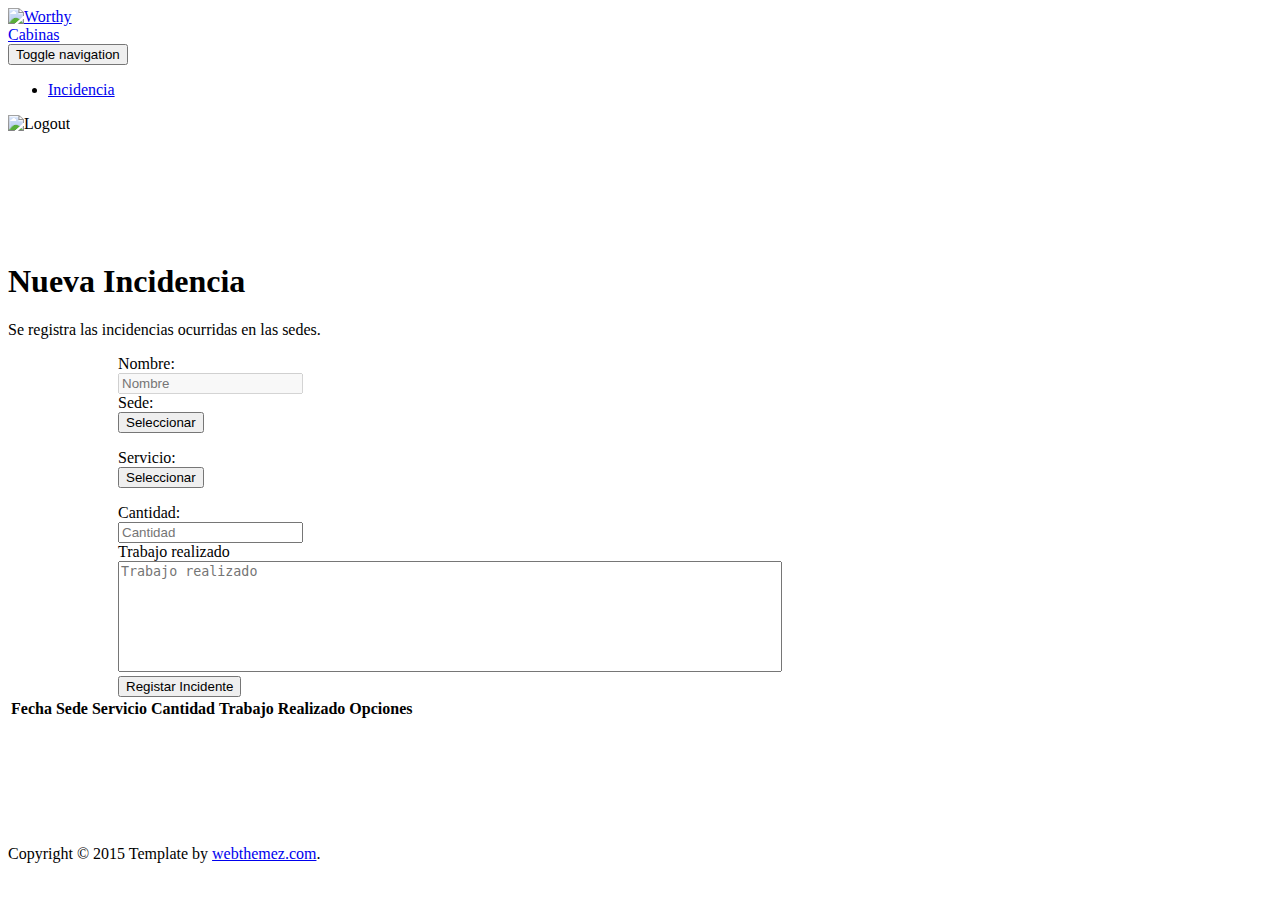
<file: cabin-web/src/main/resources/templates/incidence.html>
<!DOCTYPE html>
<html lang="en" xmlns:th="http://www.thymeleaf.org">
<!--<![endif]-->
	<head>
		<meta charset="utf-8"/>
		<title>Cabinas</title>
		<meta name="description" content="Responsive HTML5 Template"/>
		<meta name="author" content="webthemez"/>

		<!-- Mobile Meta -->
		<meta name="viewport" content="width=device-width, initial-scale=1.0"/>

		<!-- Favicon -->
		<link rel="shortcut icon" th:href="@{images/favicon.ico}"/>
 
		<link th:href="@{bootstrap/css/bootstrap.css}" rel="stylesheet"/> 
		<link th:href="@{fonts/font-awesome/css/font-awesome.css}" rel="stylesheet"/> 
		<link th:href="@{css/animations.css}" rel="stylesheet"/> 
		<link th:href="@{css/style.css}" rel="stylesheet"/> 
		<link th:href="@{plugins/jquery-ui-1.11.4.custom/jquery-ui.min.css}" rel="stylesheet"/>
		<link th:href="@{plugins/jquery.mCustomScrollbar.min.css}" rel="stylesheet"/>		
		<link th:href="@{plugins/dataTables/css/jquery.dataTables.css}" rel="stylesheet"/>
		<link th:href="@{css/custom.css}" rel="stylesheet"/>
		<link th:href="@{bootstrap/css/bootstrap-datepicker.css}" rel="stylesheet"/>
	</head>

	<body class="no-trans">
		<!-- scrollToTop --> 
		<div class="scrollToTop"><i class="icon-up-open-big"></i></div>

		<!-- header start --> 
		<header class="header fixed clearfix navbar navbar-fixed-top">
			<div class="container">
				<div class="row">
					<div class="col-md-4">

						<!-- header-left start --> 
						<div class="header-left">

							<!-- logo -->
							<div class="logo smooth-scroll">
								<a href="/" onclick="return false;"><img id="logo" th:src="@{images/logo.png}" alt="Worthy"></img></a>
							</div>

							<!-- name-and-slogan -->
							<div class="logo-section smooth-scroll">
								<div class="brand"><a href="/" onclick="return false;">Cabinas</a></div>								
							</div>

						</div>
						<!-- header-left end -->

					</div>
					<div class="col-md-7">

						<!-- header-right start --> 
						<div class="header-right">

							<!-- main-navigation start --> 
							<div class="main-navigation animated">

								<!-- navbar start --> 
								<nav class="navbar navbar-default" role="navigation">
									<div class="container-fluid">

										<!-- Toggle get grouped for better mobile display -->
										<div class="navbar-header">
											<button type="button" class="navbar-toggle" data-toggle="collapse" data-target="#navbar-collapse-1">
												<span class="sr-only">Toggle navigation</span>
												<span class="icon-bar"></span>
												<span class="icon-bar"></span>
												<span class="icon-bar"></span>
											</button>
										</div>

										<!-- Collect the nav links, forms, and other content for toggling -->
										<div class="collapse navbar-collapse scrollspy smooth-scroll" id="navbar-collapse-1">
											<ul class="nav navbar-nav navbar-right">
												<li class="active"><a href="#nuevaIncidencia">Incidencia</a></li>												
											</ul>
										</div>

									</div>
								</nav>
								<!-- navbar end -->

							</div>
							<!-- main-navigation end -->

						</div>
						<!-- header-right end -->

					</div>
					<!-- Logout start -->
					<div class="col-md-1">
						<div class="header-right">
							<div class="logo smooth-scroll">
								<a th:href="@{/logout}"><img id="logo" th:src="@{images/logout_icon.png}" alt="Logout"></img></a>								
							</div>
						</div>
					</div>
					<!-- Logout end -->
				</div>
			</div>
		</header>
		<!-- header end -->

		<!-- banner start --> 
		<div id="sedes">
			<div class="container">
				<br/>
				<br/>
				<br/>
				<br/>				
			</div>
		</div>
		<!-- banner end -->
		
		<!-- banner start --> 
		<div id="nuevaIncidencia">
			<div class="container">
				<br/>
				<div class="row">
					<div class="col-md-12" style="margin-top: 40px">
						<h1 id="tituloEquipos" class="title text-center">Nueva <span>Incidencia</span></h1>
						<p class="lead text-center">Se registra las incidencias ocurridas en las sedes.</p>
					</div>
				</div>
				<div class="row" style="margin-left: 110px; margin-right: 110px">
					<form class="form-horizontal" role="form" id="form-incidencia">
						<input type="hidden" id="incidenceId" value=""/>
						<input type="hidden" id="employeeId" th:value="${employee.id}"/>
						<div class="form-group">
							<label class="control-label col-sm-2" for="name">Nombre:</label>
							<div class="col-sm-4">
								<input th:value="${ employee.name + ' ' + employee.lastname}" class="form-control" id="name"
									placeholder="Nombre" maxlength="20" disabled="disabled"/>
							</div>
						</div>
						<div class="form-group">
							<label class="control-label col-sm-2" for="headquarter">Sede:</label>
							<div class="col-sm-4">
								<div class="dropdown">
									<button class="btn btn-primary dropdown-toggle" type="button"
										data-toggle="dropdown">
										Seleccionar <span class="caret"></span>
									</button>
									<ul id="headquarter" class="dropdown-menu">																													
									</ul>
								</div>
							</div>							
						</div>
						<div class="form-group">
							<label class="control-label col-sm-2" for="service">Servicio:</label>
							<div class="col-sm-4">
								<div class="dropdown">
									<button class="btn btn-primary dropdown-toggle" type="button"
										data-toggle="dropdown">
										Seleccionar <span class="caret"></span>
									</button>
									<ul id="service" class="dropdown-menu">																													
									</ul>
								</div>
							</div>							
						</div>						
						<div class="form-group">
							<label class="control-label col-sm-2" for="amount">Cantidad:</label>
							<div class="col-sm-4">
								<input id="amount" placeholder="Cantidad" class="form-control" />
							</div>							
						</div>
						<div class="form-group">
			                <label class="col-sm-2 control-label" for="work">Trabajo realizado</label>
			                <div class="col-sm-8">
			                    <textarea id="work" class="form-control textarea-md" placeholder="Trabajo realizado"  style="resize:none;" cols="80" rows="7" name="textarea" maxlength="500"></textarea>
			                </div>                            
		                </div>
						<div class="form-group">
							<div class="col-sm-offset-5 col-sm-7">
								<button id="incidenceBtn" type="submit" class="btn btn-default">Registar Incidente</button>
							</div>
						</div>
					</form>
					<div id="incidenceValidation" class="alert alert-danger" style="display:none"></div>
				</div>
				<div class="space"></div>
			    <div role="tabpanel" class="table-responsive" id="listaIncidentesDiv">
			        <table id="incidenceTbl" class="table table-striped display">
			            <thead>
			                <tr>	                				                	
			                	<th>Fecha</th>
			                    <th>Sede</th>
			                    <th>Servicio</th>
			                    <th>Cantidad</th>
			                    <th>Trabajo Realizado</th>
			                    <th>Opciones</th>   
			                </tr>
			            </thead>
			            <tbody>			                
			            </tbody>
			        </table>
			    </div>
			</div>
		</div>
		<!-- banner end -->
		
		<!-- banner end -->
		<br/><br/><br/>
		<br/><br/><br/>
		<div id="dialog-confirm"></div>
		<!-- footer start --> 
		<footer id="footer">

			<!-- .subfooter start --> 
			<div class="subfooter">
				<div class="container">
					<div class="row">
						<div class="col-md-12">
							<p class="text-center">Copyright © 2015 Template by <a target="_blank" href="http://webthemez.com">webthemez.com</a>.</p>
						</div>
					</div>
				</div>
			</div>
			<!-- .subfooter end -->

		</footer>
		<!-- footer end -->

		<!-- JavaScript --> 
		<script type="text/javascript" th:src="@{plugins/jquery.min.js}"></script>
		<script type="text/javascript" th:src="@{bootstrap/js/bootstrap.min.js}"></script>
		<script type="text/javascript" th:src="@{plugins/modernizr.js}"></script>
		<script type="text/javascript" th:src="@{plugins/isotope/isotope.pkgd.min.js}"></script>
		<script type="text/javascript" th:src="@{plugins/jquery.backstretch.min.js}"></script>
		<script type="text/javascript" th:src="@{plugins/jquery.appear.js}"></script>
		<script type="text/javascript" th:src="@{plugins/jquery-ui-1.11.4.custom/jquery-ui.min.js}"></script>		
		<script type="text/javascript" th:src="@{plugins/jquery.mCustomScrollbar.concat.min.js}"></script>		
		<script type="text/javascript" th:src="@{plugins/dataTables/js/jquery.dataTables.js}"></script>
		<script type="text/javascript" th:src="@{bootstrap/js/bootstrap-datepicker.js}"></script>
		<script type="text/javascript" th:src="@{bootstrap/js/bootstrap-datepicker.es.min.js}"></script>
		<!-- Custom Scripts -->
		<script type="text/javascript" th:src="@{js/custom.js}"></script>
		<script type="text/javascript" th:src="@{js/incidence.js}"></script>
	</body>
</html>
</file>
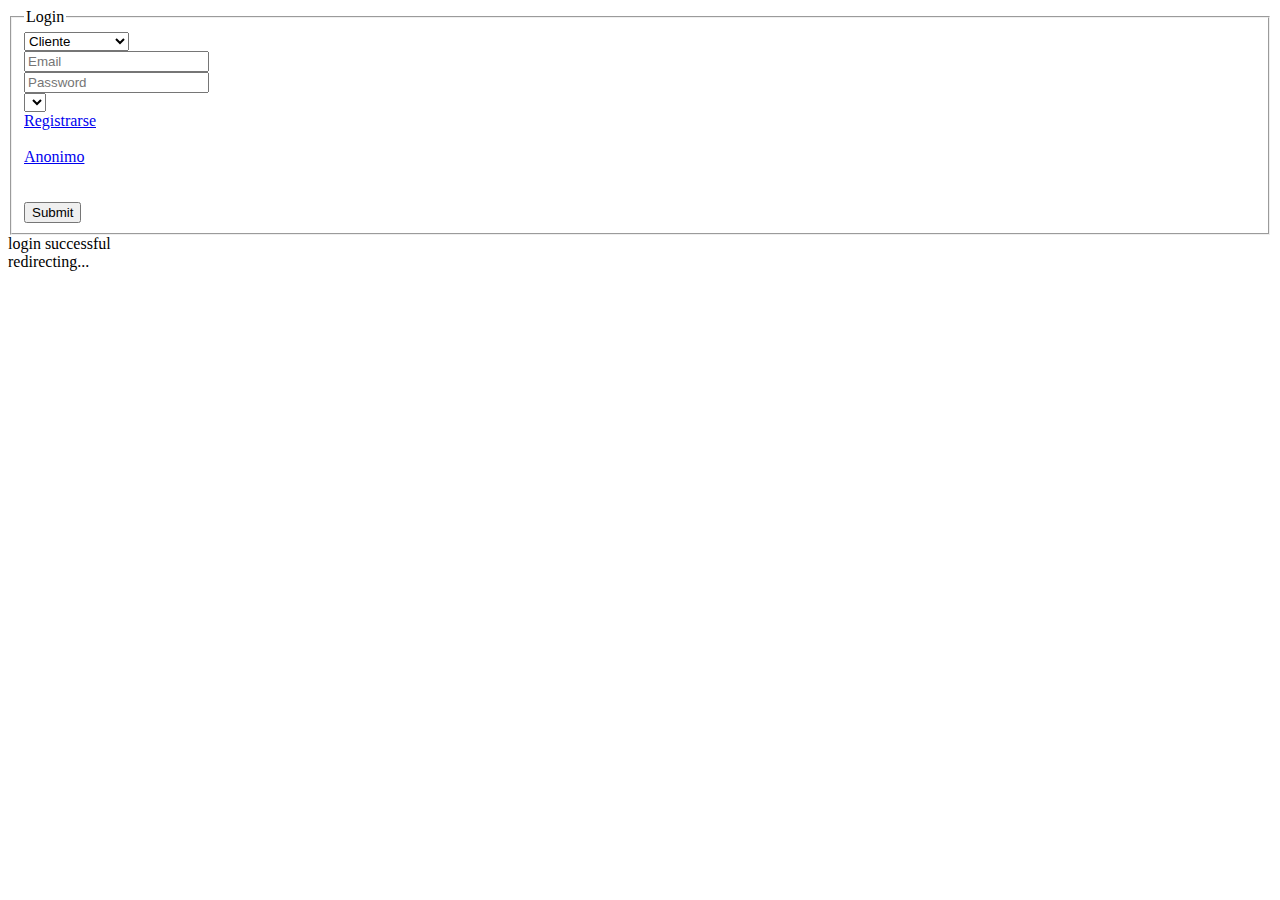
<file: cabin-web/src/main/resources/templates/login.html>
<!DOCTYPE html>
<html lang="en" xmlns:th="http://www.thymeleaf.org">
<!--<![endif]-->
	<head>
		<meta charset="utf-8"/>
		<title>Cabinas</title>
		<meta name="description" content="Responsive HTML5 Template"/>
		<meta name="author" content="webthemez"/>
		
		<!-- Mobile Meta -->
		<meta name="viewport" content="width=device-width, initial-scale=1.0"/>
		
		<!-- Favicon -->
		<link rel="shortcut icon" th:href="@{images/favicon.ico}"/>
		
		<link th:href="@{css/login.css}" rel="stylesheet"/>
		<link th:href="@{fonts/font-awesome/css/font-awesome.css}" rel="stylesheet"/> 
	</head>

	<body>
	
		<form th:action="@{/login}" method="post" id="loginForm">
		
			<input type="hidden" name="${_csrf.parameterName}" value="${_csrf.token}"/>
	
			<fieldset>
	
				<legend class="legend">Login</legend>
				
				<div class="input">
					<select id="userType" name="profileId">
						<option value="2">Administrador</option>
						<option value="1">Operador</option>
						<option value="3" selected="selected">Cliente</option>
						<option value="4">Incidencia</option>
					</select>
				</div>
	
				<div class="input">
					<input id="email" type="email" name="email" placeholder="Email" required="required"/> <span><i
						class="fa fa-envelope-o"></i></span>
				</div>
	
				<div class="input">
					<input id="password" type="password" name="password" placeholder="Password" required="required" /> <span><i
						class="fa fa-lock"></i></span>
				</div>
				
				<div id="headquarterDiv" class="input">
					<select id="headquarter" name="headquarterId">
					</select>
				</div>
				<div class="form-group">
					<a id="newUser" href="/" onclick="return false;"><span>Registrarse</span></a>
				</div>	
				<div class="form-group" id="anonymousDiv">
					<br/>
					<a href="#" id="anonymousBtn"><span>Anonimo</span></a>
				</div>
				<br/>
				<div id="errorAlert" align="center" class="alert alert-danger" style="display:none"></div>
				<br/>				
				<input type="submit" class="submit"/>
	
			</fieldset>
	
			<div class="feedback">
				login successful <br /> redirecting...
			</div>
	
		</form>
		
		<form th:action="@{/login}" method="post" id="anonymousForm">
		</form>
		
		<input type="hidden" id="error" th:value="${error}"></input>
	
		<script type="text/javascript" th:src="@{plugins/jquery.min.js}"></script>
		<!-- Custom Scripts -->
		<script type="text/javascript" th:src="@{js/login.js}"></script>
	
	</body>
</html>
</file>
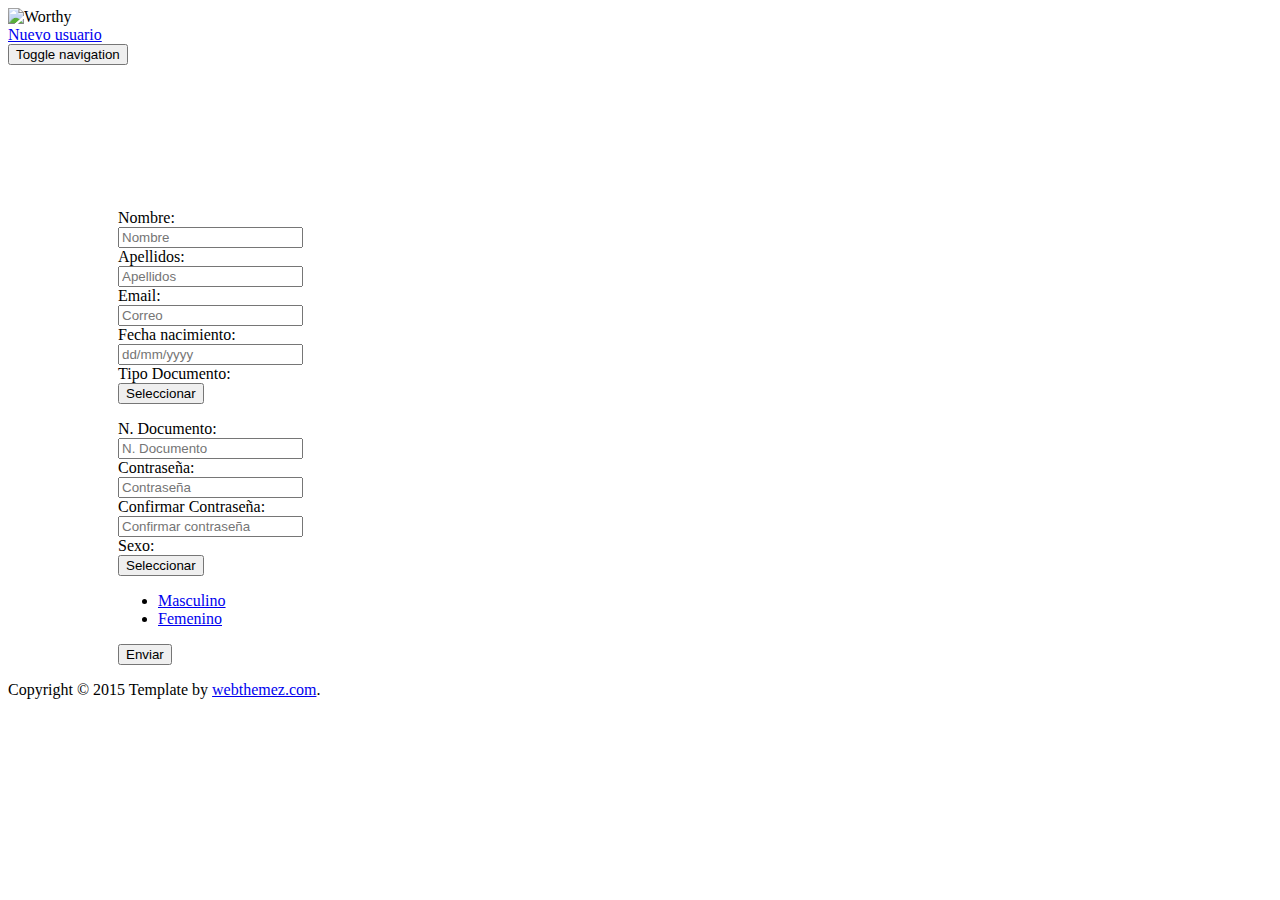
<file: cabin-web/src/main/resources/templates/newUser.html>
<!DOCTYPE html>
<html lang="en" xmlns:th="http://www.thymeleaf.org">
<!--<![endif]-->
	<head>
		<meta charset="utf-8"/>
		<title>Cabinas</title>
		<meta name="description" content="Responsive HTML5 Template"/>
		<meta name="author" content="webthemez"/>

		<!-- Mobile Meta -->
		<meta name="viewport" content="width=device-width, initial-scale=1.0"/>

		<!-- Favicon -->
		<link rel="shortcut icon" th:href="@{images/favicon.ico}"/>
 		<link th:href="@{bootstrap/css/bootstrap.css}" rel="stylesheet"/> 
		<link th:href="@{fonts/font-awesome/css/font-awesome.css}" rel="stylesheet"/> 
		<link th:href="@{css/animations.css}" rel="stylesheet"/> 
		<link th:href="@{css/style.css}" rel="stylesheet"/> 
		<link th:href="@{plugins/jquery-ui-1.11.4.custom/jquery-ui.min.css}" rel="stylesheet"/>
		<link th:href="@{plugins/jquery.mCustomScrollbar.min.css}" rel="stylesheet"/>
		<link th:href="@{css/custom.css}" rel="stylesheet"/>
		<link th:href="@{bootstrap/css/bootstrap-datepicker.css}" rel="stylesheet"/>
	</head>

	<body class="no-trans">
		<!-- scrollToTop --> 
		<div class="scrollToTop"><i class="icon-up-open-big"></i></div>

		<!-- header start --> 
		<header class="header fixed clearfix navbar navbar-fixed-top">
			<div class="container">
				<div class="row">
					<div class="col-md-4">

						<!-- header-left start --> 
						<div class="header-left">

							<!-- logo -->
							<div class="logo smooth-scroll">
								<a th:href="@{/login}"><img id="logo" th:src="@{images/logo.png}" alt="Worthy"></img></a>
							</div>

							<!-- name-and-slogan -->
							<div class="logo-section smooth-scroll">
								<div class="brand"><a href="/" onclick="return false;">Nuevo usuario</a></div>								
							</div>

						</div>
						<!-- header-left end -->

					</div>
					<div class="col-md-8">

						<!-- header-right start --> 
						<div class="header-right">

							<!-- main-navigation start --> 
							<div class="main-navigation animated">

								<!-- navbar start --> 
								<nav class="navbar navbar-default" role="navigation">
									<div class="container-fluid">

										<!-- Toggle get grouped for better mobile display -->
										<div class="navbar-header">
											<button type="button" class="navbar-toggle" data-toggle="collapse" data-target="#navbar-collapse-1">
												<span class="sr-only">Toggle navigation</span>
												<span class="icon-bar"></span>
												<span class="icon-bar"></span>
												<span class="icon-bar"></span>
											</button>
										</div>

										<!-- Collect the nav links, forms, and other content for toggling
										<div class="collapse navbar-collapse scrollspy smooth-scroll" id="navbar-collapse-1">
											<ul class="nav navbar-nav navbar-right">
												<li class="active"><a href="#equipos">Equipos</a></li>
												<li><a href="#consolas">Consolas</a></li>
											</ul>
										</div>
										 -->
									</div>
								</nav>
								<!-- navbar end -->

							</div>
							<!-- main-navigation end -->

						</div>
						<!-- header-right end -->

					</div>
				</div>
			</div>
		</header>
		<!-- header end -->

		<!-- banner start --> 
		<div id="newUserForm">
			<div class="container">
				<br/>
				<br/>
				<br/>
				<br/>
				<br/>
				<br/>
				<br/>
				<br/>
				<div class="row">					
				</div>				
				<div class="row" style="margin-left: 110px; margin-right: 110px">
					<form class="form-horizontal" role="form" id="form-user">
						<div class="form-group">
							<label class="control-label col-sm-2" for="name">Nombre:</label>
							<div class="col-sm-4">
								<input class="form-control" id="name"
									placeholder="Nombre" maxlength="20"/>
							</div>							
					        <label class="control-label col-sm-2" for="lastname">Apellidos:</label>
							<div class="col-sm-4">
								<input class="form-control" id="lastname"
									placeholder="Apellidos" maxlength="40"/> 
							</div>
						</div>	
						<div class="form-group">
							<label class="control-label col-sm-2" for="email">Email:</label>
							<div class="col-sm-4">
								<input class="form-control" id="email"
									placeholder="Correo" maxlength="40"/> 
							</div>						
					        <label class="control-label col-sm-2" for="birthDate">Fecha nacimiento:</label>
					        <div class="col-sm-4">
					            <div class="input-group date">
						            <input type="text" class="form-control input-date" name="birthDate" id="birthDate" placeholder="dd/mm/yyyy" value=""/>
						            <span class="input-group-addon"><i class="glyphicon glyphicon-calendar"></i></span>
					            </div>
				         	</div>
						</div>		
						<div class="form-group">														
							<label class="control-label col-sm-2" for="docType">Tipo Documento:</label>
							<div class="col-sm-4">
								<div class="dropdown">
									<button class="btn btn-primary dropdown-toggle" type="button"
										data-toggle="dropdown" id="docTypeButton">
										Seleccionar <span class="caret"></span>
									</button>
									<ul id="docType" class="dropdown-menu">																													
									</ul>
								</div>
							</div>						
							<label class="control-label col-sm-2" for="docCode">N. Documento:</label>
							<div class="col-sm-4">
								<input  class="form-control" id="docCode"
									placeholder="N. Documento" maxlength="15"/>
							</div>
						</div>
						<div class="form-group">
							<label class="control-label col-sm-2" for="password">Contrase&ntilde;a:</label>
							<div class="col-sm-4">
								<input  type="password" class="form-control" id="password"
									placeholder="Contraseña" maxlength="20"/>
							</div>
							<label class="control-label col-sm-2" for="confirmPassword">Confirmar Contrase&ntilde;a:</label>
							<div class="col-sm-4">
								<input  type="password" class="form-control" id="confirmPassword"
									placeholder="Confirmar contrase&ntilde;a" maxlength="20"/>
							</div>
						</div>
						<div class="form-group">
							<label class="col-sm-2 control-label">Sexo:</label>
						    <div class="col-sm-4">
								<div class="dropdown">
									<button class="btn btn-primary dropdown-toggle" type="button"
										data-toggle="dropdown">
										Seleccionar <span class="caret"></span>
									</button>
									<ul id="gender" class="dropdown-menu">
										<li><a href="/" onclick="return false;">Masculino</a></li>
										<li><a href="/" onclick="return false;">Femenino</a></li>
									</ul>
								</div>
							</div>
						</div>
						<div class="form-group">
							<div class="col-sm-offset-5 col-sm-7">
								<button id="btnNewUser" type="submit" class="btn btn-default">Enviar</button>
							</div>
						</div>
					</form>
					<div id="userValidation" class="alert alert-danger" style="display:none"></div>
				</div>
			</div>
		</div>
		<!-- banner end -->
		<div id="dialog-confirm"></div>
		

		<!-- footer start --> 
		<footer id="footer">

			<!-- .subfooter start --> 
			<div class="subfooter">
				<div class="container">
					<div class="row">
						<div class="col-md-12">
							<p class="text-center">Copyright © 2015 Template by <a target="_blank" href="http://webthemez.com">webthemez.com</a>.</p>
						</div>
					</div>
				</div>
			</div>
			<!-- .subfooter end -->

		</footer>
		<!-- footer end -->

		<!-- JavaScript --> 
		<script type="text/javascript" th:src="@{plugins/jquery.min.js}"></script>
		<script type="text/javascript" th:src="@{bootstrap/js/bootstrap.min.js}"></script>
		<script type="text/javascript" th:src="@{plugins/modernizr.js}"></script>
		<script type="text/javascript" th:src="@{plugins/isotope/isotope.pkgd.min.js}"></script>
		<script type="text/javascript" th:src="@{plugins/jquery.backstretch.min.js}"></script>
		<script type="text/javascript" th:src="@{plugins/jquery.appear.js}"></script>
		<script type="text/javascript" th:src="@{plugins/jquery-ui-1.11.4.custom/jquery-ui.min.js}"></script>		
		<script type="text/javascript" th:src="@{plugins/jquery.mCustomScrollbar.concat.min.js}"></script>
		<script type="text/javascript" th:src="@{bootstrap/js/bootstrap-datepicker.js}"></script>
		<script type="text/javascript" th:src="@{bootstrap/js/bootstrap-datepicker.es.min.js}"></script>		
		
		<!-- Custom Scripts -->
		<script type="text/javascript" th:src="@{js/custom.js}"></script>
		<script type="text/javascript" th:src="@{js/newUser.js}"></script>

	</body>
</html>
</file>
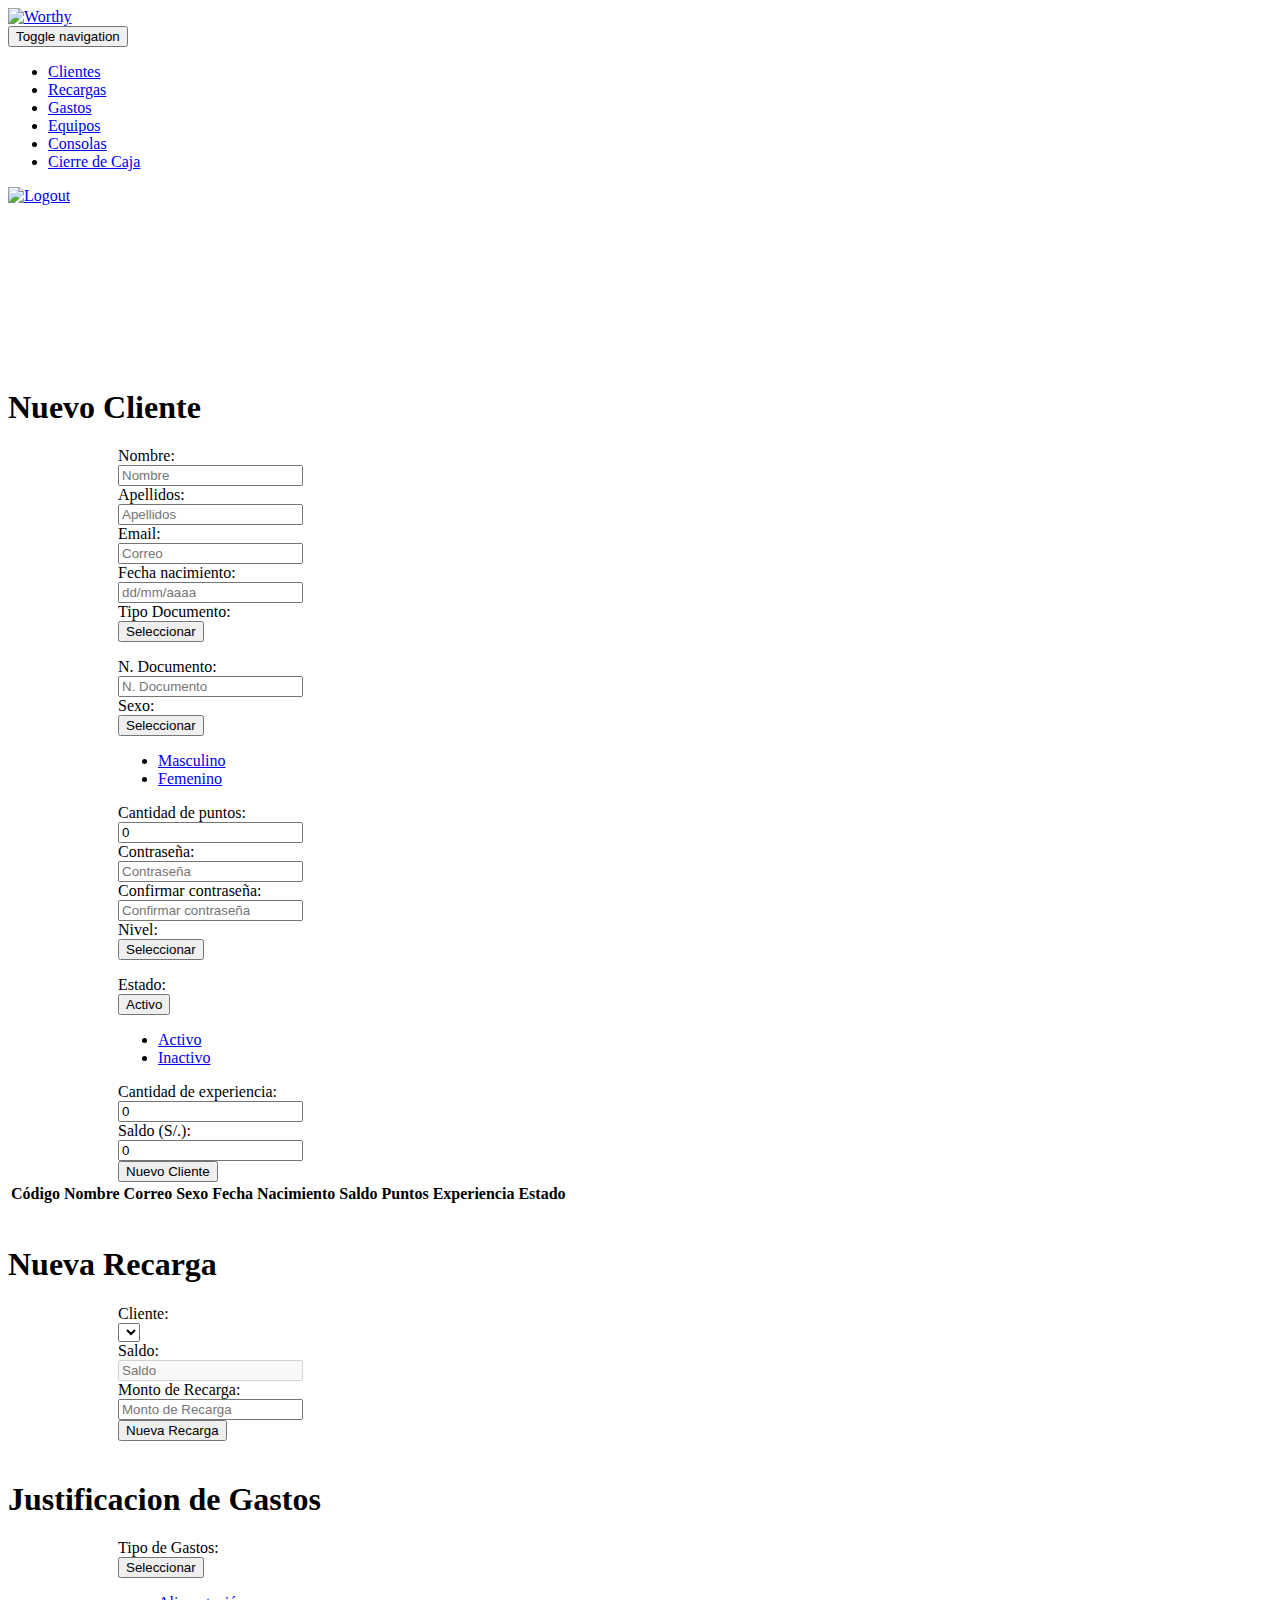
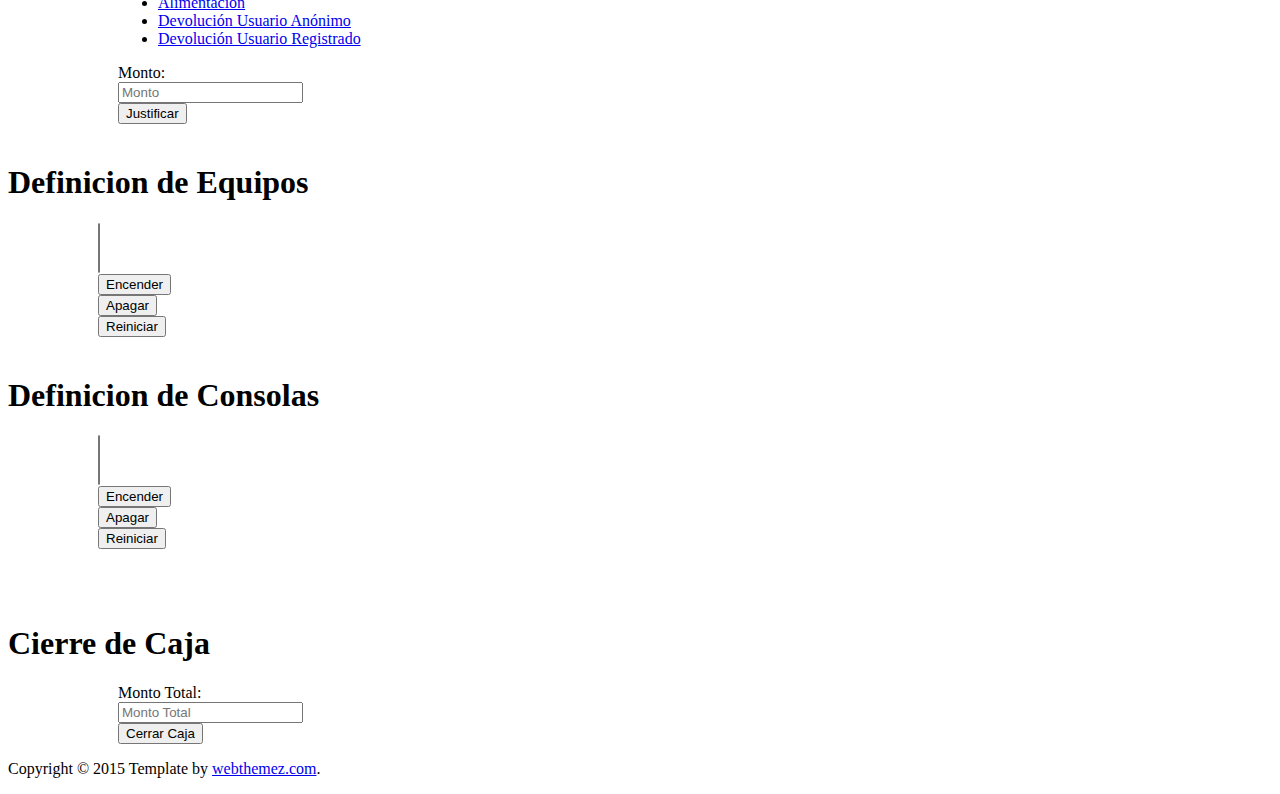
<file: cabin-web/src/main/resources/templates/operator.html>
<!DOCTYPE html>
<html lang="en" xmlns:th="http://www.thymeleaf.org">
<!--<![endif]-->
	<head>
		<meta charset="utf-8"/>
		<title>Cabinas</title>
		<meta name="description" content="Responsive HTML5 Template"/>
		<meta name="author" content="webthemez"/>

		<!-- Mobile Meta -->
		<meta name="viewport" content="width=device-width, initial-scale=1.0"/>

		<!-- Favicon -->
		<link rel="shortcut icon" th:href="@{images/favicon.ico}"/>
 
		<link th:href="@{bootstrap/css/bootstrap.css}" rel="stylesheet"/> 
		<link th:href="@{fonts/font-awesome/css/font-awesome.css}" rel="stylesheet"/> 
		<link th:href="@{css/animations.css}" rel="stylesheet"/> 
		<link th:href="@{css/style.css}" rel="stylesheet"/> 
		<link th:href="@{plugins/jquery-ui-1.11.4.custom/jquery-ui.min.css}" rel="stylesheet"/>
		<link th:href="@{plugins/jquery.mCustomScrollbar.min.css}" rel="stylesheet"/>
		<link th:href="@{plugins/dataTables/css/jquery.dataTables.css}" rel="stylesheet"/>
		<link th:href="@{bootstrap/css/bootstrap-datepicker.css}" rel="stylesheet"/>
		<link th:href="@{css/custom.css}" rel="stylesheet"/>
		<link th:href="@{plugins/select2-4.0.3/css/select2.min.css}" rel="stylesheet" />		
	</head>

	<body class="no-trans">
		<!-- scrollToTop --> 
		<div class="scrollToTop"><i class="icon-up-open-big"></i></div>

		<!-- header start --> 
		<header class="header fixed clearfix navbar navbar-fixed-top">
			<div class="container">
				<div class="row">
					<div class="col-md-5">

						<!-- header-left start --> 
						<div class="header-left">

							<!-- logo -->
							<div class="logo smooth-scroll">
								<a href="/" onclick="return false;"><img id="logo" th:src="@{images/logo.png}" alt="Worthy"></img></a>
							</div>

							<!-- name-and-slogan -->
							<div class="logo-section smooth-scroll">
								<div class="brand"><a href="/" onclick="return false;" th:text="${headquarter.name + ' | ' + employee.name + ' ' + employee.lastname}" th:unless="${headquarter.name == null}" ></a></div>								
							</div>

						</div>
						<!-- header-left end -->

					</div>
					<div class="col-md-6">

						<!-- header-right start --> 
						<div class="header-right">

							<!-- main-navigation start --> 
							<div class="main-navigation animated">

								<!-- navbar start --> 
								<nav class="navbar navbar-default" role="navigation">
									<div class="container-fluid">

										<!-- Toggle get grouped for better mobile display -->
										<div class="navbar-header">
											<button type="button" class="navbar-toggle" data-toggle="collapse" data-target="#navbar-collapse-1">
												<span class="sr-only">Toggle navigation</span>
												<span class="icon-bar"></span>
												<span class="icon-bar"></span>
												<span class="icon-bar"></span>
											</button>
										</div>

										<!-- Collect the nav links, forms, and other content for toggling -->
										<div class="collapse navbar-collapse scrollspy smooth-scroll" id="navbar-collapse-1">
											<ul class="nav navbar-nav navbar-right">
												<li class="active"><a href="#nuevoCliente">Clientes</a></li>
												<li class="active"><a href="#nuevaRecarga">Recargas</a></li>
												<li class="active"><a href="#gastos">Gastos</a></li>
												<li class="active"><a href="#equipos">Equipos</a></li>
												<li class="active"><a href="#consolas">Consolas</a></li>
												<li class="active"><a href="#nuevaCierreCaja">Cierre de Caja</a></li>
											</ul>
										</div>

									</div>
								</nav>
								<!-- navbar end -->

							</div>
							<!-- main-navigation end -->

						</div>
						<!-- header-right end -->

					</div>
					
					<div class="col-md-1">
						<div class="header-right">
							<div class="logo smooth-scroll">
								<a hidden="true" id="logout" th:href="@{/logout}"></a>
								<a id="logout2" href="javascript:void(0)" ><img id="logo" th:src="@{images/logout_icon.png}" alt="Logout"></img></a>								
							</div>
						</div>
					</div>
				</div>
			</div>
		</header>
		<!-- header end -->
		
		<!-- banner start --> 
		<div id="nuevoCliente">
			<div class="container">				
				<br/><br/>
				<br/><br/>
				<br/><br/>
				<br/>
				<br/>
				<div class="row">
					<div class="col-md-12" style="margin-top: 40px">
						<h1 id="tituloEquipos" class="title text-center">Nuevo <span>Cliente</span></h1>
						<p class="lead text-center"></p>
					</div>
				</div>
				<div class="row" style="margin-left: 110px; margin-right: 110px">
					<form class="form-horizontal" role="form" id="form-cliente">
						<input type="hidden" id="idCliente" value=""/>
						<input type="hidden" id="idBonificationCustomer" value=""/>
						<div class="form-group">
							<label class="control-label col-sm-2" for="nameCustomer">Nombre:</label>
							<div class="col-sm-4">
								<input class="form-control" id="nameCustomer"
									placeholder="Nombre" maxlength="20"/>
							</div>
							<label class="control-label col-sm-2" for="lastnameCustomer">Apellidos:</label>
							<div class="col-sm-4">
								<input class="form-control" id="lastnameCustomer"
									placeholder="Apellidos" maxlength="40"/> 
							</div>
						</div>						
						<div class="form-group">
							<label class="control-label col-sm-2" for="emailCustomer">Email:</label>
							<div class="col-sm-4">
								<input class="form-control" id="emailCustomer"
									placeholder="Correo" maxlength="40"/> 
							</div>
							<label class="control-label col-sm-2" for="birthDateCustomer">Fecha nacimiento:</label>
					        <div class="col-sm-4">
					            <div class="input-group date">
						            <input type="text" class="form-control input-date" name="birthDate" id="birthDateCustomer" placeholder="dd/mm/aaaa"/>
						            <span class="input-group-addon"><i class="glyphicon glyphicon-calendar"></i></span>
					            </div>
				         	</div>													    
						</div>
						<div class="form-group">														
							<label class="control-label col-sm-2" for="docTypeCustomer">Tipo Documento:</label>
							<div class="col-sm-4">
								<div class="dropdown">
									<button class="btn btn-primary dropdown-toggle" type="button"
										data-toggle="dropdown" id="docTypeButtonCustomer">
										Seleccionar <span class="caret"></span>
									</button>
									<ul id="docTypeCustomer" class="dropdown-menu">																													
									</ul>
								</div>
							</div>						
							<label class="control-label col-sm-2" for="docCodeCustomer">N. Documento:</label>
							<div class="col-sm-4">
								<input  class="form-control" id="docCodeCustomer"
									placeholder="N. Documento" maxlength="15"/>
							</div>
						</div>
						<div class="form-group">
							<label class="col-sm-2 control-label">Sexo:</label>
						    <div class="col-sm-4">
								<div class="dropdown">
									<button class="btn btn-primary dropdown-toggle" type="button"
										data-toggle="dropdown">
										Seleccionar <span class="caret"></span>
									</button>
									<ul id="genderCustomer" class="dropdown-menu">
										<li><a href="/" onclick="return false;">Masculino</a></li>
										<li><a href="/" onclick="return false;">Femenino</a></li>
									</ul>
								</div>
							</div>
							<label class="control-label col-sm-2" for="pointsCustomer">Cantidad de puntos:</label>
							<div class="col-sm-4">
								<input readonly="true" class="form-control" id="pointsCustomer"
									placeholder="Puntos" maxlength="20" value="0"/>
							</div>
						</div>						
						<div class="form-group">
							<label class="control-label col-sm-2" for="passwordCustomer">Contrase&ntilde;a:</label>
							<div class="col-sm-4">
								<input  type="password" class="form-control" id="passwordCustomer"
									placeholder="Contraseña" maxlength="20"/>
							</div>
							<label class="control-label col-sm-2" for="confirmPasswordCustomer">Confirmar contrase&ntilde;a:</label>
							<div class="col-sm-4">
								<input  type="password" class="form-control" id="confirmPasswordCustomer"
									placeholder="Confirmar contrase&ntilde;a" maxlength="20"/>
							</div>
						</div>
						<div class="form-group">
							<label class="control-label col-sm-2" for="nivelCustomer">Nivel:</label>
							<div class="col-sm-4">
								<div class="dropdown">
									<button class="btn btn-primary dropdown-toggle disabled" type="button"
										data-toggle="dropdown">
										Seleccionar <span class="caret"></span>
									</button>
									<ul id="nivelCustomer" class="dropdown-menu">																													
									</ul>
								</div>
							</div>							
							<label class="control-label col-sm-2" for="statusCustomer">Estado:</label>
							<div class="col-sm-4">
								<div class="dropdown">
									<button class="btn btn-primary dropdown-toggle" type="button"
										data-toggle="dropdown" value="1" >
										Activo <span class="caret"></span>
									</button>
									<ul id="statusCustomer" class="dropdown-menu">
										<li><a href="/" onclick="return false;">Activo</a></li>
										<li><a href="/" onclick="return false;">Inactivo</a></li>
									</ul>
								</div>
							</div>
						</div>
						<div class="form-group">
							<label class="control-label col-sm-2" for="experienceCustomer">Cantidad de experiencia:</label>
							<div class="col-sm-4">
								<input readonly="true" class="form-control" id="experienceCustomer"
									placeholder="Cantidad de experiencia" maxlength="11" value="0"/>
							</div>
							<label class="control-label col-sm-2" for="balanceCustomer">Saldo (S/.):</label>
							<div class="col-sm-4">
								<input readonly="true" class="form-control" id="balanceCustomer"
									placeholder="Saldo" maxlength="20" value="0" />
							</div>							
						</div>	
						<div class="form-group">
							<div class="col-sm-offset-5 col-sm-7">
								<button id="btnCliente" type="submit" class="btn btn-default">Nuevo Cliente</button>
							</div>
						</div>
					</form>
					<div id="clienteValidation" class="alert alert-danger" style="display:none"></div>
				</div>
				<div class="space"></div>
			    <div role="tabpanel" class="table-responsive" id="listaClientesDiv">
			        <table id="clienteTbl" class="table table-striped display">
			            <thead>
			                <tr>	                				                	
			                	<th>Código</th>
			                    <th>Nombre</th>
			                    <th>Correo</th>
			                    <th>Sexo</th>
			                    <th>Fecha Nacimiento</th>
			                    <th>Saldo</th>
			                    <th>Puntos</th>
			                    <th>Experiencia</th>
			                    <th>Estado</th>                 
			                </tr>
			            </thead>
			            <tbody>			                
			            </tbody>
			        </table>
			    </div>
			</div>
		</div>
		<!-- banner end -->
		<!-- banner start --> 
		<div id="nuevaRecarga">
			<div class="container">
				<div class="row">
					<div class="col-md-12" style="margin-top: 40px">
						<h1 id="tituloEquipos" class="title text-center">Nueva <span>Recarga</span></h1>
						<p class="lead text-center"></p>
					</div>
				</div>
				<div class="row" style="margin-left: 110px; margin-right: 110px">
					<form class="form-horizontal" role="form" id="form-recarga">
						<input type="hidden" id="idRecarga" value=""/>						
						<div class="form-group">
							<label class="control-label col-sm-2" for="clientSelect">Cliente:</label>
							<div class="col-sm-4">
								<select id="clientSelect">
									<option></option>
								</select>
							</div>
							<label class="control-label col-sm-2" for="balance">Saldo:</label>
							<div class="col-sm-4">
								<input disabled="true" class="form-control" id="balance"
									placeholder="Saldo" maxlength="7"/>
							</div>		
						</div>
						<div class="form-group">
						<!-- 						
							<label class="control-label col-sm-2" for="enterAmount">Monto Ingresado:</label>
							<div class="col-sm-4">
								<input type="text" class="form-control" id="enterAmount"
									placeholder="Monto Ingresado"/>
							</div>
						 -->								
							<label class="control-label col-sm-2" for="rechargingAmount">Monto de Recarga:</label>
							<div class="col-sm-4">
								<input class="form-control" id="rechargingAmount"
									placeholder="Monto de Recarga" maxlength="7"/>
							</div>
						</div>	
						<!-- 			
						<div class="form-group">
							<label class="control-label col-sm-2" for="rechargeChange">Vuelto:</label>
							<div class="col-sm-4">								 
								<label id="rechargeChange"></label> 
							</div>
						</div>	
						 -->				
						<div class="form-group">
							<div class="col-sm-offset-5 col-sm-7">
								<button id="btnRecarga" type="submit" class="btn btn-default">Nueva Recarga</button>
							</div>
						</div>
					</form>
					<div id="recargaValidation" class="alert alert-danger" style="display:none"></div>
				</div>
			</div>
		</div>
		<!-- banner end -->
		
		<!-- banner start --> 
		<div id="gastos">
			<div class="container">
				<div class="row">
					<div class="col-md-12" style="margin-top: 40px">
						<h1 id="tituloEquipos" class="title text-center"><span>Justificacion de Gastos</span></h1>
						<p class="lead text-center"></p>
					</div>
				</div>
				<div class="row" style="margin-left: 110px; margin-right: 110px">
					<form class="form-horizontal" role="form" id="form-recarga">
						<input type="hidden" id="idRecarga" value=""/>						
						<div class="form-group">
							<label class="control-label col-sm-2" for="name">Tipo de Gastos:</label>
							<div class="col-sm-4">
								<div class="dropdown">
									<button class="btn btn-primary dropdown-toggle" type="button"
											data-toggle="dropdown">
											Seleccionar <span class="caret"></span>
									</button>
									<ul id="expenseSelect" class="dropdown-menu">
										<li><a href="/" onclick="return false;">Alimentación</a></li>
										<li><a href="/" onclick="return false;">Devolución Usuario Anónimo</a></li>
										<li><a href="/" onclick="return false;">Devolución Usuario Registrado</a></li>
									</ul>									
								</div>	
							</div>
						</div>						
						<div class="form-group">						
							<label class="control-label col-sm-2" for="expenseAmount">Monto:</label>
							<div class="col-sm-4">
								<input type="text" class="form-control" id="expenseAmount"
									placeholder="Monto"/>
							</div>
							<div id="expenseClientDiv" style="display: none;">
								<label class="control-label col-sm-2" for="expenseClientSelect">Cliente:</label>
								<div class="col-sm-4">																									
									<select id="expenseClientSelect">
										<option></option>
									</select>								
								</div>
							</div>
						</div>
						<div class="form-group">
							<div class="col-sm-offset-5 col-sm-7">
								<button id="btnExpenses" type="submit" class="btn btn-default">Justificar</button>
							</div>
						</div>
					</form>
					<div id="gastosValidation" class="alert alert-danger" style="display:none"></div>
				</div>
				
			</div>
		</div>
		<!-- banner end -->
		
		<!-- banner start --> 
		<div id="equipos">
			<div class="container">
				<div class="row">
					<div class="col-md-12" style="margin-top: 40px">
						<h1 id="tituloEquipos" class="title text-center">Definicion de <span>Equipos</span></h1>
						<p class="lead text-center"></p>
					</div>
				</div>
				<div class="row" style="margin-left: 90px">					
					<div class="multipe-div">
						<div class="multipe-box">
							<select class="select-multiple" multiple="multiple" size="3" id="computer-multiple">
							</select>
						</div>
					</div>
					<div class="form-group">
						<div class="col-md-3">
						</div>
						<div class="col-md-2">
							<button type="submit" class="btn btn-default">Encender</button>
						</div>
						<div class="col-md-2">
							<button type="submit" class="btn btn-default">Apagar</button>
						</div>
						<div class="col-md-2">
							<button type="submit" class="btn btn-default">Reiniciar</button>
						</div>
					</div>
				</div>
			</div>
		</div>
		<!-- banner end -->
		
		<!-- banner start --> 
		<div id="consolas">
			<div class="container">
				<div class="row">
					<div class="col-md-12" style="margin-top: 40px">
						<h1 id="tituloEquipos" class="title text-center">Definicion de <span>Consolas</span></h1>
						<p class="lead text-center"></p>
					</div>
				</div>
				<div class="row" style="margin-left: 90px">
					<div class="multipe-div">
						<div class="multipe-box">
							<select class="select-multiple" multiple="multiple" size="3" id="console-multiple">
							</select>
						</div>
					</div>
					<div class="form-group">
						<div class="col-md-3">
						</div>
						<div class="col-md-2">
							<button type="submit" class="btn btn-default">Encender</button>
						</div>
						<div class="col-md-2">
							<button type="submit" class="btn btn-default">Apagar</button>
						</div>
						<div class="col-md-2">
							<button type="submit" class="btn btn-default">Reiniciar</button>
						</div>
					</div>
					<br/>
					<br/>
				</div>
			</div>
		</div>
		<!-- banner end -->

		<!-- banner start --> 
		<div id="nuevaCierreCaja">
			<div class="container">
				<div class="row">
					<div class="col-md-12" style="margin-top: 40px">
						<h1 id="tituloEquipos" class="title text-center"><span>Cierre de Caja</span></h1>
						<p class="lead text-center"></p>
					</div>
				</div>
				<div class="row" style="margin-left: 110px; margin-right: 110px">
					<form class="form-horizontal" role="form" id="form-cierreCaja">
						<input type="hidden" id="idCierreCaja" value=""/>
						<div class="form-group">							
							<label class="control-label col-sm-2" for="totalAmount">Monto Total:</label>
							<div class="col-sm-10">
								<input class="form-control" id="totalAmount" placeholder="Monto Total"/>
							</div>
						</div>
						<div class="form-group">
							<div class="col-sm-offset-5 col-sm-7">
								<button id="btnCierreCaja" type="submit" class="btn btn-default">Cerrar Caja</button>
							</div>
						</div>
					</form>
					<div id="cierreCajaValidation" class="alert alert-danger" style="display:none"></div>
				</div>
			</div>
		</div>
		<!-- banner end -->
		
		<div id="dialog-confirm"></div>		
		<!-- footer start --> 
		<footer id="footer">

			<!-- .subfooter start --> 
			<div class="subfooter">
				<div class="container">
					<div class="row">
						<div class="col-md-12">
							<p class="text-center">Copyright © 2015 Template by <a target="_blank" href="http://webthemez.com">webthemez.com</a>.</p>
						</div>
					</div>
				</div>
			</div>
			<!-- .subfooter end -->

		</footer>
		<!-- footer end -->

		<div id="computerDialog" title="Informacion PC" style="display: none;">
			<div class="col-md-10" style="margin-bottom: 10px">
				<form class="form-horizontal" role="form" id="form-regla">
					<input type="hidden" id="idRegla" value=""/>
					<div class="form-group">
						<label class="control-label col-md-4">Nombre:</label>
						<label class="control-label col-md-8" style="text-align: left;" id="computerName"></label>
					</div>						
					<div class="form-group">
						<label class="control-label col-md-4">IP:</label>
						<label class="control-label col-md-8" style="text-align: left;" id="computerIpAddress"></label>
					</div>
					<div class="form-group">
						<label class="control-label col-md-4">Serie:</label>
						<label class="control-label col-md-8" style="text-align: left;" id="computerSeries"></label>
					</div>
					<div class="form-group">							
						<label class="control-label col-md-4">MAC:</label>
						<label class="control-label col-md-8" style="text-align: left;" id="computerMac"></label>
					</div>
					<div class="form-group">							
						<label class="control-label col-md-4">Estado:</label>
						<label class="control-label col-md-8" style="text-align: left;" id="computerState"></label>
					</div>
					<div class="form-group">							
						<label class="control-label col-md-4">Grupo:</label>
						<label class="control-label col-md-8" style="text-align: left;" id="computerGroup"></label>
					</div>
				</form>
			</div>
		</div>
		
		<div id="consoleDialog" title="Informacion Consola" style="display: none;">
			<div class="col-md-10" style="margin-bottom: 10px">
				<form class="form-horizontal" role="form" id="form-regla">
					<input type="hidden" id="idRegla" value=""/>
					<div class="form-group">
						<label class="control-label col-md-4">Nombre:</label>
						<label class="control-label col-md-8" style="text-align: left;" id="consoleName"></label>
					</div>						
					<div class="form-group">
						<label class="control-label col-md-4">IP:</label>
						<label class="control-label col-md-8" style="text-align: left;" id="consoleIpAddress"></label>
					</div>
					<div class="form-group">
						<label class="control-label col-md-4">Estado:</label>
						<label class="control-label col-md-8" style="text-align: left;" id="consoleState"></label>
					</div>
					<div class="form-group">							
						<label class="control-label col-md-4">Grupo:</label>
						<label class="control-label col-md-8" style="text-align: left;" id="consoleGroup"></label>
					</div>
				</form>
			</div>
		</div>
		
		<div id="startCashDialog" title="Apertura de Caja" style="display: none;">
			<div class="col-md-12" style="margin-bottom: 10px">
				<form class="form-horizontal" role="form" id="form-regla">
					<input type="hidden" id="idRegla" value=""/>
					<div class="form-group">
						<label class="control-label col-sm-2">Monto Inicial:</label>
						<div class="col-sm-10">
							<input type="text" class="form-control" id="startCashAmount" placeholder="Monto Inicial de Caja"/>
						</div>
					</div>						
					<div class="form-group">							
						<div class="col-sm-offset-5 col-sm-7">
								<button id="btnStartCash" type="submit" class="btn btn-default">Apertura de Caja</button>
							</div>
					</div>
					<div id="startCashValidation" class="alert alert-danger" style="display:none"></div>
				</form>
			</div>
		</div>
		
		<div id="closeCashDialog" title="Informacion PC" style="display: none;">
			<div class="col-md-10" style="margin-bottom: 10px">
				<form class="form-horizontal" role="form" id="form-regla">
					<input type="hidden" id="idRegla" value=""/>
					<div class="form-group">
						<label class="control-label col-md-4">Monto Ingresado:</label>
						<label class="control-label col-md-8" style="text-align: left;" id="enteredAmount"></label>
					</div>						
					<div class="form-group">
						<label class="control-label col-md-4">Monto Justificado:</label>
						<label class="control-label col-md-8" style="text-align: left;" id="justifiedAmount"></label>
					</div>
					<div class="form-group">
						<label class="control-label col-md-4">Monto Faltante:</label>
						<label class="control-label col-md-8" style="text-align: left;" id="restAmount"></label>
					</div>
				</form>
			</div>
		</div>
		
		<div id="passwordDialog" title="Informacion Consola" style="display: none;">
			<div class="col-md-10" style="margin-bottom: 10px">
				<form class="form-horizontal" role="form">
					El usuario autogenerado es: <span id="generatedEmail"></span><br></br>
					El password autogenerado es: <span id="generatedPassword"></span>
				</form>
			</div>
		</div>
		
		<input type="hidden" id="employeeId" th:value="${employeeId}"></input>
		<input type="hidden" id="isFirst" th:value="${isFirst}"></input>
		<input type="hidden" id="headquarterId" th:value="${headquarterId}"></input>
		<input type="hidden" id="cashId" th:value="${cashId}"></input>
		
	<!-- JavaScript --> 
		<script type="text/javascript" th:src="@{plugins/jquery.min.js}"></script>
		<script type="text/javascript" th:src="@{bootstrap/js/bootstrap.min.js}"></script>
		<script type="text/javascript" th:src="@{plugins/modernizr.js}"></script>
		<script type="text/javascript" th:src="@{plugins/isotope/isotope.pkgd.min.js}"></script>
		<script type="text/javascript" th:src="@{plugins/jquery.backstretch.min.js}"></script>
		<script type="text/javascript" th:src="@{plugins/jquery.appear.js}"></script>
		<script type="text/javascript" th:src="@{plugins/jquery-ui-1.11.4.custom/jquery-ui.min.js}"></script>
		<script type="text/javascript" th:src="@{plugins/jquery.mCustomScrollbar.concat.min.js}"></script>
		<script type="text/javascript" th:src="@{plugins/select2-4.0.3/js/select2.min.js}"></script>
		<script type="text/javascript" th:src="@{plugins/dataTables/js/jquery.dataTables.js}"></script>
		<script type="text/javascript" th:src="@{bootstrap/js/bootstrap-datepicker.js}"></script>
		<script type="text/javascript" th:src="@{bootstrap/js/bootstrap-datepicker.es.min.js}"></script>
		<script type="text/javascript" th:src="@{plugins/jquery-dateFormat.min.js}"></script>
		
		<script type="text/javascript" th:src="@{sockjs-client/sockjs.min.js}"></script>
		<script type="text/javascript" th:src="@{stomp-websocket/stomp.min.js}"></script>
		
		<!-- Custom Scripts -->
		<script type="text/javascript" th:src="@{js/operator.js}"></script>
		<script type="text/javascript" th:src="@{js/custom.js}"></script>
		<script type="text/javascript" th:src="@{js/computerAndConsole.js}"></script>
		<script type="text/javascript" th:src="@{js/computerStatusClient.js}"></script>

	</body>
</html>
</file>
